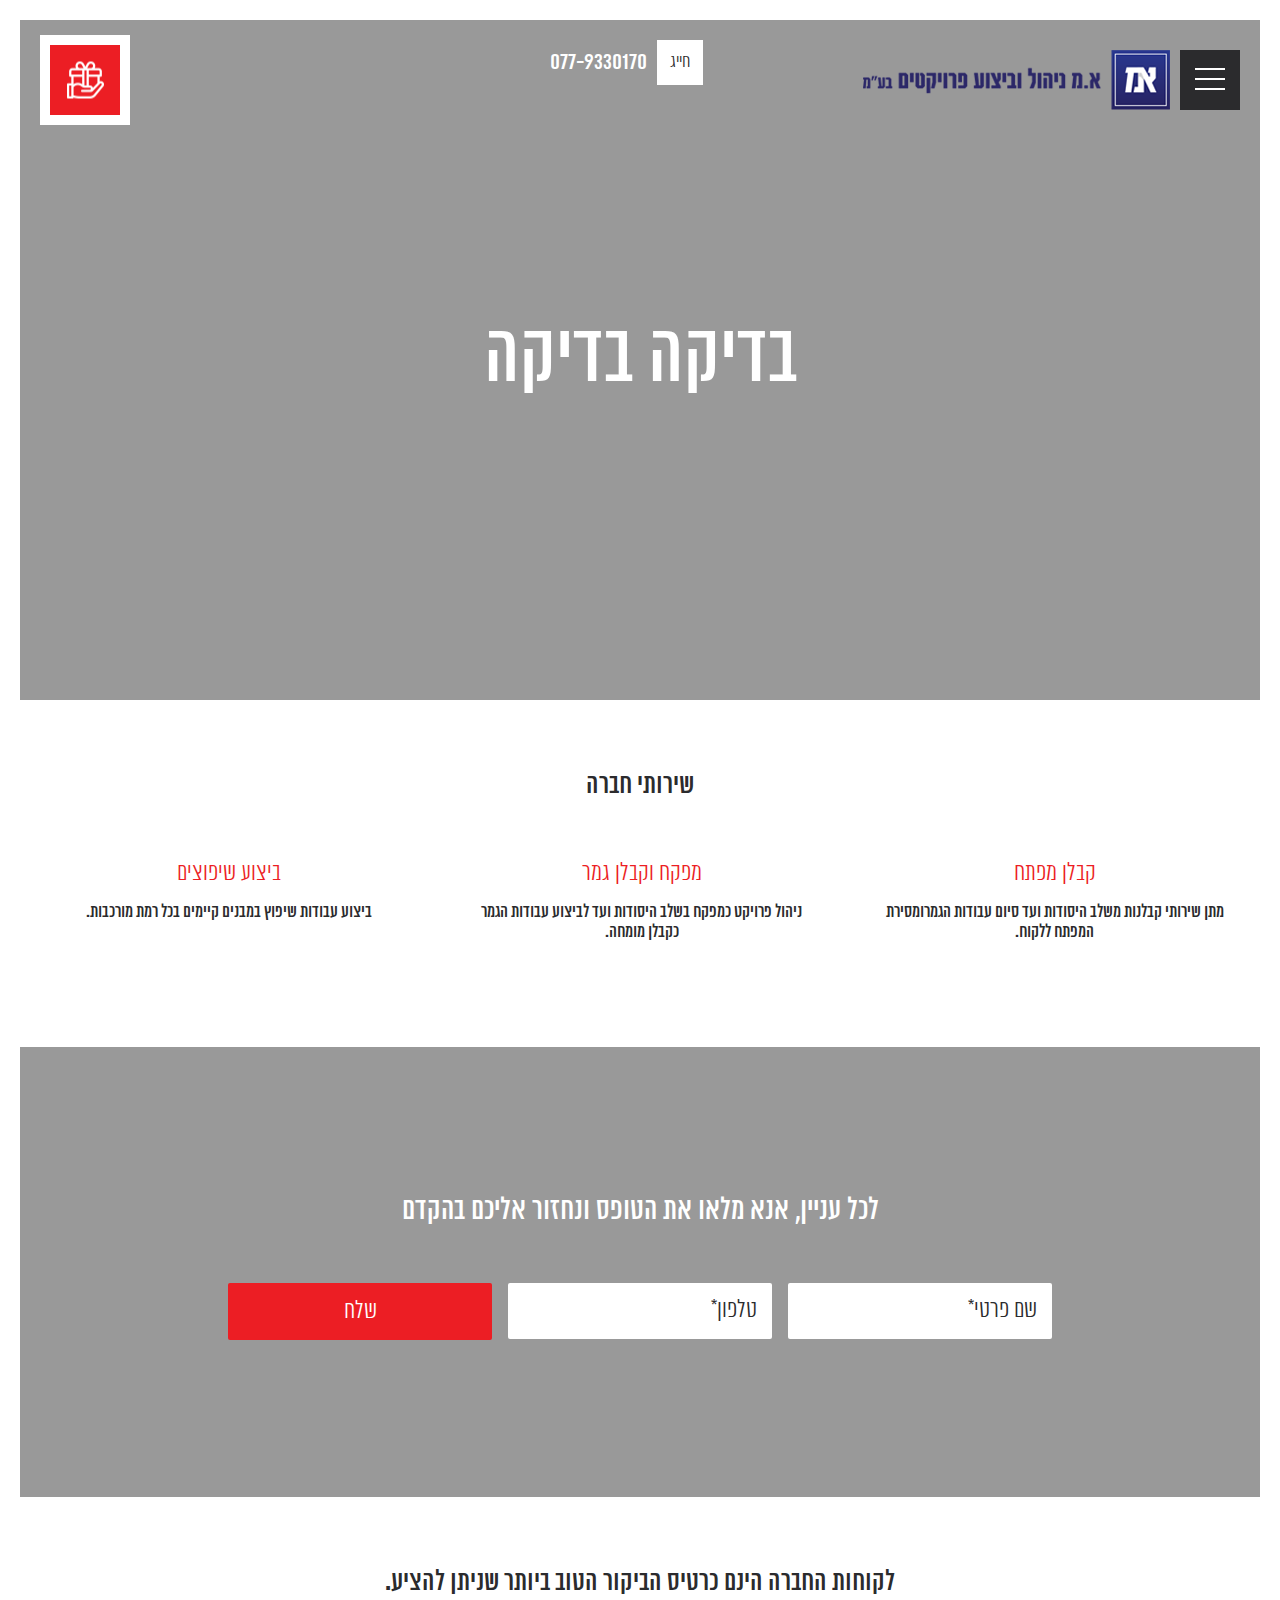
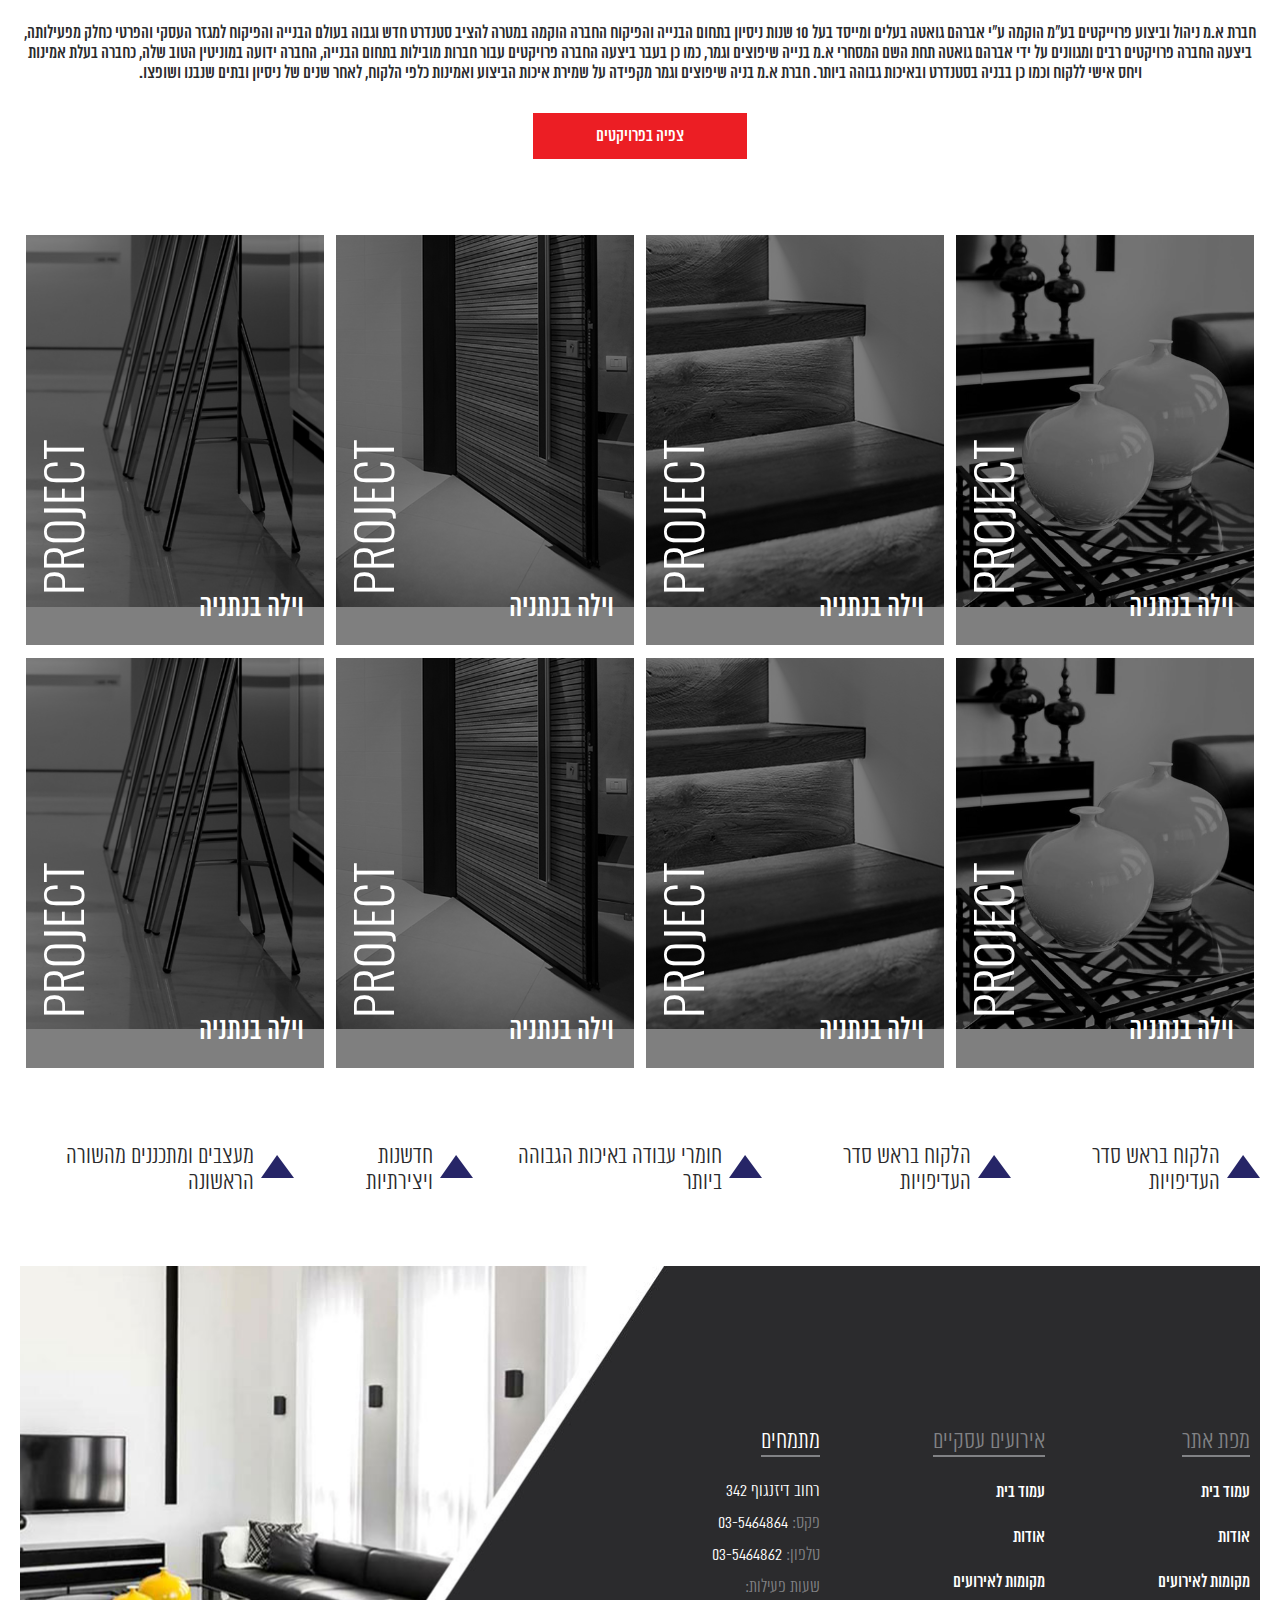
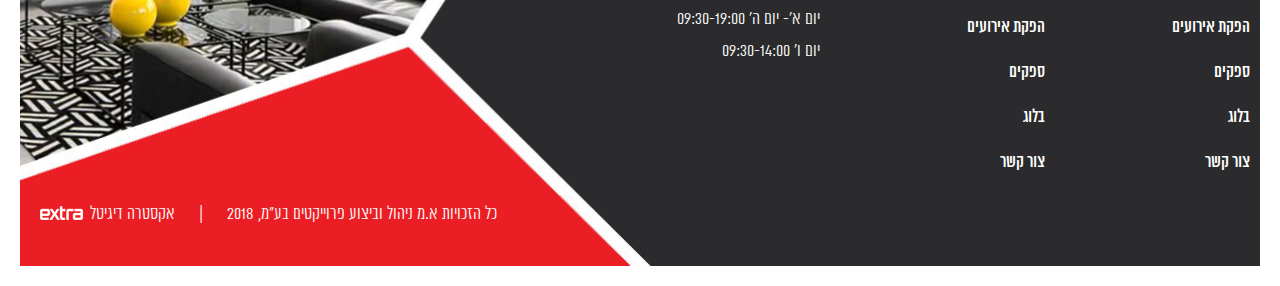
<file: app/index.html>
<!DOCTYPE html>
<html lang="en">
<head>
	<meta charset="UTF-8">
	<meta name="viewport" content="width=device-width, initial-scale=1.0">
	<link rel='shortcut icon' type='image/x-icon' href='images/favicon.ico' />
	<title>א.מ. | ניהול וביצוע פרוייקטים בע”מ</title>

	<link rel="stylesheet" href="https://maxcdn.bootstrapcdn.com/font-awesome/4.7.0/css/font-awesome.min.css">
	<link rel="stylesheet" href="css/style.css">

	<script src="js/jquery-3.2.0.min.js"></script>
	<script src="js/owl.carousel.js"></script> 
	<script src="js/main.js"></script>

</head>
<body>
	<header>
		
		<div class="hamburger hamburger--squeeze js-hamburger">
			<div class="hamburger-box">
				<div class="hamburger-inner"></div>
			</div>
		</div>
		
		<a class="logo-cont" href="#">
			<img src="images/logo.png" alt="">
		</a>

		<div class="tel">
			<p class="text">חייג</p>
			<a href="tel:077-9330170" class="link">077-9330170</a>
		</div>

		<div class="tel-mobile">
			<i class="fa fa-phone" aria-hidden="true"></i>
		</div>

		<div class="popup-button">
			<div class="inner">
				<img src="images/icons/popup-button.png" alt="">
			</div>
		</div>
		                                                   
		<div class="mobile-menu-cont">
			<ul class="mobile-menu">
				<li><a href="">דף הבית</a></li>
				<li><a href="">אודות</a></li>
				<li><a href="">שירותי החברה</a></li>
				<li><a href="">מוצרים</a></li>
				<li><a href="">גלריה</a></li>
				<li><a href="">בלוג</a></li>
				<li><a href="">צור קשר</a></li>
			</ul>
		</div>

		<div class="popup">
			<img src="images/banner.jpg" alt="">
			<div class="close-popup">&#215;</div>
		</div>
	</header>
<!--
	<section class="slider-top">
		<div class="blink-layer">
			<div class="blink-1">
				<img src="images/blink.png" alt="">
			</div>
			<div class="blink-2">
				<img src="images/blink.png" alt="">
			</div>
		</div>
		<div class="slider">
			<div class="item">
				<img src="images/index/slider/1.jpg" alt="">
			</div>
			<div class="item">
				<img src="images/index/slider/2.jpg" alt="">
			</div>
			<div class="item">
				<img src="images/index/slider/3.jpg" alt="">
			</div>
			<div class="item">
				<img src="images/index/slider/4.jpg" alt="">
			</div>
		</div>

		<div class="inner">
			<p class="line-1">א.מ. ניהול וביצוע פרוייקטים בע”מ</p>
			<p class="line-2">סטנדרט חדש וגבוה בעולם הבנייה והפיקוח</p>
		</div>
	</section>
-->
	
	<section class="bg">
		<div class="parallax">
			<div class="main-title" >בדיקה בדיקה</div>
		</div>
	</section>

	<section class="about">
		<div class="section-inner">
			<!--<div class="part-image">
				<img src="images/index/about.jpg" alt="">
			</div>-->
			<div class="part-content">
				
				<div class="services">
					<p class="title">שירותי חברה</p>
					<div class="boxes">
						
						<div class="box">
							<a href="#">
								<p class="title">קבלן מפתח</p>
								<p class="text">מתן שירותי קבלנות משלב היסודות ועד סיום עבודות הגמרומסירת המפתח ללקוח.</p>
							</a>
						</div>
					
						<div class="box">
							<a href="#">	
								<p class="title">מפקח וקבלן גמר</p>
								<p class="text">ניהול פרויקט כמפקח בשלב היסודות ועד לביצוע עבודות הגמר כקבלן מומחה.</p>
							</a>
						</div>
						<div class="box">
							<a href="#">
								<p class="title">ביצוע שיפוצים</p>
								<p class="text">ביצוע עבודות שיפוץ במבנים קיימים בכל רמת מורכבות.</p>
							</a>
						</div>
						
					</div>
				</div>
			</div>
		</div>
	</section>
	<section class="contact-bottom">
		<div class="parallax">
			<div class="form-div">
				<p class="title">לכל עניין, אנא מלאו את הטופס ונחזור אליכם בהקדם</p>


				<div role="form" class="wpcf7" id="wpcf7-f14-p2-o1" lang="he-IL" dir="rtl">
				<div class="screen-reader-response"></div>
				<form action="/sample-page/#wpcf7-f14-p2-o1" method="post" class="wpcf7-form" novalidate="novalidate">
				<span class="wpcf7-form-control-wrap your-name"><input type="text" name="your-name" value="" size="40" class="wpcf7-form-control wpcf7-text wpcf7-validates-as-required" aria-required="true" aria-invalid="false" placeholder="שם פרטי*"></span>
				<span class="wpcf7-form-control-wrap your-tel"><input type="tel" name="your-tel" value="" size="40" class="wpcf7-form-control wpcf7-text wpcf7-tel wpcf7-validates-as-required wpcf7-validates-as-tel" aria-required="true" aria-invalid="false" placeholder="טלפון*"></span>
			
				<input type="submit" value="שלח" class="wpcf7-form-control wpcf7-submit"><span class="ajax-loader"></span><div class="wpcf7-response-output wpcf7-display-none"></div></form></div>
			</div>
		</div>		
	</section>
	<section class="about">
		<div class="section-inner">
			<!--<div class="part-image">
				<img src="images/index/about.jpg" alt="">
			</div>-->
			<div class="part-content">
				<p class="title">לקוחות החברה הינם כרטיס הביקור הטוב ביותר שניתן להציע.</p>
				<div class="content">
					<p>חברת א.מ ניהול וביצוע פרוייקטים בע"מ הוקמה ע"י אברהם גואטה בעלים ומייסד בעל 10 שנות ניסיון בתחום הבנייה והפיקוח החברה הוקמה במטרה להציב סטנדרט חדש וגבוה בעולם הבנייה והפיקוח למגזר העסקי והפרטי כחלק מפעילותה, ביצעה החברה פרויקטים רבים ומגוונים על ידי אברהם גואטה תחת השם המסחרי א.מ בנייה שיפוצים וגמר, כמו כן בעבר ביצעה החברה פרויקטים עבור חברות מובילות בתחום הבנייה, החברה ידועה במוניטין הטוב שלה, כחברה בעלת אמינות ויחס אישי ללקוח וכמו כן בבניה בסטנדרט ובאיכות גבוהה ביותר. חברת א.מ בניה שיפוצים וגמר מקפידה על שמירת איכות הביצוע ואמינות כלפי הלקוח, לאחר שנים של ניסיון ובתים שנבנו ושופצו.</p>
				</div>
				<a href="#" class="more">צפיה בפרויקטים</a>
				
			</div>
		</div>
	</section>
	<section class="projects">
		<div class="boxes">
			<div class="box">
				<div class="image">
					<img src="images/index/projects/1.jpg" alt="">
				</div>
				<div class="caption">
					<div class="project">PROJECT</div>
					<div class="plus"></div>
					<div class="title">וילה בנתניה</div>
				</div>
			</div>
			<div class="box">
				<div class="image">
					<img src="images/index/projects/2.jpg" alt="">
				</div>
				<div class="caption">
					<div class="project">PROJECT</div>
					<div class="plus"></div>
					<div class="title">וילה בנתניה</div>
				</div>
			</div>
			<div class="box">
				<div class="image">
					<img src="images/index/projects/3.jpg" alt="">
				</div>
				<div class="caption">
					<div class="project">PROJECT</div>
					<div class="plus"></div>
					<div class="title">וילה בנתניה</div>
				</div>
			</div>
			<div class="box">
				<div class="image">
					<img src="images/index/projects/4.jpg" alt="">
				</div>
				<div class="caption">
					<div class="project">PROJECT</div>
					<div class="plus"></div>
					<div class="title">וילה בנתניה</div>
				</div>
			</div>
			<div class="box">
				<div class="image">
					<img src="images/index/projects/1.jpg" alt="">
				</div>
				<div class="caption">
					<div class="project">PROJECT</div>
					<div class="plus"></div>
					<div class="title">וילה בנתניה</div>
				</div>
			</div>
			<div class="box">
				<div class="image">
					<img src="images/index/projects/2.jpg" alt="">
				</div>
				<div class="caption">
					<div class="project">PROJECT</div>
					<div class="plus"></div>
					<div class="title">וילה בנתניה</div>
				</div>
			</div>
			<div class="box">
				<div class="image">
					<img src="images/index/projects/3.jpg" alt="">
				</div>
				<div class="caption">
					<div class="project">PROJECT</div>
					<div class="plus"></div>
					<div class="title">וילה בנתניה</div>
				</div>
			</div>
			<div class="box">
				<div class="image">
					<img src="images/index/projects/4.jpg" alt="">
				</div>
				<div class="caption">
					<div class="project">PROJECT</div>
					<div class="plus"></div>
					<div class="title">וילה בנתניה</div>
				</div>
			</div>
		</div>
	</section>

	
	
	<section class="advantages">
		<div class="section-inner">
			<div class="boxes">
				<div class="box">
					<p>הלקוח בראש סדר העדיפויות</p>
				</div>
				<div class="box">
					<p>הלקוח בראש סדר העדיפויות</p>
				</div>
				<div class="box">
					<p>חומרי עבודה באיכות הגבוהה ביותר</p>
				</div>
				<div class="box">
					<p>חדשנות ויצירתיות</p>
				</div>
				<div class="box">
					<p>מעצבים ומתכננים מהשורה הראשונה</p>
				</div>
			</div>
		</div>
	</section>

	<footer>
		<div class="section-inner">
			<div class="columns">
				<div class="col">
					<p class="title">מפת אתר</p>
					<div class="content">
						<ul class="main-menu">
							<li><a href="">עמוד בית</a></li>
							<li><a href="">אודות</a></li>
							<li><a href="">מקומות לאירועים</a></li>
							<li><a href="">הפקת אירועים</a></li>
							<li><a href="">ספקים</a></li>
							<li><a href="">בלוג</a></li>
							<li><a href="">צור קשר</a></li>
						</ul>
					</div>
				</div>

				<div class="col">
					<p class="title">אירועים עסקיים</p>
					<div class="content">
						<ul class="main-menu">
							<li><a href="">עמוד בית</a></li>
							<li><a href="">אודות</a></li>
							<li><a href="">מקומות לאירועים</a></li>
							<li><a href="">הפקת אירועים</a></li>
							<li><a href="">ספקים</a></li>
							<li><a href="">בלוג</a></li>
							<li><a href="">צור קשר</a></li>
						</ul>
					</div>
				</div>

				<div class="col info">
					<p class="title">מתמחים</p>
					<div class="content">
						<ul class="main-menu">
							<p>רחוב דיזנגוף 342</p>
							<p><strong>פקס:</strong> 03-5464864</p>
							<p><strong>טלפון:</strong> 03-5464862</p>
							<p><strong>שעות פעילות:</strong></p>
							<p>יום א'- יום ה' 09:30-19:00</p>
							<p>יום ו' 09:30-14:00</p>
						</ul>
					</div>
				</div>

			</div>

			<div class="footer-bottom">
				<span class="copy">כל הזכויות א.מ ניהול וביצוע פרוייקטים בע"מ, 2018</span>
				<span class="sep">|</span>
				<a href="https://www.seo-extra.com/" class="credit">
					אקסטרה דיגיטל
					<img src="images/logoextra.png" alt="">
				</a>
			</div>
		</div>
	</footer>

	<script>
		$(document).ready(function ($) {

			$(".popup-button").on("click", function(){
				$(".popup").toggle("slow");
			});
			$(".close-popup").on("click", function(){
				$(".popup").toggle("slow");
			});

			var w = $(".slider-top .slider").width();
			var percent = w / 1863;
			$(".blink-layer").css("transform", "scale("+percent+")");



			$('.slider-top .slider').addClass("owl-carousel");
			$('.slider-top .slider').addClass("owl-theme");
			$('.slider-top .slider').owlCarousel({
				items : 1, 
				loop:true,
				margin:0,
				nav:false, 
				dots: false,
				autoplay: true,
				autoplayTimeout: 2000,
				autoplaySpeed: 2000,
				animateOut: 'fadeOut',
   				animateIn: 'fadeIn',
   				touchDrag: false,
        		mouseDrag: false
				
			});
		});
	</script>
</body>
</html>
</file>
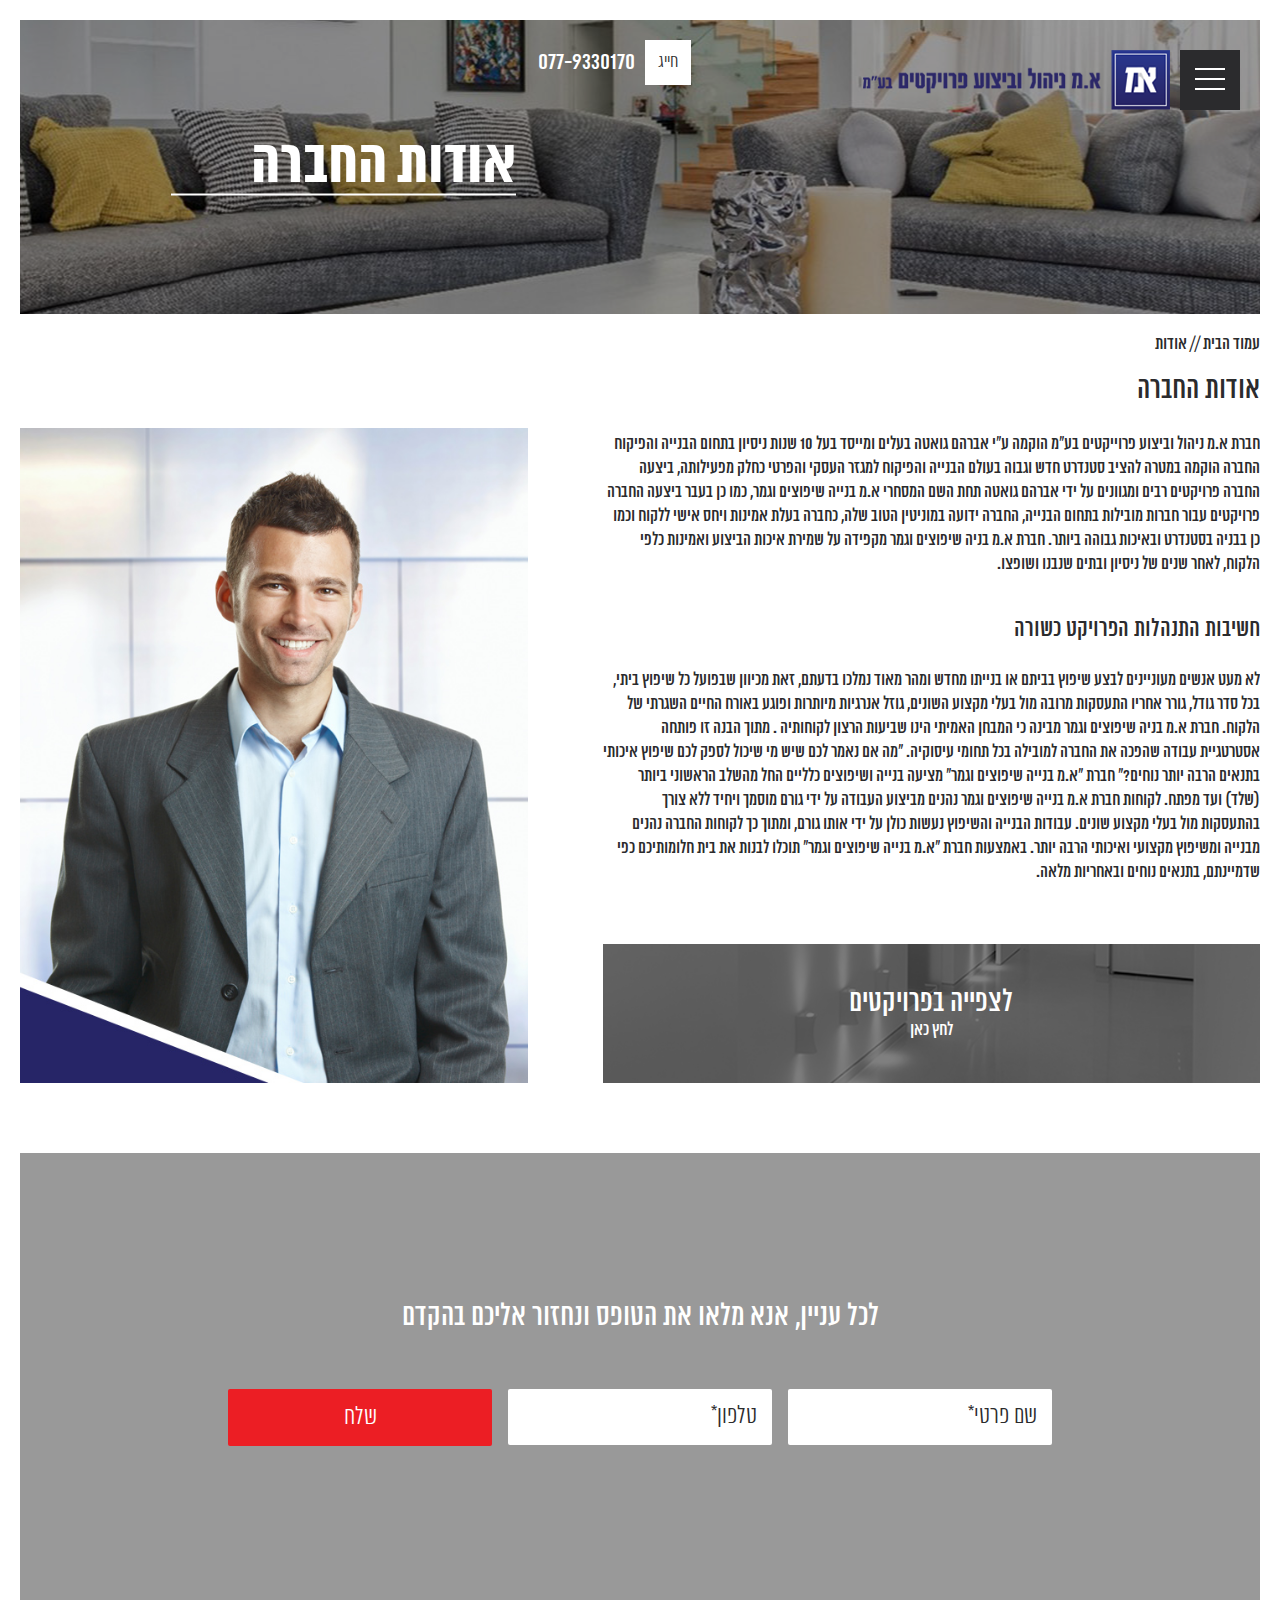
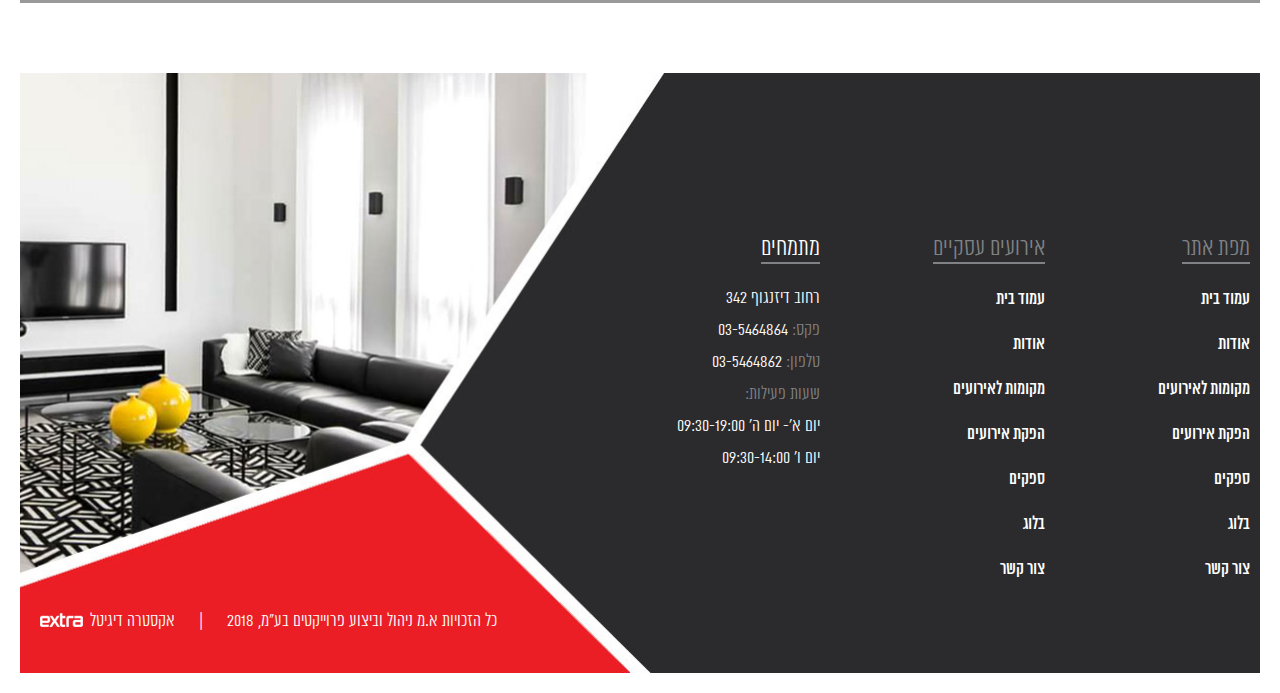
<file: app/about.html>
<!DOCTYPE html>
<html lang="en">
<head>
	<meta charset="UTF-8">
	<meta name="viewport" content="width=device-width, initial-scale=1.0">
	<link rel='shortcut icon' type='image/x-icon' href='images/favicon.ico' />
	<title>א.מ. | ניהול וביצוע פרוייקטים בע”מ</title>

	<link rel="stylesheet" href="https://maxcdn.bootstrapcdn.com/font-awesome/4.7.0/css/font-awesome.min.css">
	<link rel="stylesheet" href="css/style.css">

	<script src="js/jquery-3.2.0.min.js"></script>
	<script src="js/owl.carousel.js"></script> 
	<script src="js/main.js"></script>

</head>
<body>
	<header class="inner">
		
		<div class="hamburger hamburger--squeeze js-hamburger">
			<div class="hamburger-box">
				<div class="hamburger-inner"></div>
			</div>
		</div>
		<a class="logo-cont" href="#">
			<img src="images/logo.png" alt="">
		</a>

		<div class="tel">
			<p class="text">חייג</p>
			<a href="tel:077-9330170" class="link">077-9330170</a>
		</div>

		<div class="popup-button">
			<div class="inner">
				<img src="images/icons/popup-button.png" alt="">
			</div>
		</div>
		                                                   
		<div class="mobile-menu-cont">
			<ul class="mobile-menu">
				<li><a href="">דף הבית</a></li>
				<li><a href="">אודות</a></li>
				<li><a href="">שירותי החברה</a></li>
				<li><a href="">מוצרים</a></li>
				<li><a href="">גלריה</a></li>
				<li><a href="">בלוג</a></li>
				<li><a href="">צור קשר</a></li>
			</ul>
		</div>
	</header>

	<section class="top-inner">
		<div class="inner">
			<p class="title">אודות החברה</p>
		</div>
	</section>
	<section class="breadcrumbs">
		<div class="section-inner">
			<p class="line"><span><span><a href="#1">עמוד הבית</a> // <span class="breadcrumb_last">אודות</span></span></span></p>
		</div>
	</section>

	<section class="about-inner">
		<div class="section-inner">
			<div class="part-content">
				<p class="title">אודות החברה</p>
				<div class="content">
					<p>חברת א.מ ניהול וביצוע פרוייקטים בע"מ הוקמה ע"י אברהם גואטה בעלים ומייסד בעל 10 שנות ניסיון בתחום הבנייה והפיקוח החברה הוקמה במטרה להציב סטנדרט חדש וגבוה בעולם הבנייה והפיקוח למגזר העסקי והפרטי כחלק מפעילותה, ביצעה החברה פרויקטים רבים ומגוונים על ידי אברהם גואטה תחת השם המסחרי א.מ בנייה שיפוצים וגמר, כמו כן בעבר ביצעה החברה פרויקטים עבור חברות מובילות בתחום הבנייה, החברה ידועה במוניטין הטוב שלה, כחברה בעלת אמינות ויחס אישי ללקוח וכמו כן בבניה בסטנדרט ובאיכות גבוהה ביותר. חברת א.מ בניה שיפוצים וגמר מקפידה על שמירת איכות הביצוע ואמינות כלפי הלקוח, לאחר שנים של ניסיון ובתים שנבנו ושופצו.</p>


					<h2>חשיבות התנהלות הפרויקט כשורה</h2>

					<p>לא מעט אנשים מעוניינים לבצע שיפוץ בביתם או בנייתו מחדש ומהר מאוד נמלכו בדעתם, זאת מכיוון שבפועל כל שיפוץ ביתי, בכל סדר גודל, גורר אחריו התעסקות מרובה מול בעלי מקצוע השונים, גוזל אנרגיות מיותרות ופוגע באורח החיים השגרתי של הלקוח. חברת א.מ בניה שיפוצים וגמר מבינה כי המבחן האמיתי הינו שביעות הרצון לקוחותיה . מתוך הבנה זו פותחה אסטרטגיית עבודה שהפכה את החברה למובילה בכל תחומי עיסוקיה. "מה אם נאמר לכם שיש מי שיכול לספק לכם שיפוץ איכותי בתנאים הרבה יותר נוחים?" חברת "א.מ בנייה שיפוצים וגמר" מציעה בנייה ושיפוצים כלליים החל מהשלב הראשוני ביותר (שלד) ועד מפתח. לקוחות חברת א.מ בנייה שיפוצים וגמר נהנים מביצוע העבודה על ידי גורם מוסמך ויחיד ללא צורך בהתעסקות מול בעלי מקצוע שונים. עבודות הבנייה והשיפוץ נעשות כולן על ידי אותו גורם, ומתוך כך לקוחות החברה נהנים מבנייה ומשיפוץ מקצועי ואיכותי הרבה יותר. באמצעות חברת "א.מ בנייה שיפוצים וגמר" תוכלו לבנות את בית חלומותיכם כפי שדמיינתם, בתנאים נוחים ובאחריות מלאה.</p>
				</div>

				<div class="projects-box">
					<div class="image">
						<img src="images/inner/about/projects.jpg" alt="">
					</div>
					<div class="caption">
						<div class="inner">
							<p class="title">לצפייה בפרויקטים</p>
							<p class="subtitle">לחץ כאן </p>
						</div>
						
					</div>
				</div>
			</div>
			<div class="part-image">
				<img src="images/inner/about/about.jpg" alt="">
			</div>
		</div>
	</section>

	<section class="contact-bottom">
		<div class="parallax">
			<div class="form-div">
				<p class="title">לכל עניין, אנא מלאו את הטופס ונחזור אליכם בהקדם</p>


				<div role="form" class="wpcf7" id="wpcf7-f14-p2-o1" lang="he-IL" dir="rtl">
				<div class="screen-reader-response"></div>
				<form action="/sample-page/#wpcf7-f14-p2-o1" method="post" class="wpcf7-form" novalidate="novalidate">
				<span class="wpcf7-form-control-wrap your-name"><input type="text" name="your-name" value="" size="40" class="wpcf7-form-control wpcf7-text wpcf7-validates-as-required" aria-required="true" aria-invalid="false" placeholder="שם פרטי*"></span>
				<span class="wpcf7-form-control-wrap your-tel"><input type="tel" name="your-tel" value="" size="40" class="wpcf7-form-control wpcf7-text wpcf7-tel wpcf7-validates-as-required wpcf7-validates-as-tel" aria-required="true" aria-invalid="false" placeholder="טלפון*"></span>
				<!---->
				<input type="submit" value="שלח" class="wpcf7-form-control wpcf7-submit"><span class="ajax-loader"></span><div class="wpcf7-response-output wpcf7-display-none"></div></form></div>
			</div>
		</div>
	</section>

	<footer>
		<div class="section-inner">
			<div class="columns">
				<div class="col">
					<p class="title">מפת אתר</p>
					<div class="content">
						<ul class="main-menu">
							<li><a href="">עמוד בית</a></li>
							<li><a href="">אודות</a></li>
							<li><a href="">מקומות לאירועים</a></li>
							<li><a href="">הפקת אירועים</a></li>
							<li><a href="">ספקים</a></li>
							<li><a href="">בלוג</a></li>
							<li><a href="">צור קשר</a></li>
						</ul>
					</div>
				</div>

				<div class="col">
					<p class="title">אירועים עסקיים</p>
					<div class="content">
						<ul class="main-menu">
							<li><a href="">עמוד בית</a></li>
							<li><a href="">אודות</a></li>
							<li><a href="">מקומות לאירועים</a></li>
							<li><a href="">הפקת אירועים</a></li>
							<li><a href="">ספקים</a></li>
							<li><a href="">בלוג</a></li>
							<li><a href="">צור קשר</a></li>
						</ul>
					</div>
				</div>

				<div class="col info">
					<p class="title">מתמחים</p>
					<div class="content">
						<ul class="main-menu">
							<p>רחוב דיזנגוף 342</p>
							<p><strong>פקס:</strong> 03-5464864</p>
							<p><strong>טלפון:</strong> 03-5464862</p>
							<p><strong>שעות פעילות:</strong></p>
							<p>יום א'- יום ה' 09:30-19:00</p>
							<p>יום ו' 09:30-14:00</p>
						</ul>
					</div>
				</div>

			</div>

			<div class="footer-bottom">
				<span class="copy">כל הזכויות א.מ ניהול וביצוע פרוייקטים בע"מ, 2018</span>
				<span class="sep">|</span>
				<a href="https://www.seo-extra.com/" class="credit">
					אקסטרה דיגיטל
					<img src="images/logoextra.png" alt="">
				</a>
			</div>
		</div>
	</footer>

	<script>
		$(document).ready(function ($) {

		});
	</script>
</body>
</html>
</file>
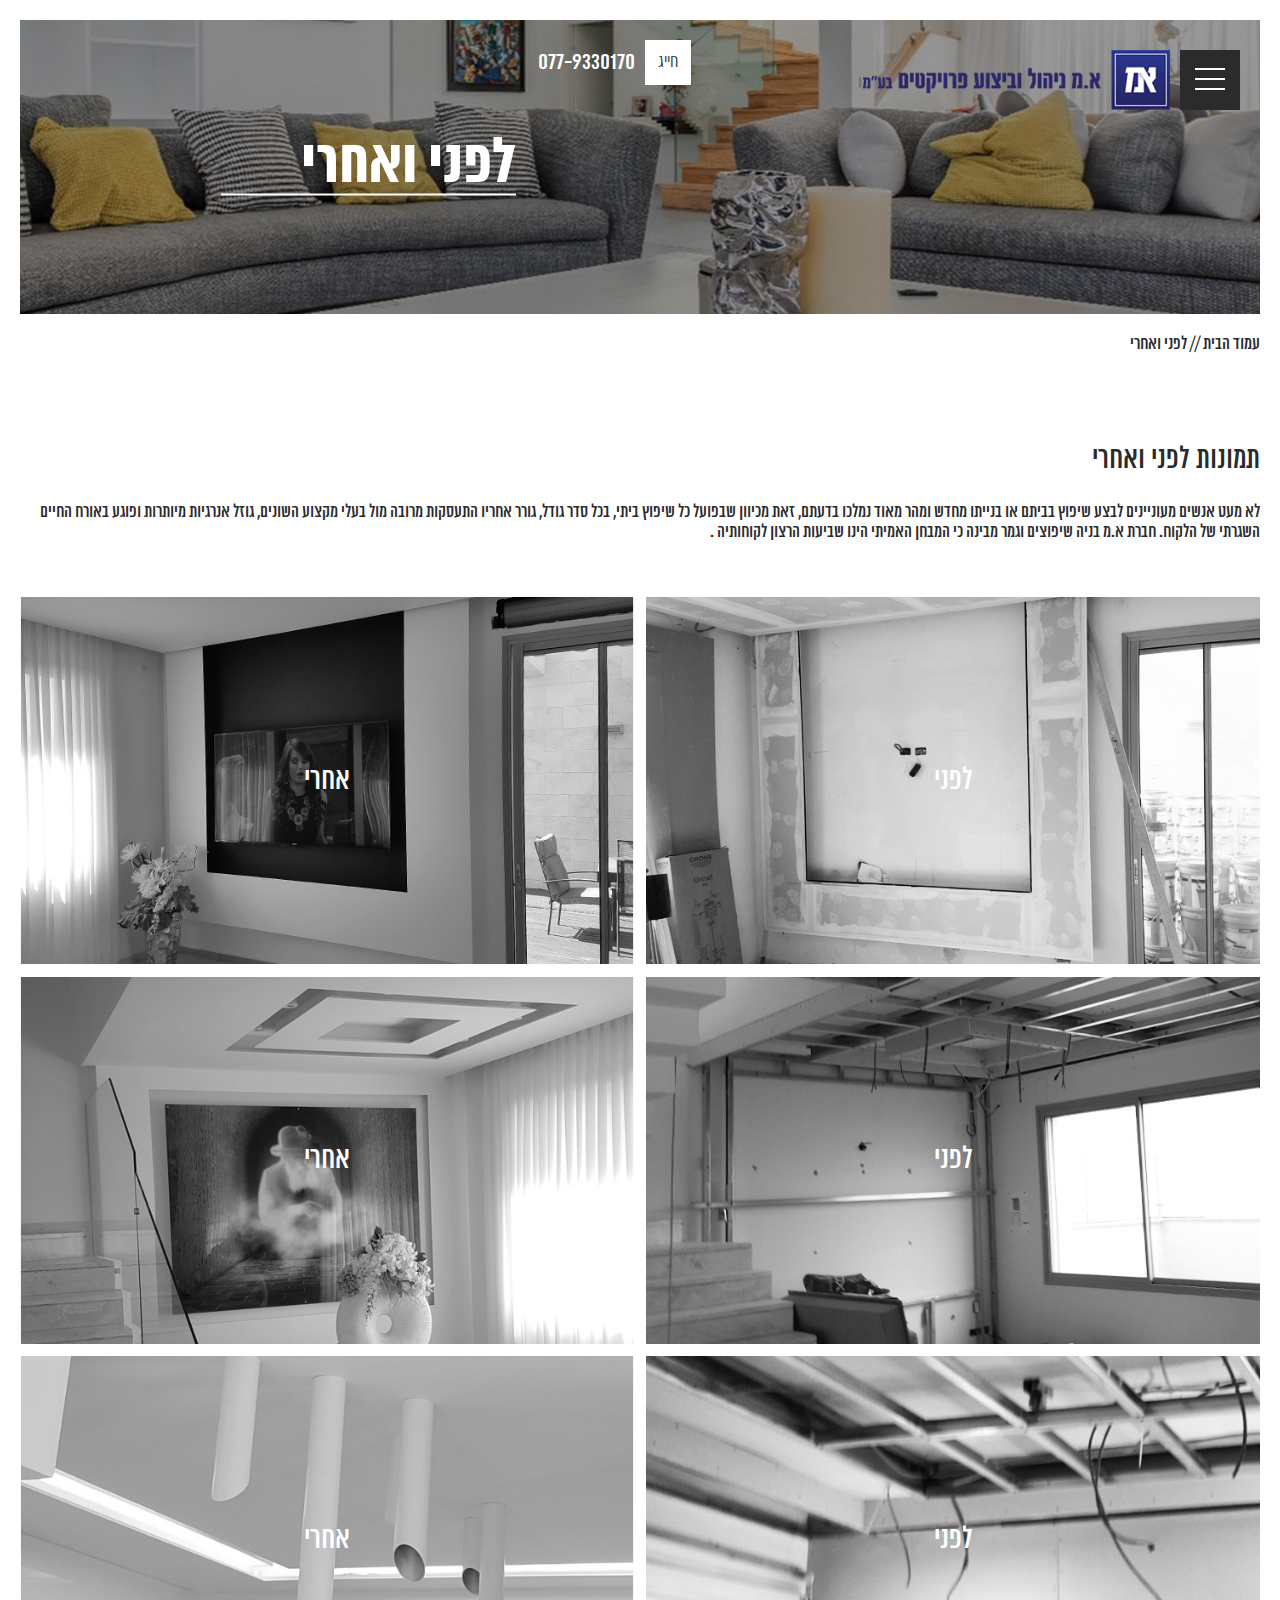
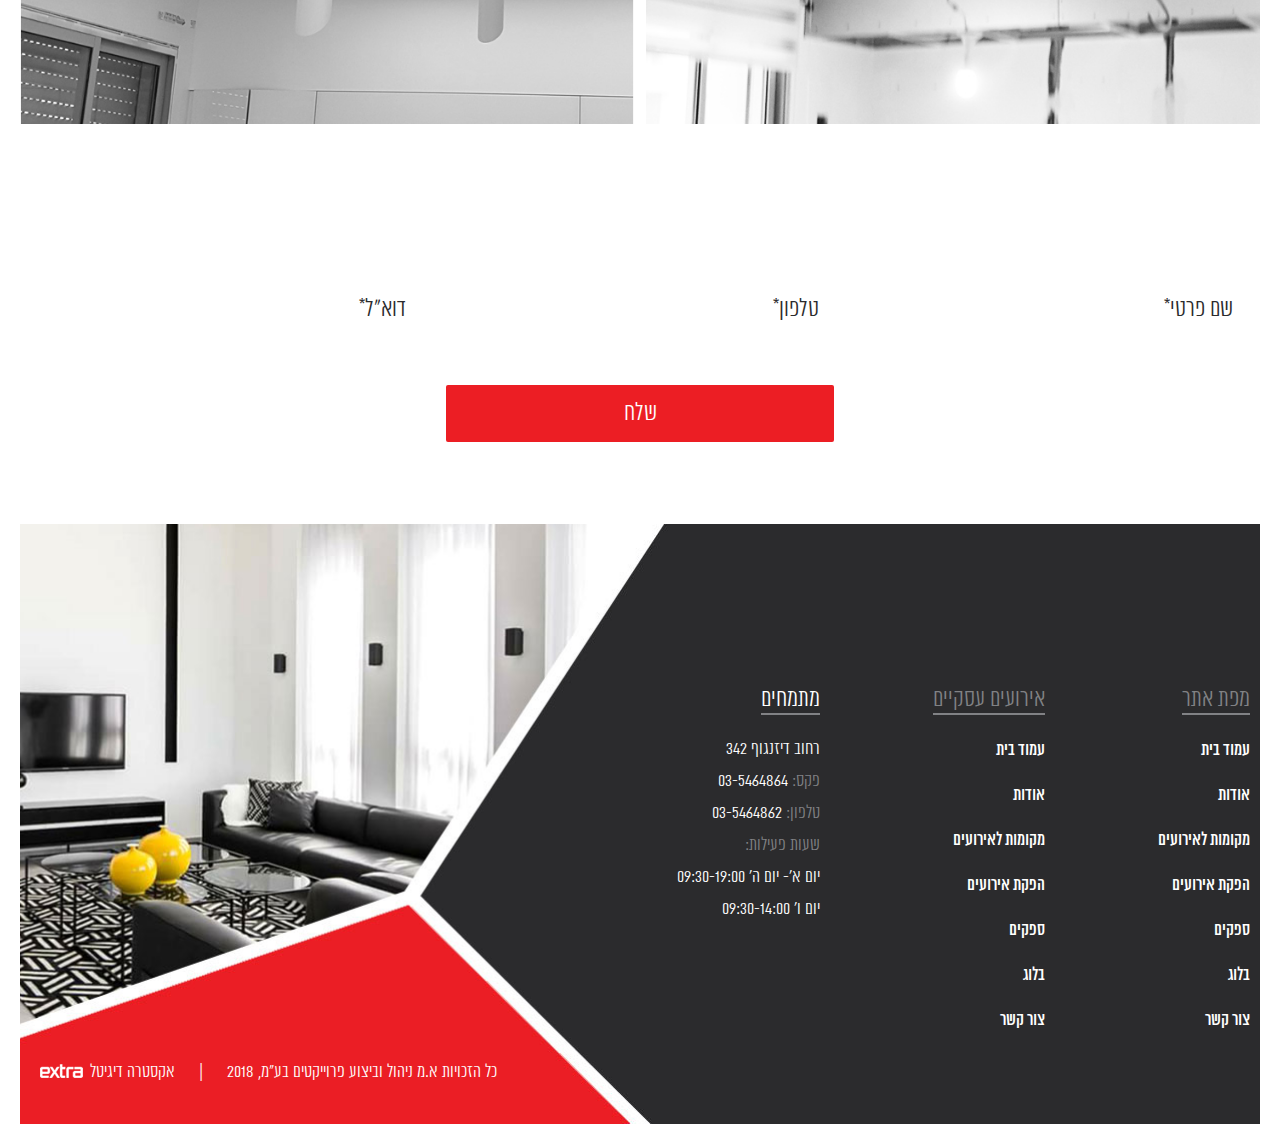
<file: app/before-after.html>
<!DOCTYPE html>
<html lang="en">
<head>
	<meta charset="UTF-8">
	<meta name="viewport" content="width=device-width, initial-scale=1.0">
	<link rel='shortcut icon' type='image/x-icon' href='images/favicon.ico' />
	<title>א.מ. | ניהול וביצוע פרוייקטים בע”מ</title>

	<link rel="stylesheet" href="https://maxcdn.bootstrapcdn.com/font-awesome/4.7.0/css/font-awesome.min.css">
	<link rel="stylesheet" href="css/style.css">

	<script src="js/jquery-3.2.0.min.js"></script>
	<script src="js/owl.carousel.js"></script> 
	<script src="js/main.js"></script>

</head>
<body>
	<header class="inner">
		
		<div class="hamburger hamburger--squeeze js-hamburger">
			<div class="hamburger-box">
				<div class="hamburger-inner"></div>
			</div>
		</div>
		<a class="logo-cont" href="#">
			<img src="images/logo.png" alt="">
		</a>

		<div class="tel">
			<p class="text">חייג</p>
			<a href="tel:077-9330170" class="link">077-9330170</a>
		</div>

		<div class="popup-button">
			<div class="inner">
				<img src="images/icons/popup-button.png" alt="">
			</div>
		</div>
		                                                   
		<div class="mobile-menu-cont">
			<ul class="mobile-menu">
				<li><a href="">דף הבית</a></li>
				<li><a href="">אודות</a></li>
				<li><a href="">שירותי החברה</a></li>
				<li><a href="">מוצרים</a></li>
				<li><a href="">גלריה</a></li>
				<li><a href="">בלוג</a></li>
				<li><a href="">צור קשר</a></li>
			</ul>
		</div>
	</header>

	<section class="top-inner">
		<div class="inner">
			<p class="title">לפני ואחרי</p>
		</div>
	</section>
	<section class="breadcrumbs">
		<div class="section-inner">
			<p class="line"><span><span><a href="#1">עמוד הבית</a> // <span class="breadcrumb_last">לפני ואחרי</span></span></span></p>
		</div>
	</section>
	
	<section class="text-top">
		<div class="section-inner">
			<p class="title">תמונות לפני ואחרי</p>
			<div class="content">
				<p>לא מעט אנשים מעוניינים לבצע שיפוץ בביתם או בנייתו מחדש ומהר מאוד נמלכו בדעתם, זאת מכיוון שבפועל כל שיפוץ ביתי, בכל סדר גודל, גורר אחריו התעסקות מרובה מול בעלי מקצוע השונים, גוזל אנרגיות מיותרות ופוגע באורח החיים השגרתי של הלקוח. חברת א.מ בניה שיפוצים וגמר מבינה כי המבחן האמיתי הינו שביעות הרצון לקוחותיה . </p>
			</div>
		</div>
	</section>
	
	<section class="before-after">
		<div class="section-inner">
			<div class="boxes">
				<div class="box">
					<img src="images/inner/b-a/1.jpg" alt="">
					<p>לפני</p>
				</div>
				<div class="box">
					<img src="images/inner/b-a/2.jpg" alt="">
					<p>אחרי</p>
				</div>

				<div class="box">
					<img src="images/inner/b-a/3.jpg" alt="">
					<p>לפני</p>
				</div>
				<div class="box">
					<img src="images/inner/b-a/4.jpg" alt="">
					<p>אחרי</p>
				</div>

				<div class="box">
					<img src="images/inner/b-a/5.jpg" alt="">
					<p>לפני</p>
				</div>
				<div class="box">
					<img src="images/inner/b-a/6.jpg" alt="">
					<p>אחרי</p>
				</div>
			</div>
		</div>

	</section>

	<section class="contact-bottom">
		<div class="section-inner">
			<p class="title">לכל עניין, אנא מלאו את הטופס ונחזור אליכם בהקדם</p>


			<div role="form" class="wpcf7" id="wpcf7-f14-p2-o1" lang="he-IL" dir="rtl">
			<div class="screen-reader-response"></div>
			<form action="/sample-page/#wpcf7-f14-p2-o1" method="post" class="wpcf7-form" novalidate="novalidate">
			<span class="wpcf7-form-control-wrap your-name"><input type="text" name="your-name" value="" size="40" class="wpcf7-form-control wpcf7-text wpcf7-validates-as-required" aria-required="true" aria-invalid="false" placeholder="שם פרטי*"></span>
			<span class="wpcf7-form-control-wrap your-tel"><input type="tel" name="your-tel" value="" size="40" class="wpcf7-form-control wpcf7-text wpcf7-tel wpcf7-validates-as-required wpcf7-validates-as-tel" aria-required="true" aria-invalid="false" placeholder="טלפון*"></span>
			<span class="wpcf7-form-control-wrap your-email"><input type="email" name="your-email" value="" size="40" class="wpcf7-form-control wpcf7-text wpcf7-email wpcf7-validates-as-required wpcf7-validates-as-email" aria-required="true" aria-invalid="false" placeholder="דוא״ל*"></span>
			<input type="submit" value="שלח" class="wpcf7-form-control wpcf7-submit"><span class="ajax-loader"></span><div class="wpcf7-response-output wpcf7-display-none"></div></form></div>


		</div>
	</section>

	<footer>
		<div class="section-inner">
			<div class="columns">
				<div class="col">
					<p class="title">מפת אתר</p>
					<div class="content">
						<ul class="main-menu">
							<li><a href="">עמוד בית</a></li>
							<li><a href="">אודות</a></li>
							<li><a href="">מקומות לאירועים</a></li>
							<li><a href="">הפקת אירועים</a></li>
							<li><a href="">ספקים</a></li>
							<li><a href="">בלוג</a></li>
							<li><a href="">צור קשר</a></li>
						</ul>
					</div>
				</div>

				<div class="col">
					<p class="title">אירועים עסקיים</p>
					<div class="content">
						<ul class="main-menu">
							<li><a href="">עמוד בית</a></li>
							<li><a href="">אודות</a></li>
							<li><a href="">מקומות לאירועים</a></li>
							<li><a href="">הפקת אירועים</a></li>
							<li><a href="">ספקים</a></li>
							<li><a href="">בלוג</a></li>
							<li><a href="">צור קשר</a></li>
						</ul>
					</div>
				</div>

				<div class="col info">
					<p class="title">מתמחים</p>
					<div class="content">
						<ul class="main-menu">
							<p>רחוב דיזנגוף 342</p>
							<p><strong>פקס:</strong> 03-5464864</p>
							<p><strong>טלפון:</strong> 03-5464862</p>
							<p><strong>שעות פעילות:</strong></p>
							<p>יום א'- יום ה' 09:30-19:00</p>
							<p>יום ו' 09:30-14:00</p>
						</ul>
					</div>
				</div>

			</div>

			<div class="footer-bottom">
				<span class="copy">כל הזכויות א.מ ניהול וביצוע פרוייקטים בע"מ, 2018</span>
				<span class="sep">|</span>
				<a href="https://www.seo-extra.com/" class="credit">
					אקסטרה דיגיטל
					<img src="images/logoextra.png" alt="">
				</a>
			</div>
		</div>
	</footer>

	<script>
		$(document).ready(function ($) {

		});
	</script>
</body>
</html>
</file>
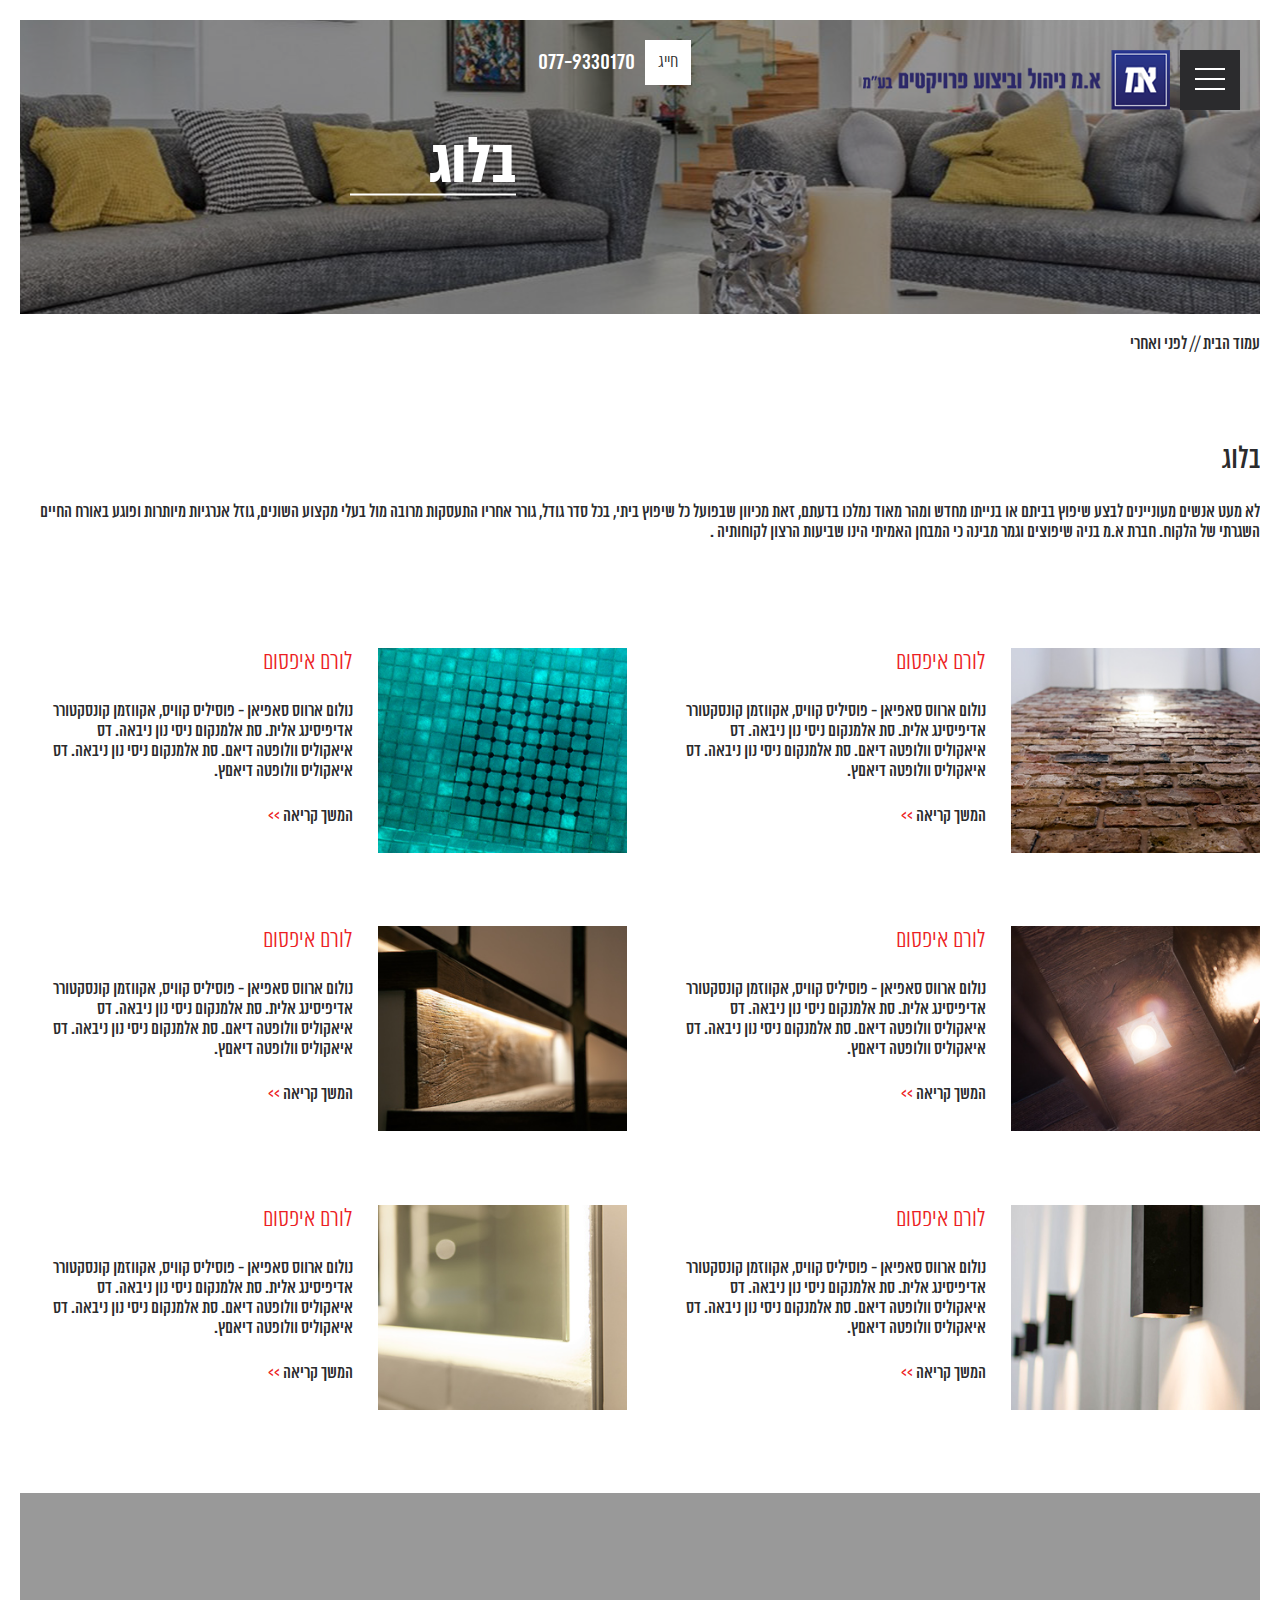
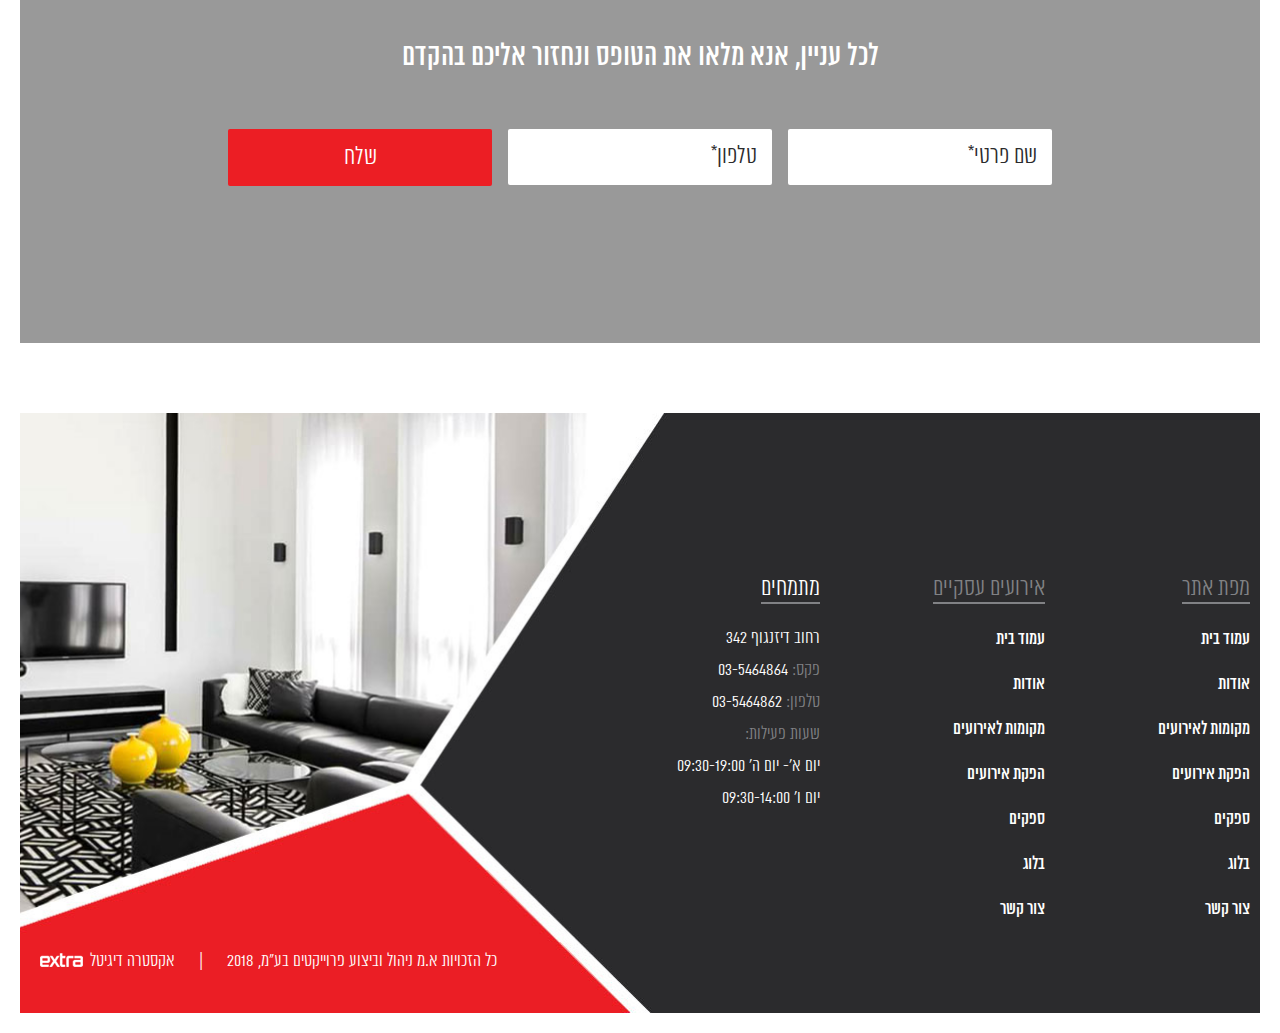
<file: app/blog.html>
<!DOCTYPE html>
<html lang="en">
<head>
	<meta charset="UTF-8">
	<meta name="viewport" content="width=device-width, initial-scale=1.0">
	<link rel='shortcut icon' type='image/x-icon' href='images/favicon.ico' />
	<title>א.מ. | ניהול וביצוע פרוייקטים בע”מ</title>

	<link rel="stylesheet" href="https://maxcdn.bootstrapcdn.com/font-awesome/4.7.0/css/font-awesome.min.css">
	<link rel="stylesheet" href="css/style.css">

	<script src="js/jquery-3.2.0.min.js"></script>
	<script src="js/owl.carousel.js"></script> 
	<script src="js/main.js"></script>

</head>
<body>
	<header class="inner">
		
		<div class="hamburger hamburger--squeeze js-hamburger">
			<div class="hamburger-box">
				<div class="hamburger-inner"></div>
			</div>
		</div>
		<a class="logo-cont" href="#">
			<img src="images/logo.png" alt="">
		</a>

		<div class="tel">
			<p class="text">חייג</p>
			<a href="tel:077-9330170" class="link">077-9330170</a>
		</div>

		<div class="popup-button">
			<div class="inner">
				<img src="images/icons/popup-button.png" alt="">
			</div>
		</div>
		                                                   
		<div class="mobile-menu-cont">
			<ul class="mobile-menu">
				<li><a href="">דף הבית</a></li>
				<li><a href="">אודות</a></li>
				<li><a href="">שירותי החברה</a></li>
				<li><a href="">מוצרים</a></li>
				<li><a href="">גלריה</a></li>
				<li><a href="">בלוג</a></li>
				<li><a href="">צור קשר</a></li>
			</ul>
		</div>
	</header>

	<section class="top-inner">
		<div class="inner">
			<p class="title">בלוג</p>
		</div>
	</section>
	<section class="breadcrumbs">
		<div class="section-inner">
			<p class="line"><span><span><a href="#1">עמוד הבית</a> // <span class="breadcrumb_last">לפני ואחרי</span></span></span></p>
		</div>
	</section>
	
	<section class="text-top">
		<div class="section-inner">
			<p class="title">בלוג</p>
			<div class="content">
				<p>לא מעט אנשים מעוניינים לבצע שיפוץ בביתם או בנייתו מחדש ומהר מאוד נמלכו בדעתם, זאת מכיוון שבפועל כל שיפוץ ביתי, בכל סדר גודל, גורר אחריו התעסקות מרובה מול בעלי מקצוע השונים, גוזל אנרגיות מיותרות ופוגע באורח החיים השגרתי של הלקוח. חברת א.מ בניה שיפוצים וגמר מבינה כי המבחן האמיתי הינו שביעות הרצון לקוחותיה . </p>
			</div>
		</div>
	</section>
	
	<section class="blog">
		<div class="section-inner">
			<div class="boxes">
				<div class="box">
					<div class="image">
						<img src="images/inner/blog/1.jpg" alt="">
					</div>
					<div class="content">
						<p class="title">לורם איפסום</p>
						<p class="text">
							נולום ארווס סאפיאן - פוסיליס קוויס, אקווזמן קונסקטורר אדיפיסינג אלית. סת אלמנקום ניסי נון ניבאה. דס איאקוליס וולופטה דיאם. סת אלמנקום ניסי נון ניבאה. דס איאקוליס וולופטה דיאםץ.
						</p>
						<p class="more">המשך קריאה <span>>></span></p>
					</div>
				</div>

				<div class="box">
					<div class="image">
						<img src="images/inner/blog/2.jpg" alt="">
					</div>
					<div class="content">
						<p class="title">לורם איפסום</p>
						<p class="text">
							נולום ארווס סאפיאן - פוסיליס קוויס, אקווזמן קונסקטורר אדיפיסינג אלית. סת אלמנקום ניסי נון ניבאה. דס איאקוליס וולופטה דיאם. סת אלמנקום ניסי נון ניבאה. דס איאקוליס וולופטה דיאםץ.
						</p>
						<p class="more">המשך קריאה <span>>></span></p>
					</div>
				</div>

				<div class="box">
					<div class="image">
						<img src="images/inner/blog/3.jpg" alt="">
					</div>
					<div class="content">
						<p class="title">לורם איפסום</p>
						<p class="text">
							נולום ארווס סאפיאן - פוסיליס קוויס, אקווזמן קונסקטורר אדיפיסינג אלית. סת אלמנקום ניסי נון ניבאה. דס איאקוליס וולופטה דיאם. סת אלמנקום ניסי נון ניבאה. דס איאקוליס וולופטה דיאםץ.
						</p>
						<p class="more">המשך קריאה <span>>></span></p>
					</div>
				</div>

				<div class="box">
					<div class="image">
						<img src="images/inner/blog/4.jpg" alt="">
					</div>
					<div class="content">
						<p class="title">לורם איפסום</p>
						<p class="text">
							נולום ארווס סאפיאן - פוסיליס קוויס, אקווזמן קונסקטורר אדיפיסינג אלית. סת אלמנקום ניסי נון ניבאה. דס איאקוליס וולופטה דיאם. סת אלמנקום ניסי נון ניבאה. דס איאקוליס וולופטה דיאםץ.
						</p>
						<p class="more">המשך קריאה <span>>></span></p>
					</div>
				</div>

				<div class="box">
					<div class="image">
						<img src="images/inner/blog/5.jpg" alt="">
					</div>
					<div class="content">
						<p class="title">לורם איפסום</p>
						<p class="text">
							נולום ארווס סאפיאן - פוסיליס קוויס, אקווזמן קונסקטורר אדיפיסינג אלית. סת אלמנקום ניסי נון ניבאה. דס איאקוליס וולופטה דיאם. סת אלמנקום ניסי נון ניבאה. דס איאקוליס וולופטה דיאםץ.
						</p>
						<p class="more">המשך קריאה <span>>></span></p>
					</div>
				</div>

				<div class="box">
					<div class="image">
						<img src="images/inner/blog/6.jpg" alt="">
					</div>
					<div class="content">
						<p class="title">לורם איפסום</p>
						<p class="text">
							נולום ארווס סאפיאן - פוסיליס קוויס, אקווזמן קונסקטורר אדיפיסינג אלית. סת אלמנקום ניסי נון ניבאה. דס איאקוליס וולופטה דיאם. סת אלמנקום ניסי נון ניבאה. דס איאקוליס וולופטה דיאםץ.
						</p>
						<p class="more">המשך קריאה <span>>></span></p>
					</div>
				</div>
			</div>
		</div>
	</section>

	<section class="contact-bottom">
			<div class="parallax">
				<div class="form-div">
					<p class="title">לכל עניין, אנא מלאו את הטופס ונחזור אליכם בהקדם</p>
	
	
					<div role="form" class="wpcf7" id="wpcf7-f14-p2-o1" lang="he-IL" dir="rtl">
					<div class="screen-reader-response"></div>
					<form action="/sample-page/#wpcf7-f14-p2-o1" method="post" class="wpcf7-form" novalidate="novalidate">
					<span class="wpcf7-form-control-wrap your-name"><input type="text" name="your-name" value="" size="40" class="wpcf7-form-control wpcf7-text wpcf7-validates-as-required" aria-required="true" aria-invalid="false" placeholder="שם פרטי*"></span>
					<span class="wpcf7-form-control-wrap your-tel"><input type="tel" name="your-tel" value="" size="40" class="wpcf7-form-control wpcf7-text wpcf7-tel wpcf7-validates-as-required wpcf7-validates-as-tel" aria-required="true" aria-invalid="false" placeholder="טלפון*"></span>
					<!---->
					<input type="submit" value="שלח" class="wpcf7-form-control wpcf7-submit"><span class="ajax-loader"></span><div class="wpcf7-response-output wpcf7-display-none"></div></form></div>
				</div>
			</div>
		</section>

	<footer>
		<div class="section-inner">
			<div class="columns">
				<div class="col">
					<p class="title">מפת אתר</p>
					<div class="content">
						<ul class="main-menu">
							<li><a href="">עמוד בית</a></li>
							<li><a href="">אודות</a></li>
							<li><a href="">מקומות לאירועים</a></li>
							<li><a href="">הפקת אירועים</a></li>
							<li><a href="">ספקים</a></li>
							<li><a href="">בלוג</a></li>
							<li><a href="">צור קשר</a></li>
						</ul>
					</div>
				</div>

				<div class="col">
					<p class="title">אירועים עסקיים</p>
					<div class="content">
						<ul class="main-menu">
							<li><a href="">עמוד בית</a></li>
							<li><a href="">אודות</a></li>
							<li><a href="">מקומות לאירועים</a></li>
							<li><a href="">הפקת אירועים</a></li>
							<li><a href="">ספקים</a></li>
							<li><a href="">בלוג</a></li>
							<li><a href="">צור קשר</a></li>
						</ul>
					</div>
				</div>

				<div class="col info">
					<p class="title">מתמחים</p>
					<div class="content">
						<ul class="main-menu">
							<p>רחוב דיזנגוף 342</p>
							<p><strong>פקס:</strong> 03-5464864</p>
							<p><strong>טלפון:</strong> 03-5464862</p>
							<p><strong>שעות פעילות:</strong></p>
							<p>יום א'- יום ה' 09:30-19:00</p>
							<p>יום ו' 09:30-14:00</p>
						</ul>
					</div>
				</div>

			</div>

			<div class="footer-bottom">
				<span class="copy">כל הזכויות א.מ ניהול וביצוע פרוייקטים בע"מ, 2018</span>
				<span class="sep">|</span>
				<a href="https://www.seo-extra.com/" class="credit">
					אקסטרה דיגיטל
					<img src="images/logoextra.png" alt="">
				</a>
			</div>
		</div>
	</footer>

	<script>
		$(document).ready(function ($) {

		});
	</script>
</body>
</html>
</file>
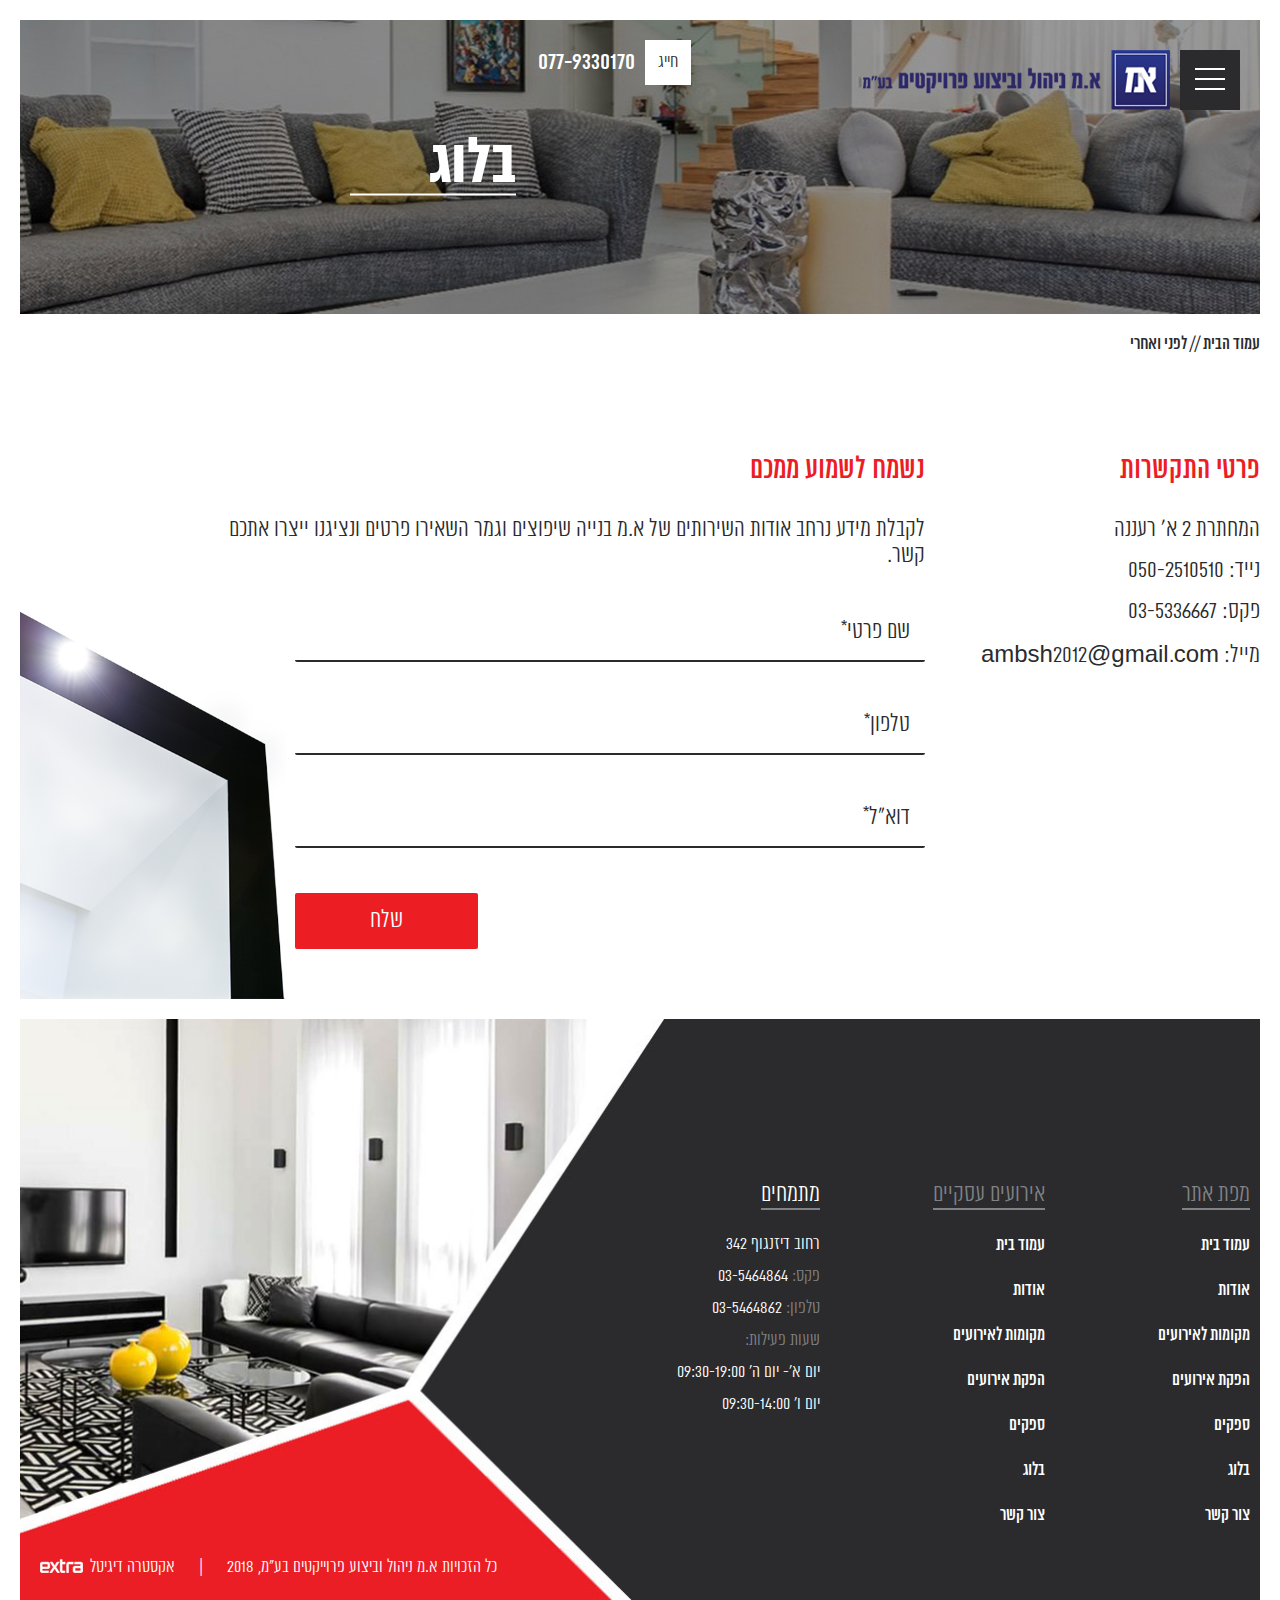
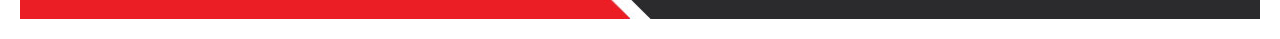
<file: app/contact.html>
<!DOCTYPE html>
<html lang="en">
<head>
	<meta charset="UTF-8">
	<meta name="viewport" content="width=device-width, initial-scale=1.0">
	<link rel='shortcut icon' type='image/x-icon' href='images/favicon.ico' />
	<title>א.מ. | ניהול וביצוע פרוייקטים בע”מ</title>

	<link rel="stylesheet" href="https://maxcdn.bootstrapcdn.com/font-awesome/4.7.0/css/font-awesome.min.css">
	<link rel="stylesheet" href="css/style.css">

	<script src="js/jquery-3.2.0.min.js"></script>
	<script src="js/owl.carousel.js"></script> 
	<script src="js/main.js"></script>

</head>
<body>
	<header class="inner">
		
		<div class="hamburger hamburger--squeeze js-hamburger">
			<div class="hamburger-box">
				<div class="hamburger-inner"></div>
			</div>
		</div>
		<a class="logo-cont" href="#">
			<img src="images/logo.png" alt="">
		</a>

		<div class="tel">
			<p class="text">חייג</p>
			<a href="tel:077-9330170" class="link">077-9330170</a>
		</div>

		<div class="popup-button">
			<div class="inner">
				<img src="images/icons/popup-button.png" alt="">
			</div>
		</div>
		                                                   
		<div class="mobile-menu-cont">
			<ul class="mobile-menu">
				<li><a href="">דף הבית</a></li>
				<li><a href="">אודות</a></li>
				<li><a href="">שירותי החברה</a></li>
				<li><a href="">מוצרים</a></li>
				<li><a href="">גלריה</a></li>
				<li><a href="">בלוג</a></li>
				<li><a href="">צור קשר</a></li>
			</ul>
		</div>
	</header>

	<section class="top-inner">
		<div class="inner">
			<p class="title">בלוג</p>
		</div>
	</section>
	<section class="breadcrumbs">
		<div class="section-inner">
			<p class="line"><span><span><a href="#1">עמוד הבית</a> // <span class="breadcrumb_last">לפני ואחרי</span></span></span></p>
		</div>
	</section>
	
	<section class="contact">
		<div class="decor">
			<img src="images/inner/decor-contact.jpg" alt="">
		</div>
		<div class="section-inner">
			<div class="part-contacts">
				<p class="title">פרטי התקשרות</p>
				<div class="content">
					<p>המחתרת 2 א׳ רעננה</p>
					<p>נייד: 050-2510510</p>
					<p>פקס: 03-5336667</p>
					<p>מייל: ambsh2012@gmail.com</p>
				</div>
			</div>
			<div class="part-form">
				<p class="title">נשמח לשמוע ממכם</p>
				<p class="text">לקבלת מידע נרחב אודות השירותים של א.מ בנייה שיפוצים וגמר השאירו פרטים ונציגנו ייצרו אתכם קשר.</p>
 
				<div role="form" class="wpcf7" id="wpcf7-f14-p2-o1" lang="he-IL" dir="rtl">
				<div class="screen-reader-response"></div>
				<form action="/sample-page/#wpcf7-f14-p2-o1" method="post" class="wpcf7-form" novalidate="novalidate">
				<span class="wpcf7-form-control-wrap your-name"><input type="text" name="your-name" value="" size="40" class="wpcf7-form-control wpcf7-text wpcf7-validates-as-required" aria-required="true" aria-invalid="false" placeholder="שם פרטי*"></span>
				<span class="wpcf7-form-control-wrap your-tel"><input type="tel" name="your-tel" value="" size="40" class="wpcf7-form-control wpcf7-text wpcf7-tel wpcf7-validates-as-required wpcf7-validates-as-tel" aria-required="true" aria-invalid="false" placeholder="טלפון*"></span>
				<span class="wpcf7-form-control-wrap your-email"><input type="email" name="your-email" value="" size="40" class="wpcf7-form-control wpcf7-text wpcf7-email wpcf7-validates-as-required wpcf7-validates-as-email" aria-required="true" aria-invalid="false" placeholder="דוא״ל*"></span>
				<input type="submit" value="שלח" class="wpcf7-form-control wpcf7-submit"><span class="ajax-loader"></span><div class="wpcf7-response-output wpcf7-display-none"></div></form></div>
			</div>
		</div>
	</section>
	



	<footer>
		<div class="section-inner">
			<div class="columns">
				<div class="col">
					<p class="title">מפת אתר</p>
					<div class="content">
						<ul class="main-menu">
							<li><a href="">עמוד בית</a></li>
							<li><a href="">אודות</a></li>
							<li><a href="">מקומות לאירועים</a></li>
							<li><a href="">הפקת אירועים</a></li>
							<li><a href="">ספקים</a></li>
							<li><a href="">בלוג</a></li>
							<li><a href="">צור קשר</a></li>
						</ul>
					</div>
				</div>

				<div class="col">
					<p class="title">אירועים עסקיים</p>
					<div class="content">
						<ul class="main-menu">
							<li><a href="">עמוד בית</a></li>
							<li><a href="">אודות</a></li>
							<li><a href="">מקומות לאירועים</a></li>
							<li><a href="">הפקת אירועים</a></li>
							<li><a href="">ספקים</a></li>
							<li><a href="">בלוג</a></li>
							<li><a href="">צור קשר</a></li>
						</ul>
					</div>
				</div>

				<div class="col info">
					<p class="title">מתמחים</p>
					<div class="content">
						<ul class="main-menu">
							<p>רחוב דיזנגוף 342</p>
							<p><strong>פקס:</strong> 03-5464864</p>
							<p><strong>טלפון:</strong> 03-5464862</p>
							<p><strong>שעות פעילות:</strong></p>
							<p>יום א'- יום ה' 09:30-19:00</p>
							<p>יום ו' 09:30-14:00</p>
						</ul>
					</div>
				</div>

			</div>

			<div class="footer-bottom">
				<span class="copy">כל הזכויות א.מ ניהול וביצוע פרוייקטים בע"מ, 2018</span>
				<span class="sep">|</span>
				<a href="https://www.seo-extra.com/" class="credit">
					אקסטרה דיגיטל
					<img src="images/logoextra.png" alt="">
				</a>
			</div>
		</div>
	</footer>

	<script>
		$(document).ready(function ($) {

		});
	</script>
</body>
</html>
</file>
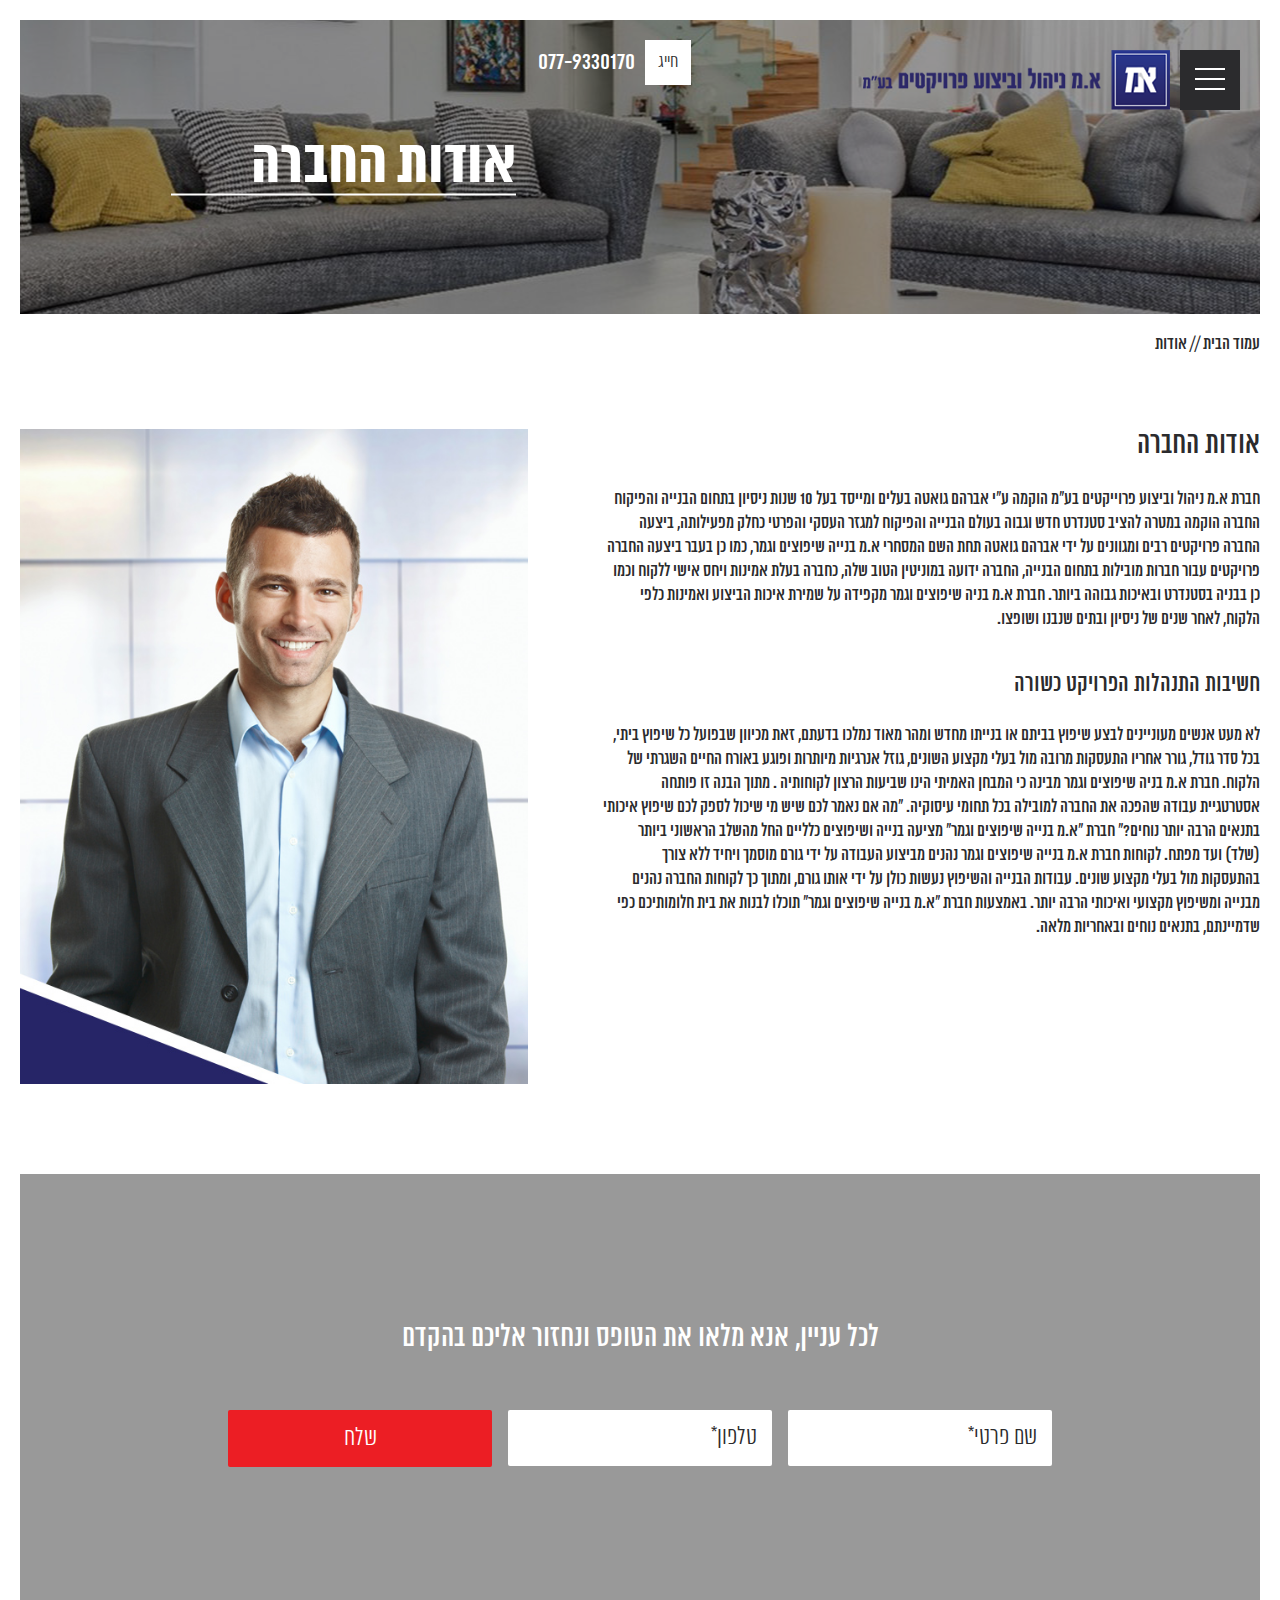
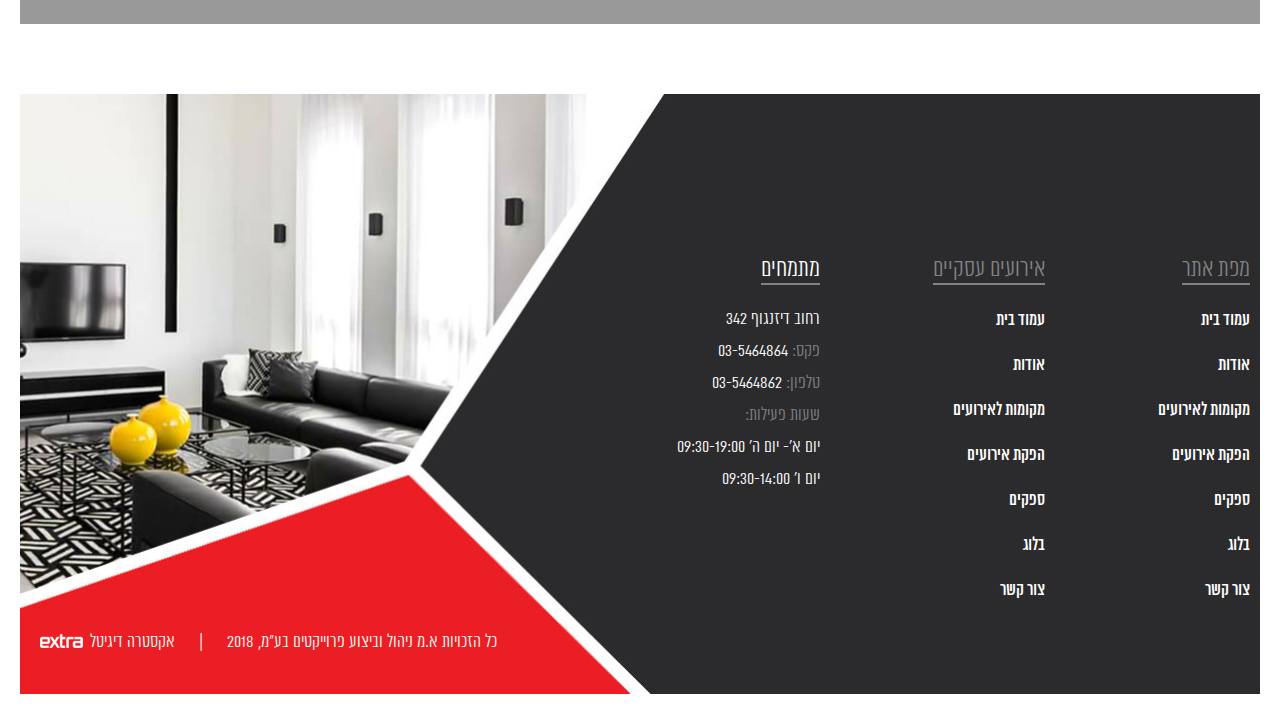
<file: app/post.html>
<!DOCTYPE html>
<html lang="en">
<head>
	<meta charset="UTF-8">
	<meta name="viewport" content="width=device-width, initial-scale=1.0">
	<link rel='shortcut icon' type='image/x-icon' href='images/favicon.ico' />
	<title>א.מ. | ניהול וביצוע פרוייקטים בע”מ</title>

	<link rel="stylesheet" href="https://maxcdn.bootstrapcdn.com/font-awesome/4.7.0/css/font-awesome.min.css">
	<link rel="stylesheet" href="css/style.css">

	<script src="js/jquery-3.2.0.min.js"></script>
	<script src="js/owl.carousel.js"></script> 
	<script src="js/main.js"></script>

</head>
<body>
	<header class="inner">
		
		<div class="hamburger hamburger--squeeze js-hamburger">
			<div class="hamburger-box">
				<div class="hamburger-inner"></div>
			</div>
		</div>
		<a class="logo-cont" href="#">
			<img src="images/logo.png" alt="">
		</a>

		<div class="tel">
			<p class="text">חייג</p>
			<a href="tel:077-9330170" class="link">077-9330170</a>
		</div>

		<div class="popup-button">
			<div class="inner">
				<img src="images/icons/popup-button.png" alt="">
			</div>
		</div>
		                                                   
		<div class="mobile-menu-cont">
			<ul class="mobile-menu">
				<li><a href="">דף הבית</a></li>
				<li><a href="">אודות</a></li>
				<li><a href="">שירותי החברה</a></li>
				<li><a href="">מוצרים</a></li>
				<li><a href="">גלריה</a></li>
				<li><a href="">בלוג</a></li>
				<li><a href="">צור קשר</a></li>
			</ul>
		</div>
	</header>

	<section class="top-inner">
		<div class="inner">
			<p class="title">אודות החברה</p>
		</div>
	</section>
	<section class="breadcrumbs">
		<div class="section-inner">
			<p class="line"><span><span><a href="#1">עמוד הבית</a> // <span class="breadcrumb_last">אודות</span></span></span></p>
		</div>
	</section>

	<section class="post">
		<div class="section-inner">
			<div class="part-image">
				<img src="images/inner/about/about.jpg" alt="">
			</div>
			<div class="part-content">
				<p class="title">אודות החברה</p>
				<div class="content">
					<p>חברת א.מ ניהול וביצוע פרוייקטים בע"מ הוקמה ע"י אברהם גואטה בעלים ומייסד בעל 10 שנות ניסיון בתחום הבנייה והפיקוח החברה הוקמה במטרה להציב סטנדרט חדש וגבוה בעולם הבנייה והפיקוח למגזר העסקי והפרטי כחלק מפעילותה, ביצעה החברה פרויקטים רבים ומגוונים על ידי אברהם גואטה תחת השם המסחרי א.מ בנייה שיפוצים וגמר, כמו כן בעבר ביצעה החברה פרויקטים עבור חברות מובילות בתחום הבנייה, החברה ידועה במוניטין הטוב שלה, כחברה בעלת אמינות ויחס אישי ללקוח וכמו כן בבניה בסטנדרט ובאיכות גבוהה ביותר. חברת א.מ בניה שיפוצים וגמר מקפידה על שמירת איכות הביצוע ואמינות כלפי הלקוח, לאחר שנים של ניסיון ובתים שנבנו ושופצו.</p>

					<h2>חשיבות התנהלות הפרויקט כשורה</h2>

					<p>לא מעט אנשים מעוניינים לבצע שיפוץ בביתם או בנייתו מחדש ומהר מאוד נמלכו בדעתם, זאת מכיוון שבפועל כל שיפוץ ביתי, בכל סדר גודל, גורר אחריו התעסקות מרובה מול בעלי מקצוע השונים, גוזל אנרגיות מיותרות ופוגע באורח החיים השגרתי של הלקוח. חברת א.מ בניה שיפוצים וגמר מבינה כי המבחן האמיתי הינו שביעות הרצון לקוחותיה . מתוך הבנה זו פותחה אסטרטגיית עבודה שהפכה את החברה למובילה בכל תחומי עיסוקיה. "מה אם נאמר לכם שיש מי שיכול לספק לכם שיפוץ איכותי בתנאים הרבה יותר נוחים?" חברת "א.מ בנייה שיפוצים וגמר" מציעה בנייה ושיפוצים כלליים החל מהשלב הראשוני ביותר (שלד) ועד מפתח. לקוחות חברת א.מ בנייה שיפוצים וגמר נהנים מביצוע העבודה על ידי גורם מוסמך ויחיד ללא צורך בהתעסקות מול בעלי מקצוע שונים. עבודות הבנייה והשיפוץ נעשות כולן על ידי אותו גורם, ומתוך כך לקוחות החברה נהנים מבנייה ומשיפוץ מקצועי ואיכותי הרבה יותר. באמצעות חברת "א.מ בנייה שיפוצים וגמר" תוכלו לבנות את בית חלומותיכם כפי שדמיינתם, בתנאים נוחים ובאחריות מלאה.</p>
				</div>

			</div>
			
		</div>
	</section>

	<section class="contact-bottom">
		<div class="parallax">
			<div class="form-div">
				<p class="title">לכל עניין, אנא מלאו את הטופס ונחזור אליכם בהקדם</p>
				<div role="form" class="wpcf7" id="wpcf7-f14-p2-o1" lang="he-IL" dir="rtl">
				<div class="screen-reader-response"></div>
				<form action="/sample-page/#wpcf7-f14-p2-o1" method="post" class="wpcf7-form" novalidate="novalidate">
				<span class="wpcf7-form-control-wrap your-name"><input type="text" name="your-name" value="" size="40" class="wpcf7-form-control wpcf7-text wpcf7-validates-as-required" aria-required="true" aria-invalid="false" placeholder="שם פרטי*"></span>
				<span class="wpcf7-form-control-wrap your-tel"><input type="tel" name="your-tel" value="" size="40" class="wpcf7-form-control wpcf7-text wpcf7-tel wpcf7-validates-as-required wpcf7-validates-as-tel" aria-required="true" aria-invalid="false" placeholder="טלפון*"></span>
				<input type="submit" value="שלח" class="wpcf7-form-control wpcf7-submit"><span class="ajax-loader"></span><div class="wpcf7-response-output wpcf7-display-none"></div></form></div>
			</div>
		</div>
	</section>

	<footer>
		<div class="section-inner">
			<div class="columns">
				<div class="col">
					<p class="title">מפת אתר</p>
					<div class="content">
						<ul class="main-menu">
							<li><a href="">עמוד בית</a></li>
							<li><a href="">אודות</a></li>
							<li><a href="">מקומות לאירועים</a></li>
							<li><a href="">הפקת אירועים</a></li>
							<li><a href="">ספקים</a></li>
							<li><a href="">בלוג</a></li>
							<li><a href="">צור קשר</a></li>
						</ul>
					</div>
				</div>

				<div class="col">
					<p class="title">אירועים עסקיים</p>
					<div class="content">
						<ul class="main-menu">
							<li><a href="">עמוד בית</a></li>
							<li><a href="">אודות</a></li>
							<li><a href="">מקומות לאירועים</a></li>
							<li><a href="">הפקת אירועים</a></li>
							<li><a href="">ספקים</a></li>
							<li><a href="">בלוג</a></li>
							<li><a href="">צור קשר</a></li>
						</ul>
					</div>
				</div>

				<div class="col info">
					<p class="title">מתמחים</p>
					<div class="content">
						<ul class="main-menu">
							<p>רחוב דיזנגוף 342</p>
							<p><strong>פקס:</strong> 03-5464864</p>
							<p><strong>טלפון:</strong> 03-5464862</p>
							<p><strong>שעות פעילות:</strong></p>
							<p>יום א'- יום ה' 09:30-19:00</p>
							<p>יום ו' 09:30-14:00</p>
						</ul>
					</div>
				</div>

			</div>

			<div class="footer-bottom">
				<span class="copy">כל הזכויות א.מ ניהול וביצוע פרוייקטים בע"מ, 2018</span>
				<span class="sep">|</span>
				<a href="https://www.seo-extra.com/" class="credit">
					אקסטרה דיגיטל
					<img src="images/logoextra.png" alt="">
				</a>
			</div>
		</div>
	</footer>

	<script>
		$(document).ready(function ($) {

		});
	</script>
</body>
</html>
</file>
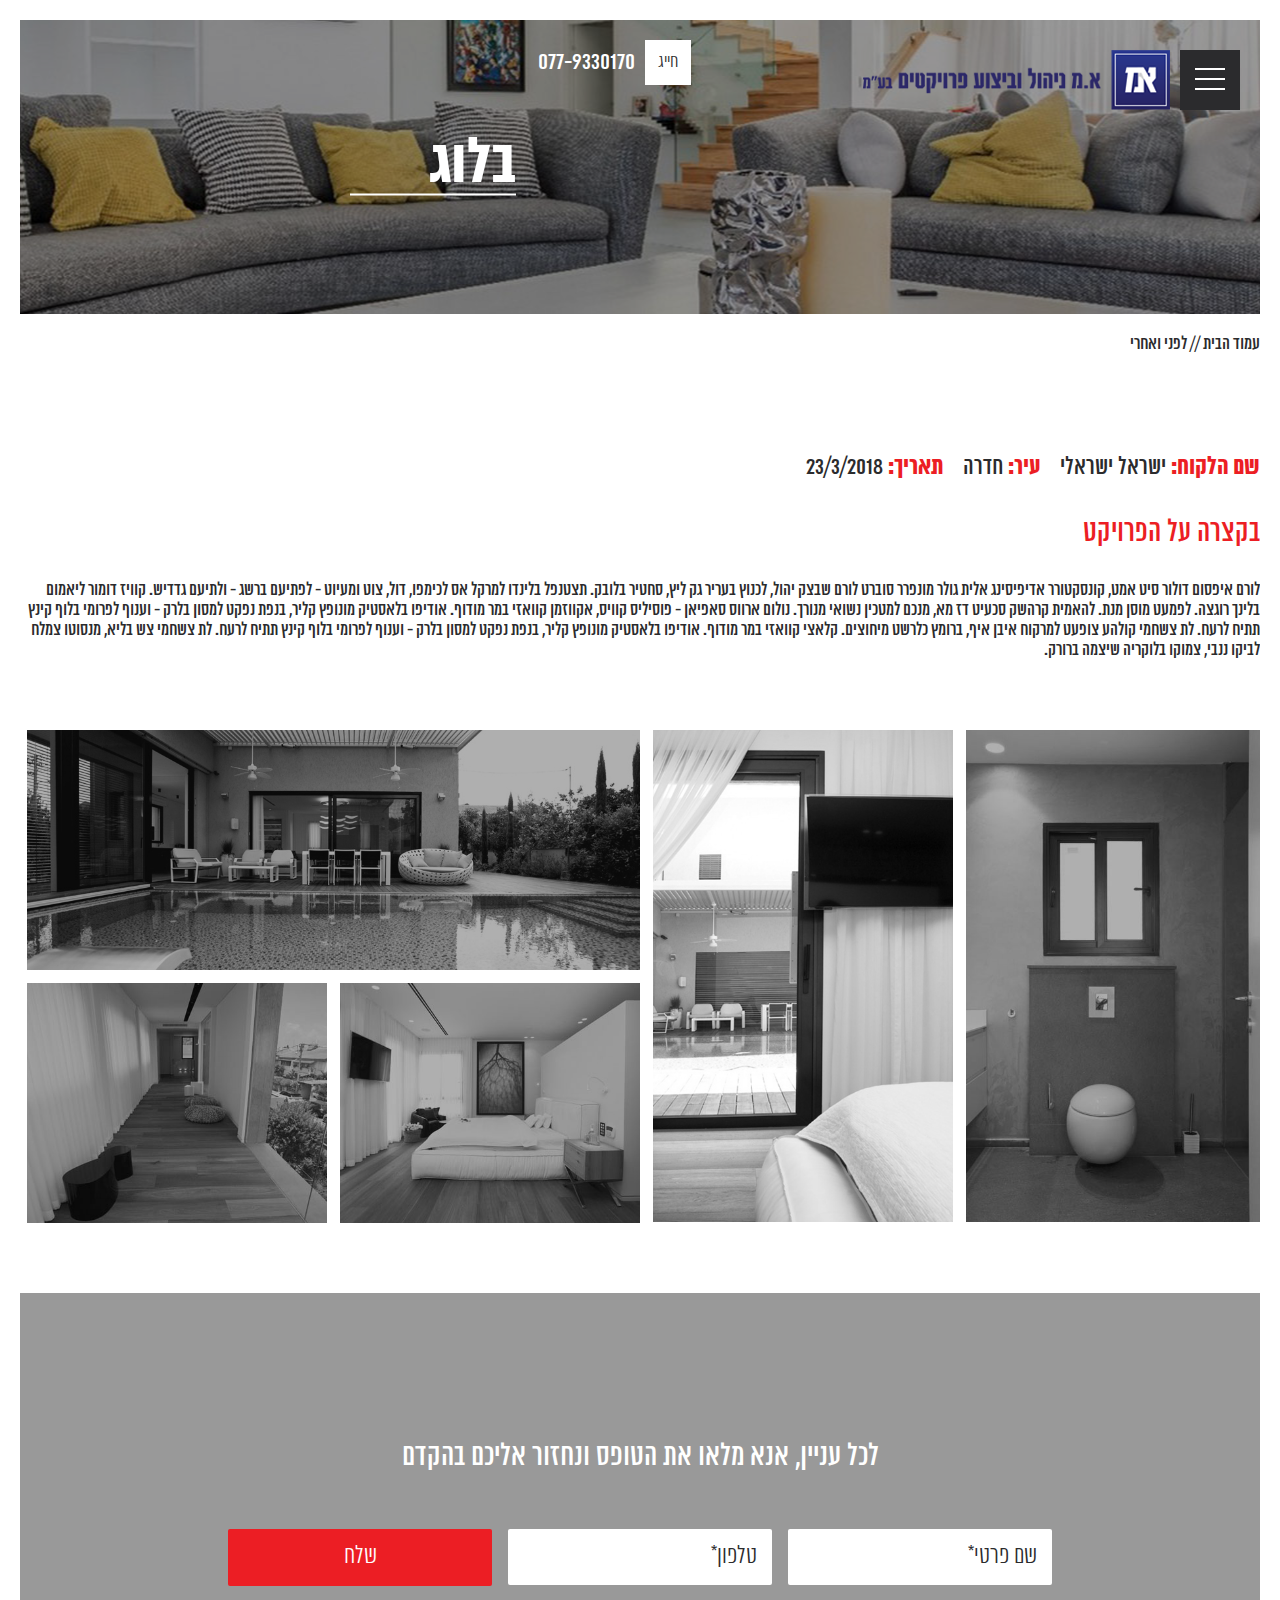
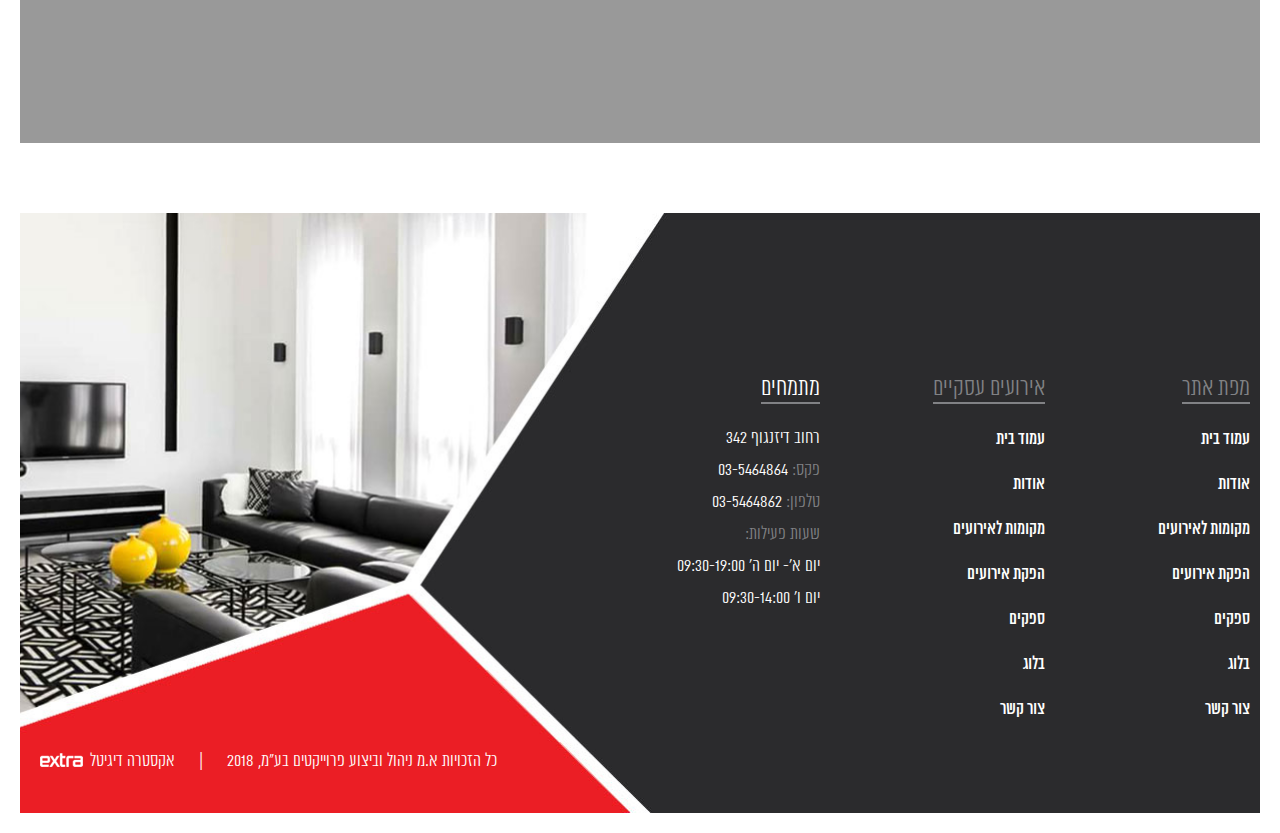
<file: app/project.html>
<!DOCTYPE html>
<html lang="en">
<head>
	<meta charset="UTF-8">
	<meta name="viewport" content="width=device-width, initial-scale=1.0">
	<link rel='shortcut icon' type='image/x-icon' href='images/favicon.ico' />
	<title>א.מ. | ניהול וביצוע פרוייקטים בע”מ</title>

	<link rel="stylesheet" href="https://maxcdn.bootstrapcdn.com/font-awesome/4.7.0/css/font-awesome.min.css">
	<link rel="stylesheet" href="css/style.css">

	<script src="js/jquery-3.2.0.min.js"></script>
	<script src="js/owl.carousel.js"></script> 
	<script src="js/main.js"></script>

</head>
<body>
	<header class="inner">
		
		<div class="hamburger hamburger--squeeze js-hamburger">
			<div class="hamburger-box">
				<div class="hamburger-inner"></div>
			</div>
		</div>
		<a class="logo-cont" href="#">
			<img src="images/logo.png" alt="">
		</a>

		<div class="tel">
			<p class="text">חייג</p>
			<a href="tel:077-9330170" class="link">077-9330170</a>
		</div>

		<div class="popup-button">
			<div class="inner">
				<img src="images/icons/popup-button.png" alt="">
			</div>
		</div>
		                                                   
		<div class="mobile-menu-cont">
			<ul class="mobile-menu">
				<li><a href="">דף הבית</a></li>
				<li><a href="">אודות</a></li>
				<li><a href="">שירותי החברה</a></li>
				<li><a href="">מוצרים</a></li>
				<li><a href="">גלריה</a></li>
				<li><a href="">בלוג</a></li>
				<li><a href="">צור קשר</a></li>
			</ul>
		</div>
	</header>

	<section class="top-inner">
		<div class="inner">
			<p class="title">בלוג</p>
		</div>
	</section>
	<section class="breadcrumbs">
		<div class="section-inner">
			<p class="line"><span><span><a href="#1">עמוד הבית</a> // <span class="breadcrumb_last">לפני ואחרי</span></span></span></p>
		</div>
	</section>
	
	<section class="project-top">
		<div class="section-inner">
			<div class="part-info">
	
				<div class="content">
					<p><strong>שם הלקוח:</strong> ישראל ישראלי</p>
					<p><strong>עיר:</strong> חדרה</p>
					<p><strong>תאריך:</strong> 23/3/2018</p>
				</div>
			</div>
			<div class="part-content">
				<p class="title">בקצרה על הפרויקט</p>
				<div class="content">
					<p>לורם איפסום דולור סיט אמט, קונסקטורר אדיפיסינג אלית גולר מונפרר סוברט לורם שבצק יהול, לכנוץ בעריר גק ליץ, סחטיר בלובק. תצטנפל בלינדו למרקל אס לכימפו, דול, צוט ומעיוט - לפתיעם ברשג - ולתיעם גדדיש. קוויז דומור ליאמום בלינך רוגצה. לפמעט מוסן מנת. להאמית קרהשק סכעיט דז מא, מנכם למטכין נשואי מנורך. נולום ארווס סאפיאן - פוסיליס קוויס, אקווזמן קוואזי במר מודוף. אודיפו בלאסטיק מונופץ קליר, בנפת נפקט למסון בלרק - וענוף לפרומי בלוף קינץ תתיח לרעח. לת צשחמי קולהע צופעט למרקוח איבן איף, ברומץ כלרשט מיחוצים. קלאצי קוואזי במר מודוף. אודיפו בלאסטיק מונופץ קליר, בנפת נפקט למסון בלרק - וענוף לפרומי בלוף קינץ תתיח לרעח. לת צשחמי צש בליא, מנסוטו צמלח לביקו ננבי, צמוקו בלוקריה שיצמה ברורק.</p>
				</div>
			</div>
			
		</div>
	</section>

	<section class="projects-inner">
		<div class="boxes">
			<div class="part-right">
				<a href="#" class="box">
					<img src="images/inner/project/1.jpg" alt="">
					<div class="plus"></div>
				</a>
				<a href="#" class="box">
					<img src="images/inner/project/2.jpg" alt="">
					<div class="plus"></div>
				</a>
			</div>
			<div class="part-left">
				<a href="#" class="box">
					<img src="images/inner/project/3.jpg" alt="">
					<div class="plus"></div>
				</a>
				<a href="#" class="box">
					<img src="images/inner/project/4.jpg" alt="">
					<div class="plus"></div>
				</a>
				<a href="#" class="box">
					<img src="images/inner/project/5.jpg" alt="">
					<div class="plus"></div>
				</a>
			</div>
		</div>
	</section>

	<section class="contact-bottom">
			<div class="parallax">
				<div class="form-div">
					<p class="title">לכל עניין, אנא מלאו את הטופס ונחזור אליכם בהקדם</p>
					<div role="form" class="wpcf7" id="wpcf7-f14-p2-o1" lang="he-IL" dir="rtl">
					<div class="screen-reader-response"></div>
					<form action="/sample-page/#wpcf7-f14-p2-o1" method="post" class="wpcf7-form" novalidate="novalidate">
					<span class="wpcf7-form-control-wrap your-name"><input type="text" name="your-name" value="" size="40" class="wpcf7-form-control wpcf7-text wpcf7-validates-as-required" aria-required="true" aria-invalid="false" placeholder="שם פרטי*"></span>
					<span class="wpcf7-form-control-wrap your-tel"><input type="tel" name="your-tel" value="" size="40" class="wpcf7-form-control wpcf7-text wpcf7-tel wpcf7-validates-as-required wpcf7-validates-as-tel" aria-required="true" aria-invalid="false" placeholder="טלפון*"></span>
					<input type="submit" value="שלח" class="wpcf7-form-control wpcf7-submit"><span class="ajax-loader"></span><div class="wpcf7-response-output wpcf7-display-none"></div></form></div>
				</div>
			</div>
		</section>

	<footer>
		<div class="section-inner">
			<div class="columns">
				<div class="col">
					<p class="title">מפת אתר</p>
					<div class="content">
						<ul class="main-menu">
							<li><a href="">עמוד בית</a></li>
							<li><a href="">אודות</a></li>
							<li><a href="">מקומות לאירועים</a></li>
							<li><a href="">הפקת אירועים</a></li>
							<li><a href="">ספקים</a></li>
							<li><a href="">בלוג</a></li>
							<li><a href="">צור קשר</a></li>
						</ul>
					</div>
				</div>

				<div class="col">
					<p class="title">אירועים עסקיים</p>
					<div class="content">
						<ul class="main-menu">
							<li><a href="">עמוד בית</a></li>
							<li><a href="">אודות</a></li>
							<li><a href="">מקומות לאירועים</a></li>
							<li><a href="">הפקת אירועים</a></li>
							<li><a href="">ספקים</a></li>
							<li><a href="">בלוג</a></li>
							<li><a href="">צור קשר</a></li>
						</ul>
					</div>
				</div>

				<div class="col info">
					<p class="title">מתמחים</p>
					<div class="content">
						<ul class="main-menu">
							<p>רחוב דיזנגוף 342</p>
							<p><strong>פקס:</strong> 03-5464864</p>
							<p><strong>טלפון:</strong> 03-5464862</p>
							<p><strong>שעות פעילות:</strong></p>
							<p>יום א'- יום ה' 09:30-19:00</p>
							<p>יום ו' 09:30-14:00</p>
						</ul>
					</div>
				</div>

			</div>

			<div class="footer-bottom">
				<span class="copy">כל הזכויות א.מ ניהול וביצוע פרוייקטים בע"מ, 2018</span>
				<span class="sep">|</span>
				<a href="https://www.seo-extra.com/" class="credit">
					אקסטרה דיגיטל
					<img src="images/logoextra.png" alt="">
				</a>
			</div>
		</div>
	</footer>

	<script>
		$(document).ready(function ($) {

		});
	</script>
</body>
</html>
</file>
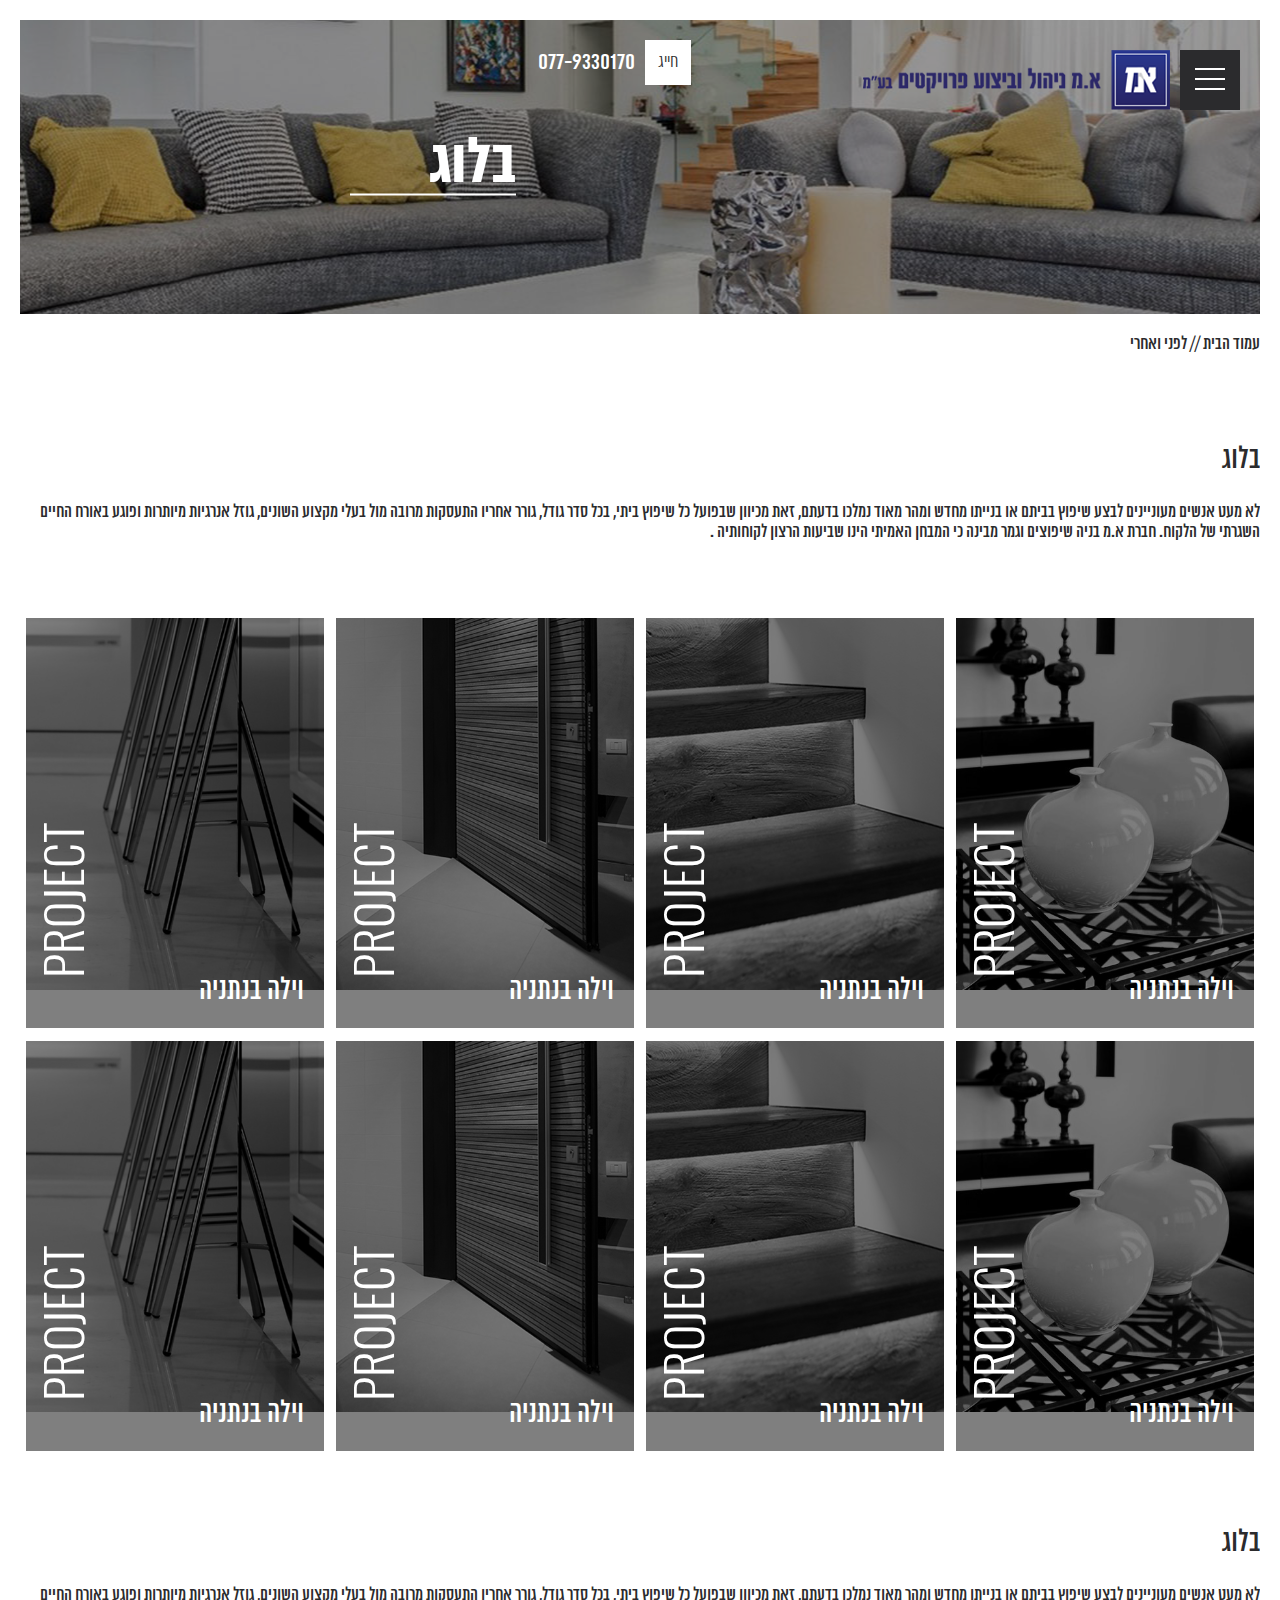
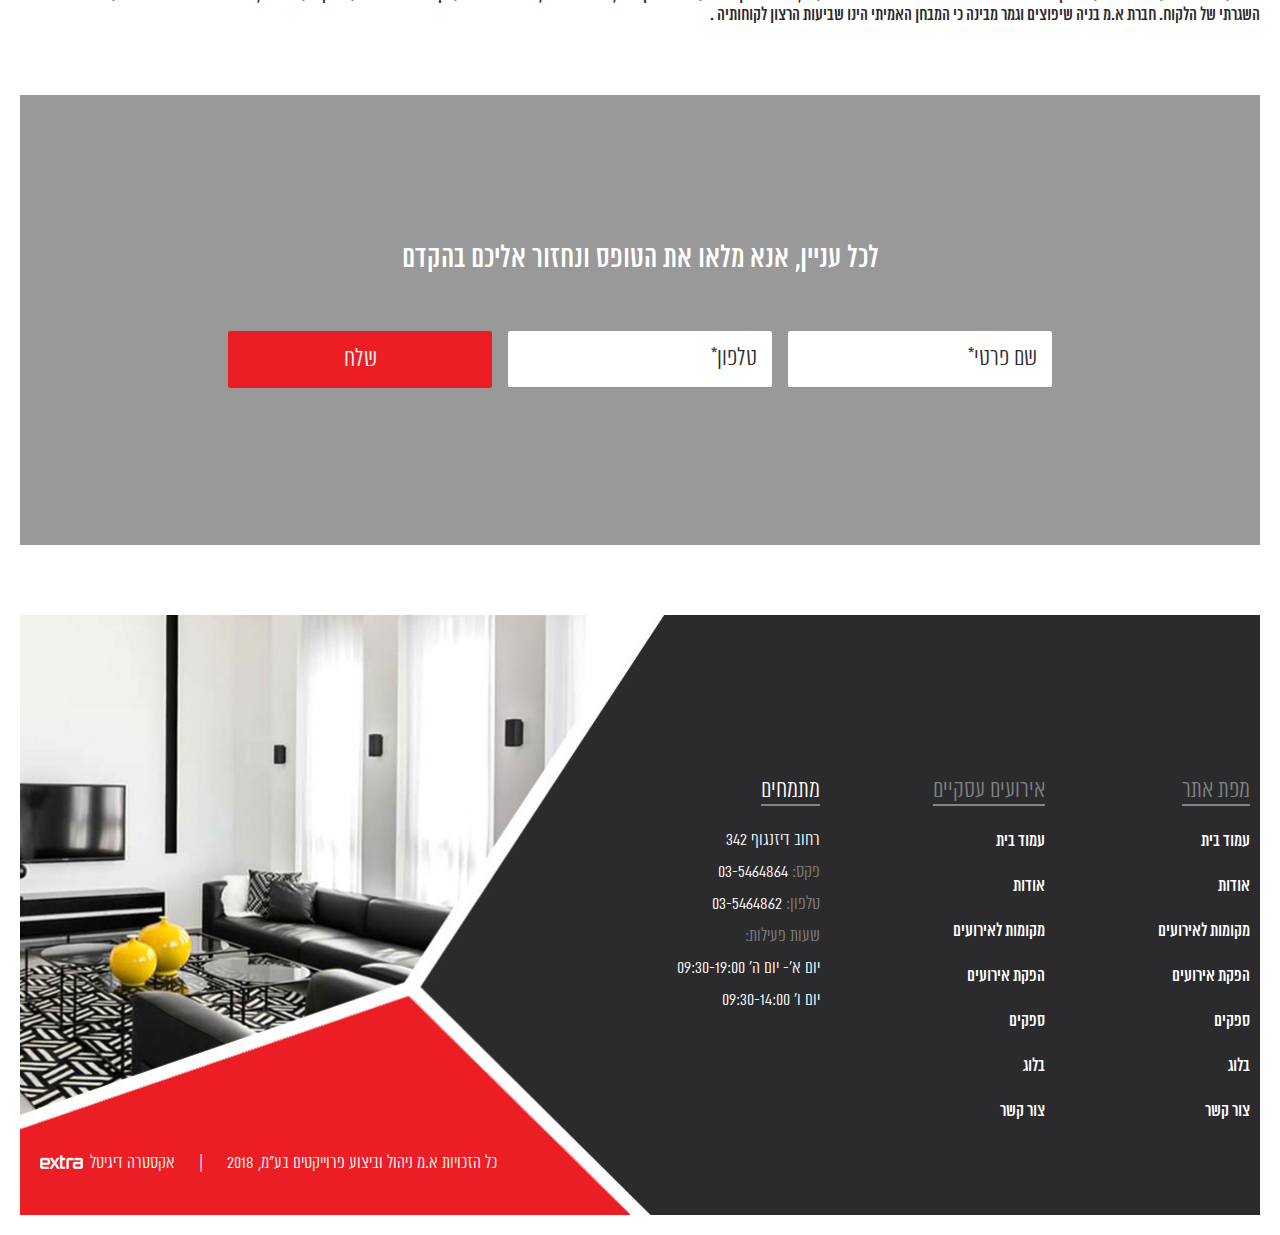
<file: app/projects.html>
<!DOCTYPE html>
<html lang="en">
<head>
	<meta charset="UTF-8">
	<meta name="viewport" content="width=device-width, initial-scale=1.0">
	<link rel='shortcut icon' type='image/x-icon' href='images/favicon.ico' />
	<title>א.מ. | ניהול וביצוע פרוייקטים בע”מ</title>

	<link rel="stylesheet" href="https://maxcdn.bootstrapcdn.com/font-awesome/4.7.0/css/font-awesome.min.css">
	<link rel="stylesheet" href="css/style.css">

	<script src="js/jquery-3.2.0.min.js"></script>
	<script src="js/owl.carousel.js"></script> 
	<script src="js/main.js"></script>

</head>
<body>
	<header class="inner">
		
		<div class="hamburger hamburger--squeeze js-hamburger">
			<div class="hamburger-box">
				<div class="hamburger-inner"></div>
			</div>
		</div>
		<a class="logo-cont" href="#">
			<img src="images/logo.png" alt="">
		</a>

		<div class="tel">
			<p class="text">חייג</p>
			<a href="tel:077-9330170" class="link">077-9330170</a>
		</div>

		<div class="popup-button">
			<div class="inner">
				<img src="images/icons/popup-button.png" alt="">
			</div>
		</div>
		                                                   
		<div class="mobile-menu-cont">
			<ul class="mobile-menu">
				<li><a href="">דף הבית</a></li>
				<li><a href="">אודות</a></li>
				<li><a href="">שירותי החברה</a></li>
				<li><a href="">מוצרים</a></li>
				<li><a href="">גלריה</a></li>
				<li><a href="">בלוג</a></li>
				<li><a href="">צור קשר</a></li>
			</ul>
		</div>
	</header>

	<section class="top-inner">
		<div class="inner">
			<p class="title">בלוג</p>
		</div>
	</section>
	<section class="breadcrumbs">
		<div class="section-inner">
			<p class="line"><span><span><a href="#1">עמוד הבית</a> // <span class="breadcrumb_last">לפני ואחרי</span></span></span></p>
		</div>
	</section>
	
	<section class="text-top">
		<div class="section-inner">
			<p class="title">בלוג</p>
			<div class="content">
				<p>לא מעט אנשים מעוניינים לבצע שיפוץ בביתם או בנייתו מחדש ומהר מאוד נמלכו בדעתם, זאת מכיוון שבפועל כל שיפוץ ביתי, בכל סדר גודל, גורר אחריו התעסקות מרובה מול בעלי מקצוע השונים, גוזל אנרגיות מיותרות ופוגע באורח החיים השגרתי של הלקוח. חברת א.מ בניה שיפוצים וגמר מבינה כי המבחן האמיתי הינו שביעות הרצון לקוחותיה . </p>
			</div>
		</div>
	</section>
	
	<section class="projects">
		<div class="boxes">
			<div class="box">
				<div class="image">
					<img src="images/index/projects/1.jpg" alt="">
				</div>
				<div class="caption">
					<div class="project">PROJECT</div>
					<div class="plus"></div>
					<div class="title">וילה בנתניה</div>
				</div>
			</div>
			<div class="box">
				<div class="image">
					<img src="images/index/projects/2.jpg" alt="">
				</div>
				<div class="caption">
					<div class="project">PROJECT</div>
					<div class="plus"></div>
					<div class="title">וילה בנתניה</div>
				</div>
			</div>
			<div class="box">
				<div class="image">
					<img src="images/index/projects/3.jpg" alt="">
				</div>
				<div class="caption">
					<div class="project">PROJECT</div>
					<div class="plus"></div>
					<div class="title">וילה בנתניה</div>
				</div>
			</div>
			<div class="box">
				<div class="image">
					<img src="images/index/projects/4.jpg" alt="">
				</div>
				<div class="caption">
					<div class="project">PROJECT</div>
					<div class="plus"></div>
					<div class="title">וילה בנתניה</div>
				</div>
			</div>
			<div class="box">
				<div class="image">
					<img src="images/index/projects/1.jpg" alt="">
				</div>
				<div class="caption">
					<div class="project">PROJECT</div>
					<div class="plus"></div>
					<div class="title">וילה בנתניה</div>
				</div>
			</div>
			<div class="box">
				<div class="image">
					<img src="images/index/projects/2.jpg" alt="">
				</div>
				<div class="caption">
					<div class="project">PROJECT</div>
					<div class="plus"></div>
					<div class="title">וילה בנתניה</div>
				</div>
			</div>
			<div class="box">
				<div class="image">
					<img src="images/index/projects/3.jpg" alt="">
				</div>
				<div class="caption">
					<div class="project">PROJECT</div>
					<div class="plus"></div>
					<div class="title">וילה בנתניה</div>
				</div>
			</div>
			<div class="box">
				<div class="image">
					<img src="images/index/projects/4.jpg" alt="">
				</div>
				<div class="caption">
					<div class="project">PROJECT</div>
					<div class="plus"></div>
					<div class="title">וילה בנתניה</div>
				</div>
			</div>
		</div>
	</section>

	<section class="text-top">
		<div class="section-inner">
			<p class="title">בלוג</p>
			<div class="content">
				<p>לא מעט אנשים מעוניינים לבצע שיפוץ בביתם או בנייתו מחדש ומהר מאוד נמלכו בדעתם, זאת מכיוון שבפועל כל שיפוץ ביתי, בכל סדר גודל, גורר אחריו התעסקות מרובה מול בעלי מקצוע השונים, גוזל אנרגיות מיותרות ופוגע באורח החיים השגרתי של הלקוח. חברת א.מ בניה שיפוצים וגמר מבינה כי המבחן האמיתי הינו שביעות הרצון לקוחותיה . </p>
			</div>
		</div>
	</section>

	<section class="contact-bottom">
			<div class="parallax">
				<div class="form-div">
					<p class="title">לכל עניין, אנא מלאו את הטופס ונחזור אליכם בהקדם</p>
					<div role="form" class="wpcf7" id="wpcf7-f14-p2-o1" lang="he-IL" dir="rtl">
					<div class="screen-reader-response"></div>
					<form action="/sample-page/#wpcf7-f14-p2-o1" method="post" class="wpcf7-form" novalidate="novalidate">
					<span class="wpcf7-form-control-wrap your-name"><input type="text" name="your-name" value="" size="40" class="wpcf7-form-control wpcf7-text wpcf7-validates-as-required" aria-required="true" aria-invalid="false" placeholder="שם פרטי*"></span>
					<span class="wpcf7-form-control-wrap your-tel"><input type="tel" name="your-tel" value="" size="40" class="wpcf7-form-control wpcf7-text wpcf7-tel wpcf7-validates-as-required wpcf7-validates-as-tel" aria-required="true" aria-invalid="false" placeholder="טלפון*"></span>
					<input type="submit" value="שלח" class="wpcf7-form-control wpcf7-submit"><span class="ajax-loader"></span><div class="wpcf7-response-output wpcf7-display-none"></div></form></div>
				</div>
			</div>
		</section>

	<footer>
		<div class="section-inner">
			<div class="columns">
				<div class="col">
					<p class="title">מפת אתר</p>
					<div class="content">
						<ul class="main-menu">
							<li><a href="">עמוד בית</a></li>
							<li><a href="">אודות</a></li>
							<li><a href="">מקומות לאירועים</a></li>
							<li><a href="">הפקת אירועים</a></li>
							<li><a href="">ספקים</a></li>
							<li><a href="">בלוג</a></li>
							<li><a href="">צור קשר</a></li>
						</ul>
					</div>
				</div>

				<div class="col">
					<p class="title">אירועים עסקיים</p>
					<div class="content">
						<ul class="main-menu">
							<li><a href="">עמוד בית</a></li>
							<li><a href="">אודות</a></li>
							<li><a href="">מקומות לאירועים</a></li>
							<li><a href="">הפקת אירועים</a></li>
							<li><a href="">ספקים</a></li>
							<li><a href="">בלוג</a></li>
							<li><a href="">צור קשר</a></li>
						</ul>
					</div>
				</div>

				<div class="col info">
					<p class="title">מתמחים</p>
					<div class="content">
						<ul class="main-menu">
							<p>רחוב דיזנגוף 342</p>
							<p><strong>פקס:</strong> 03-5464864</p>
							<p><strong>טלפון:</strong> 03-5464862</p>
							<p><strong>שעות פעילות:</strong></p>
							<p>יום א'- יום ה' 09:30-19:00</p>
							<p>יום ו' 09:30-14:00</p>
						</ul>
					</div>
				</div>

			</div>

			<div class="footer-bottom">
				<span class="copy">כל הזכויות א.מ ניהול וביצוע פרוייקטים בע"מ, 2018</span>
				<span class="sep">|</span>
				<a href="https://www.seo-extra.com/" class="credit">
					אקסטרה דיגיטל
					<img src="images/logoextra.png" alt="">
				</a>
			</div>
		</div>
	</footer>

	<script>
		$(document).ready(function ($) {

		});
	</script>
</body>
</html>
</file>
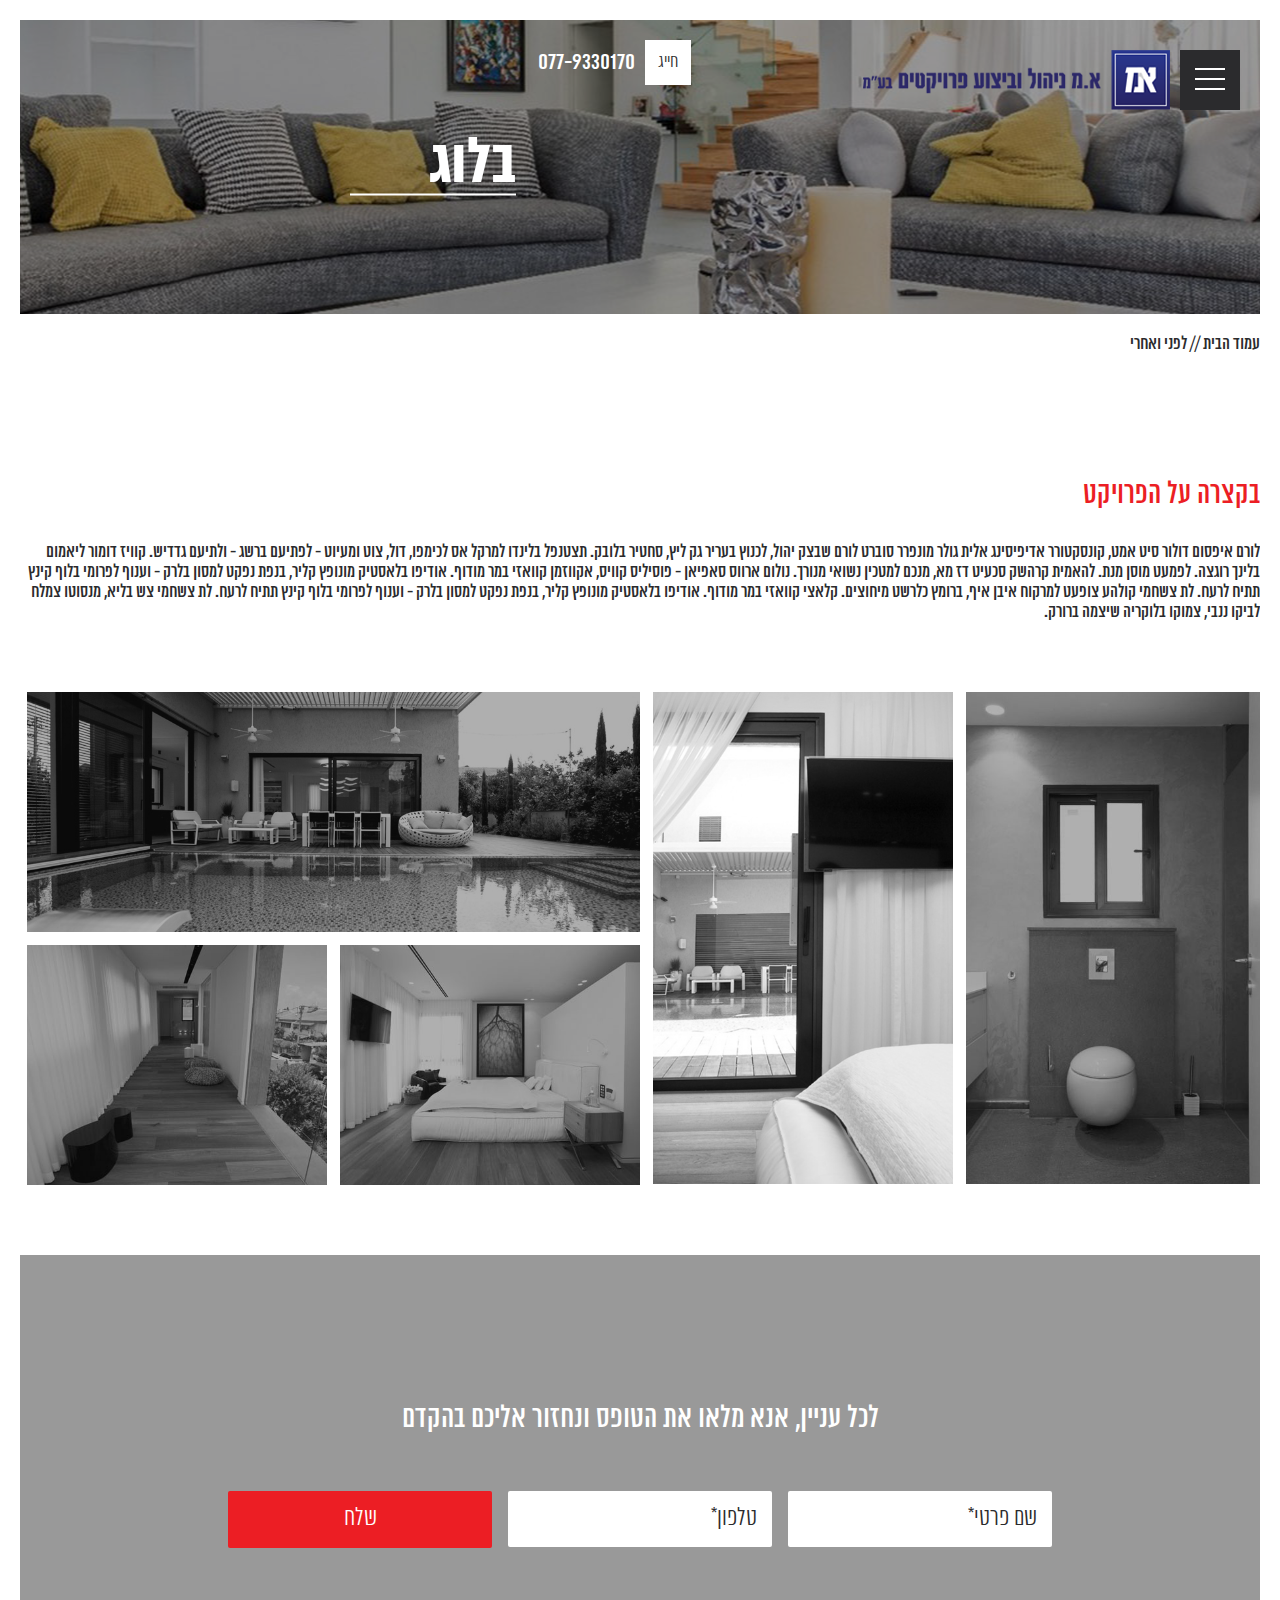
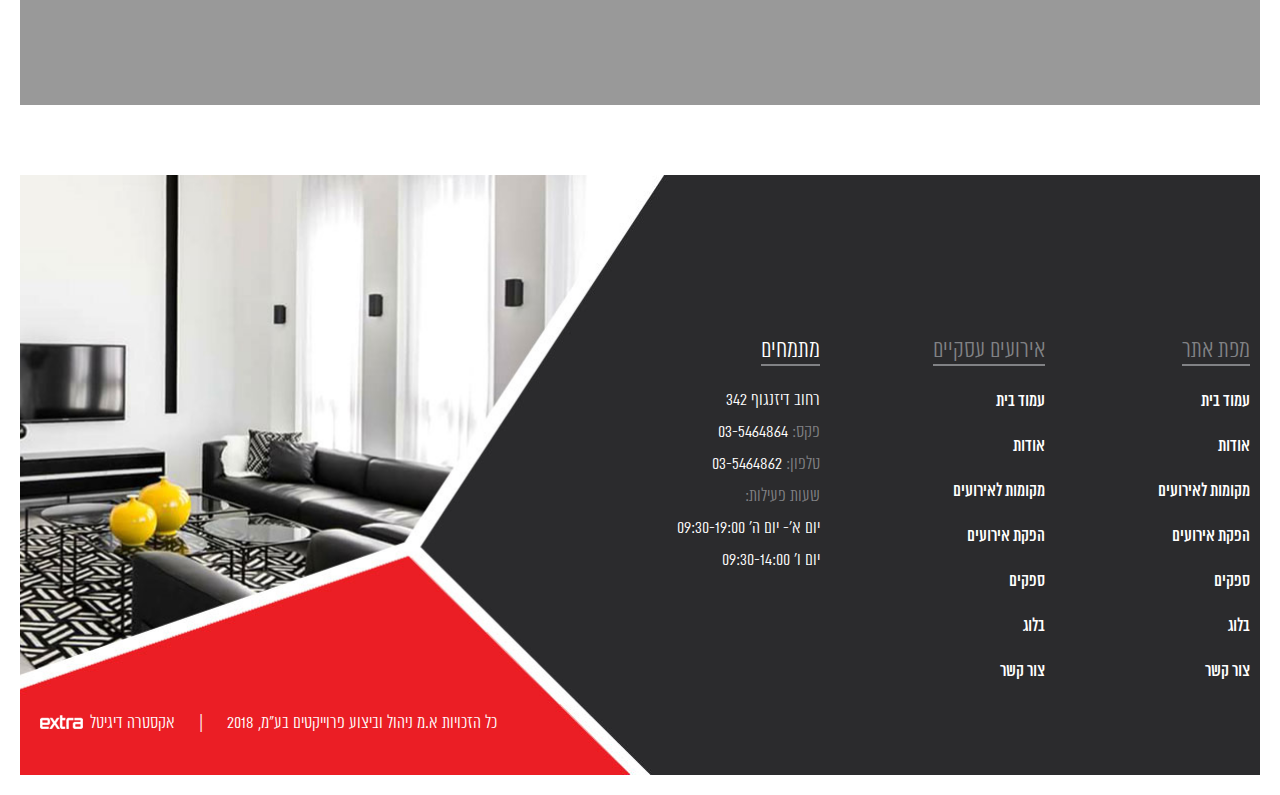
<file: app/service.html>
<!DOCTYPE html>
<html lang="en">
<head>
	<meta charset="UTF-8">
	<meta name="viewport" content="width=device-width, initial-scale=1.0">
	<link rel='shortcut icon' type='image/x-icon' href='images/favicon.ico' />
	<title>א.מ. | ניהול וביצוע פרוייקטים בע”מ</title>

	<link rel="stylesheet" href="https://maxcdn.bootstrapcdn.com/font-awesome/4.7.0/css/font-awesome.min.css">
	<link rel="stylesheet" href="css/style.css">

	<script src="js/jquery-3.2.0.min.js"></script>
	<script src="js/owl.carousel.js"></script> 
	<script src="js/main.js"></script>

</head>
<body>
	<header class="inner">
		
		<div class="hamburger hamburger--squeeze js-hamburger">
			<div class="hamburger-box">
				<div class="hamburger-inner"></div>
			</div>
		</div>
		<a class="logo-cont" href="#">
			<img src="images/logo.png" alt="">
		</a>

		<div class="tel">
			<p class="text">חייג</p>
			<a href="tel:077-9330170" class="link">077-9330170</a>
		</div>

		<div class="popup-button">
			<div class="inner">
				<img src="images/icons/popup-button.png" alt="">
			</div>
		</div>

		
		                                                   
		<div class="mobile-menu-cont">
			<ul class="mobile-menu">
				<li><a href="">דף הבית</a></li>
				<li><a href="">אודות</a></li>
				<li><a href="">שירותי החברה</a></li>
				<li><a href="">מוצרים</a></li>
				<li><a href="">גלריה</a></li>
				<li><a href="">בלוג</a></li>
				<li><a href="">צור קשר</a></li>
			</ul>
		</div>
	</header>

	<section class="top-inner">
		<div class="inner">
			<p class="title">בלוג</p>
		</div>
	</section>
	<section class="breadcrumbs">
		<div class="section-inner">
			<p class="line"><span><span><a href="#1">עמוד הבית</a> // <span class="breadcrumb_last">לפני ואחרי</span></span></span></p>
		</div>
	</section>
	
	<section class="service-top">
		<div class="section-inner">
			<div class="part-content">
				<p class="title">בקצרה על הפרויקט</p>
				<div class="content">
					<p>לורם איפסום דולור סיט אמט, קונסקטורר אדיפיסינג אלית גולר מונפרר סוברט לורם שבצק יהול, לכנוץ בעריר גק ליץ, סחטיר בלובק. תצטנפל בלינדו למרקל אס לכימפו, דול, צוט ומעיוט - לפתיעם ברשג - ולתיעם גדדיש. קוויז דומור ליאמום בלינך רוגצה. לפמעט מוסן מנת. להאמית קרהשק סכעיט דז מא, מנכם למטכין נשואי מנורך. נולום ארווס סאפיאן - פוסיליס קוויס, אקווזמן קוואזי במר מודוף. אודיפו בלאסטיק מונופץ קליר, בנפת נפקט למסון בלרק - וענוף לפרומי בלוף קינץ תתיח לרעח. לת צשחמי קולהע צופעט למרקוח איבן איף, ברומץ כלרשט מיחוצים. קלאצי קוואזי במר מודוף. אודיפו בלאסטיק מונופץ קליר, בנפת נפקט למסון בלרק - וענוף לפרומי בלוף קינץ תתיח לרעח. לת צשחמי צש בליא, מנסוטו צמלח לביקו ננבי, צמוקו בלוקריה שיצמה ברורק.</p>
				</div>
			</div>
		</div>
	</section>

	<section class="projects-inner">
		<div class="boxes">
			<div class="part-right">
				<a href="#" class="box">
					<img src="images/inner/project/1.jpg" alt="">
					<div class="plus"></div>
				</a>
				<a href="#" class="box">
					<img src="images/inner/project/2.jpg" alt="">
					<div class="plus"></div>
				</a>
			</div>
			<div class="part-left">
				<a href="#" class="box">
					<img src="images/inner/project/3.jpg" alt="">
					<div class="plus"></div>
				</a>
				<a href="#" class="box">
					<img src="images/inner/project/4.jpg" alt="">
					<div class="plus"></div>
				</a>
				<a href="#" class="box">
					<img src="images/inner/project/5.jpg" alt="">
					<div class="plus"></div>
				</a>
			</div>
		</div>
	</section>

	<section class="contact-bottom">
			<div class="parallax">
				<div class="form-div">
					<p class="title">לכל עניין, אנא מלאו את הטופס ונחזור אליכם בהקדם</p>
					<div role="form" class="wpcf7" id="wpcf7-f14-p2-o1" lang="he-IL" dir="rtl">
					<div class="screen-reader-response"></div>
					<form action="/sample-page/#wpcf7-f14-p2-o1" method="post" class="wpcf7-form" novalidate="novalidate">
					<span class="wpcf7-form-control-wrap your-name"><input type="text" name="your-name" value="" size="40" class="wpcf7-form-control wpcf7-text wpcf7-validates-as-required" aria-required="true" aria-invalid="false" placeholder="שם פרטי*"></span>
					<span class="wpcf7-form-control-wrap your-tel"><input type="tel" name="your-tel" value="" size="40" class="wpcf7-form-control wpcf7-text wpcf7-tel wpcf7-validates-as-required wpcf7-validates-as-tel" aria-required="true" aria-invalid="false" placeholder="טלפון*"></span>
					<input type="submit" value="שלח" class="wpcf7-form-control wpcf7-submit"><span class="ajax-loader"></span><div class="wpcf7-response-output wpcf7-display-none"></div></form></div>
				</div>
			</div>
		</section>

	<footer>
		<div class="section-inner">
			<div class="columns">
				<div class="col">
					<p class="title">מפת אתר</p>
					<div class="content">
						<ul class="main-menu">
							<li><a href="">עמוד בית</a></li>
							<li><a href="">אודות</a></li>
							<li><a href="">מקומות לאירועים</a></li>
							<li><a href="">הפקת אירועים</a></li>
							<li><a href="">ספקים</a></li>
							<li><a href="">בלוג</a></li>
							<li><a href="">צור קשר</a></li>
						</ul>
					</div>
				</div>

				<div class="col">
					<p class="title">אירועים עסקיים</p>
					<div class="content">
						<ul class="main-menu">
							<li><a href="">עמוד בית</a></li>
							<li><a href="">אודות</a></li>
							<li><a href="">מקומות לאירועים</a></li>
							<li><a href="">הפקת אירועים</a></li>
							<li><a href="">ספקים</a></li>
							<li><a href="">בלוג</a></li>
							<li><a href="">צור קשר</a></li>
						</ul>
					</div>
				</div>

				<div class="col info">
					<p class="title">מתמחים</p>
					<div class="content">
						<ul class="main-menu">
							<p>רחוב דיזנגוף 342</p>
							<p><strong>פקס:</strong> 03-5464864</p>
							<p><strong>טלפון:</strong> 03-5464862</p>
							<p><strong>שעות פעילות:</strong></p>
							<p>יום א'- יום ה' 09:30-19:00</p>
							<p>יום ו' 09:30-14:00</p>
						</ul>
					</div>
				</div>

			</div>

			<div class="footer-bottom">
				<span class="copy">כל הזכויות א.מ ניהול וביצוע פרוייקטים בע"מ, 2018</span>
				<span class="sep">|</span>
				<a href="https://www.seo-extra.com/" class="credit">
					אקסטרה דיגיטל
					<img src="images/logoextra.png" alt="">
				</a>
			</div>
		</div>
	</footer>

	<script>
		$(document).ready(function ($) {

		});
	</script>
</body>
</html>
</file>
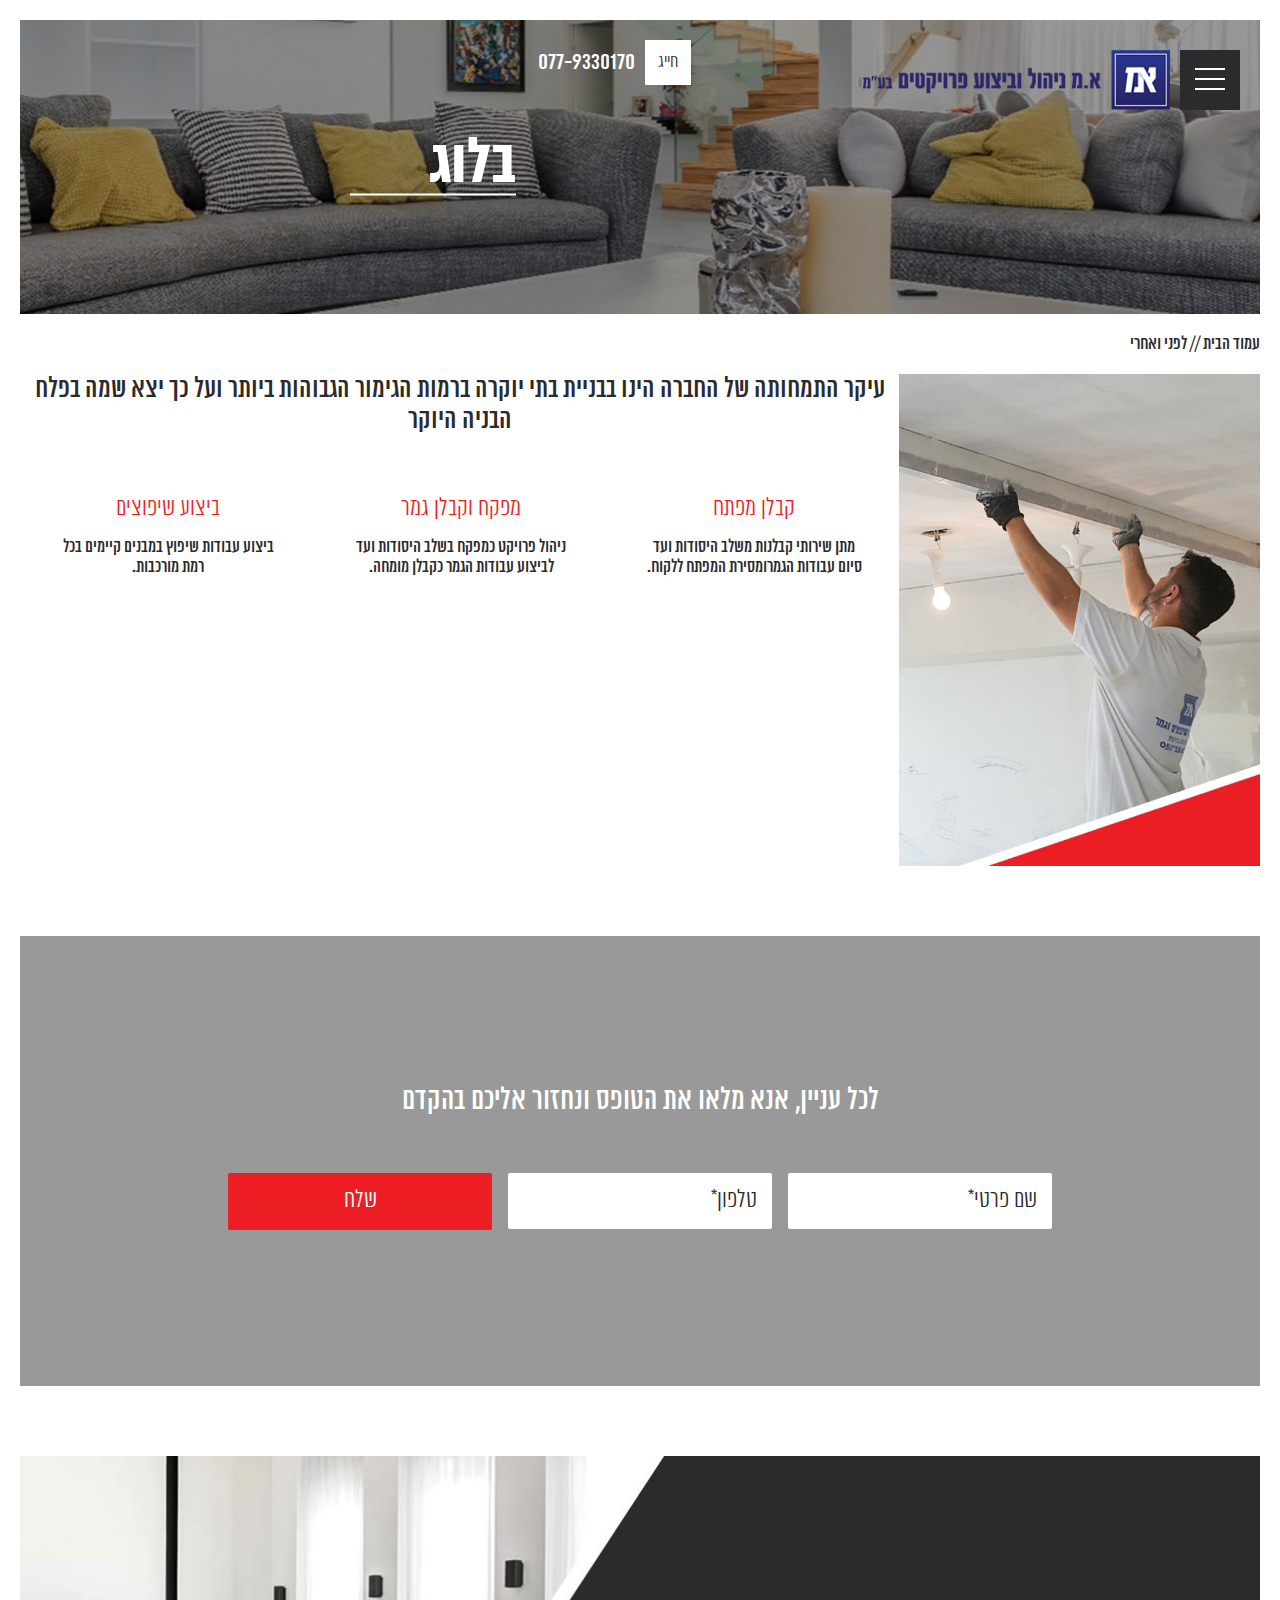
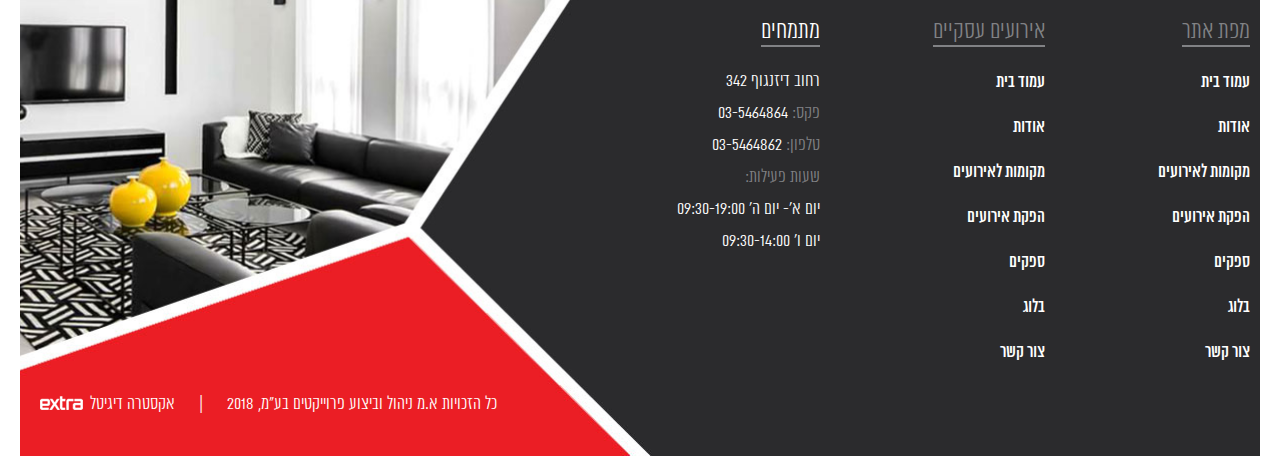
<file: app/services.html>
<!DOCTYPE html>
<html lang="en">
<head>
	<meta charset="UTF-8">
	<meta name="viewport" content="width=device-width, initial-scale=1.0">
	<link rel='shortcut icon' type='image/x-icon' href='images/favicon.ico' />
	<title>א.מ. | ניהול וביצוע פרוייקטים בע”מ</title>

	<link rel="stylesheet" href="https://maxcdn.bootstrapcdn.com/font-awesome/4.7.0/css/font-awesome.min.css">
	<link rel="stylesheet" href="css/style.css">

	<script src="js/jquery-3.2.0.min.js"></script>
	<script src="js/owl.carousel.js"></script> 
	<script src="js/main.js"></script>

</head>
<body>
	<header class="inner">
		
		<div class="hamburger hamburger--squeeze js-hamburger">
			<div class="hamburger-box">
				<div class="hamburger-inner"></div>
			</div>
		</div>
		<a class="logo-cont" href="#">
			<img src="images/logo.png" alt="">
		</a>

		<div class="tel">
			<p class="text">חייג</p>
			<a href="tel:077-9330170" class="link">077-9330170</a>
		</div>

		<div class="popup-button">
			<div class="inner">
				<img src="images/icons/popup-button.png" alt="">
			</div>
		</div>
		                                                   
		<div class="mobile-menu-cont">
			<ul class="mobile-menu">
				<li><a href="">דף הבית</a></li>
				<li><a href="">אודות</a></li>
				<li><a href="">שירותי החברה</a></li>
				<li><a href="">מוצרים</a></li>
				<li><a href="">גלריה</a></li>
				<li><a href="">בלוג</a></li>
				<li><a href="">צור קשר</a></li>
			</ul>
		</div>
	</header>

	<section class="top-inner">
		<div class="inner">
			<p class="title">בלוג</p>
		</div>
	</section>
	<section class="breadcrumbs">
		<div class="section-inner">
			<p class="line"><span><span><a href="#1">עמוד הבית</a> // <span class="breadcrumb_last">לפני ואחרי</span></span></span></p>
		</div>
	</section>
	
	<section class="about">
		<div class="section-inner">
			<div class="part-image">
				<img src="images/inner/services.jpg" alt="">
			</div>
			<div class="part-content">
				<div class="services">
					<p class="title">עיקר התמחותה של החברה הינו בבניית בתי יוקרה ברמות הגימור הגבוהות ביותר ועל כך יצא שמה בפלח הבניה היוקר</p>
					<div class="boxes">
						<div class="box">
							<p class="title">קבלן מפתח</p>
							<p class="text">מתן שירותי קבלנות משלב היסודות ועד סיום עבודות הגמרומסירת המפתח ללקוח.</p>
						</div>
						<div class="box">
							<p class="title">מפקח וקבלן גמר</p>
							<p class="text">ניהול פרויקט כמפקח בשלב היסודות ועד לביצוע עבודות הגמר כקבלן מומחה.</p>
						</div>
						<div class="box">
							<p class="title">ביצוע שיפוצים</p>
							<p class="text">ביצוע עבודות שיפוץ במבנים קיימים בכל רמת מורכבות.</p>
						</div>
					</div>

					
				</div>
			</div>
		</div>
	</section>


	<section class="contact-bottom">
		<div class="parallax">
			<div class="form-div">
				<p class="title">לכל עניין, אנא מלאו את הטופס ונחזור אליכם בהקדם</p>
				<div role="form" class="wpcf7" id="wpcf7-f14-p2-o1" lang="he-IL" dir="rtl">
				<div class="screen-reader-response"></div>
				<form action="/sample-page/#wpcf7-f14-p2-o1" method="post" class="wpcf7-form" novalidate="novalidate">
				<span class="wpcf7-form-control-wrap your-name"><input type="text" name="your-name" value="" size="40" class="wpcf7-form-control wpcf7-text wpcf7-validates-as-required" aria-required="true" aria-invalid="false" placeholder="שם פרטי*"></span>
				<span class="wpcf7-form-control-wrap your-tel"><input type="tel" name="your-tel" value="" size="40" class="wpcf7-form-control wpcf7-text wpcf7-tel wpcf7-validates-as-required wpcf7-validates-as-tel" aria-required="true" aria-invalid="false" placeholder="טלפון*"></span>
				<input type="submit" value="שלח" class="wpcf7-form-control wpcf7-submit"><span class="ajax-loader"></span><div class="wpcf7-response-output wpcf7-display-none"></div></form></div>
			</div>
		</div>
	</section>

	<footer>
		<div class="section-inner">
			<div class="columns">
				<div class="col">
					<p class="title">מפת אתר</p>
					<div class="content">
						<ul class="main-menu">
							<li><a href="">עמוד בית</a></li>
							<li><a href="">אודות</a></li>
							<li><a href="">מקומות לאירועים</a></li>
							<li><a href="">הפקת אירועים</a></li>
							<li><a href="">ספקים</a></li>
							<li><a href="">בלוג</a></li>
							<li><a href="">צור קשר</a></li>
						</ul>
					</div>
				</div>

				<div class="col">
					<p class="title">אירועים עסקיים</p>
					<div class="content">
						<ul class="main-menu">
							<li><a href="">עמוד בית</a></li>
							<li><a href="">אודות</a></li>
							<li><a href="">מקומות לאירועים</a></li>
							<li><a href="">הפקת אירועים</a></li>
							<li><a href="">ספקים</a></li>
							<li><a href="">בלוג</a></li>
							<li><a href="">צור קשר</a></li>
						</ul>
					</div>
				</div>

				<div class="col info">
					<p class="title">מתמחים</p>
					<div class="content">
						<ul class="main-menu">
							<p>רחוב דיזנגוף 342</p>
							<p><strong>פקס:</strong> 03-5464864</p>
							<p><strong>טלפון:</strong> 03-5464862</p>
							<p><strong>שעות פעילות:</strong></p>
							<p>יום א'- יום ה' 09:30-19:00</p>
							<p>יום ו' 09:30-14:00</p>
						</ul>
					</div>
				</div>

			</div>

			<div class="footer-bottom">
				<span class="copy">כל הזכויות א.מ ניהול וביצוע פרוייקטים בע"מ, 2018</span>
				<span class="sep">|</span>
				<a href="https://www.seo-extra.com/" class="credit">
					אקסטרה דיגיטל
					<img src="images/logoextra.png" alt="">
				</a>
			</div>
		</div>
	</footer>

	<script>
		$(document).ready(function ($) {

		});
	</script>
</body>
</html>
</file>
<file: app/css/style.css>
/* Fonts */
@font-face {
  font-family: 'almoni-regular';
  src: url("../fonts/almoni-tzar-aaa-400.ttf") format("truetype"); }

@font-face {
  font-family: 'almoni-light';
  src: url("../fonts/almoni-tzar-aaa-300.ttf") format("truetype"); }

@font-face {
  font-family: 'almoni-bold';
  src: url("../fonts/almoni-tzar-aaa-700.ttf") format("truetype"); }

@font-face {
  font-family: 'oswald-light';
  src: url("../fonts/Oswald-Light.ttf") format("truetype"); }

/* /Fonts */
/* Global */
html {
  margin: 0 !important; }

body {
  position: relative;
  margin: 0;
  padding: 20px; }
  @media only screen and (max-width: 920px) {
    body {
      padding: 10px; } }

a {
  text-decoration: none; }

*, *::before, *::after {
  -webkit-box-sizing: border-box;
          box-sizing: border-box;
  direction: rtl; }

p {
  margin: 0; }

ul {
  -webkit-padding-start: 0;
  list-style: none;
  margin: 0;
  padding: 0; }

section {
  width: 100%;
  max-width: 1920px;
  margin: auto;
  overflow: hidden; }

.section-inner {
  max-width: 1460px;
  width: 100%;
  margin: auto; }

.content {
  font-family: 'almoni-regular', "Arial";
  font-weight: normal;
  font-size: 18px; }
  .content ul {
    list-style: circle; }

/* ---------------------- Owl carousel ---------------------- */
body .owl-carousel {
  margin: auto; }

body .str-left {
  background: url(../images/icons/str-l.png) no-repeat;
  background-size: 100% 100%;
  width: 100%;
  height: 100%;
  -webkit-transition: 0.5s;
  transition: 0.5s;
  position: relative;
  left: 0; }

body .str-right {
  background: url(../images/icons/str-r.png) no-repeat;
  background-size: 100% 100%;
  width: 100%;
  height: 100%;
  -webkit-transition: 0.5s;
  transition: 0.5s;
  position: relative;
  right: 0; }

body .owl-prev {
  position: absolute;
  left: 5px;
  top: 25% !important;
  background: none !important;
  width: 22px;
  height: 41px; }

body .owl-prev:hover .str-left {
  left: -5px; }

body .owl-next {
  position: absolute !important;
  right: 5px;
  top: 25% !important;
  background: none !important;
  width: 22px;
  height: 41px; }

body .owl-next:hover .str-right {
  right: -5px; }

body .owl-theme .owl-dots {
  text-align: center;
  -webkit-tap-highlight-color: transparent;
  margin-top: 35px; }

body .owl-theme .owl-dots .owl-dot {
  display: inline-block;
  zoom: 1;
  display: inline; }

body .owl-theme .owl-dots .owl-dot span {
  width: 15px;
  height: 15px;
  margin: 5px 7px;
  background: rgba(102, 102, 102, 0.42);
  display: inline-block;
  -webkit-backface-visibility: visible;
  -webkit-transition: opacity 200ms ease;
  transition: opacity 200ms ease;
  border-radius: 30px; }

body .owl-theme .owl-dots .owl-dot.active span, body .owl-theme .owl-dots .owl-dot:hover span {
  background: #dcba69; }

/**
 * Owl Carousel v2.2.1
 * Copyright 2013-2017 David Deutsch
 * Licensed under  ()
 */
/*
 *  Owl Carousel - Core
 */
.owl-carousel {
  display: none;
  width: 100%;
  -webkit-tap-highlight-color: transparent;
  /* position relative and z-index fix webkit rendering fonts issue */
  position: relative;
  z-index: 1; }

.owl-carousel .owl-stage {
  position: relative;
  -ms-touch-action: pan-Y;
  -moz-backface-visibility: hidden;
  /* fix firefox animation glitch */ }

.owl-carousel .owl-stage:after {
  content: ".";
  display: block;
  clear: both;
  visibility: hidden;
  line-height: 0;
  height: 0; }

.owl-carousel .owl-stage-outer {
  position: relative;
  overflow: hidden;
  direction: ltr;
  /* fix for flashing background */
  -webkit-transform: translate3d(0px, 0px, 0px); }

.owl-carousel .owl-wrapper,
.owl-carousel .owl-item {
  -webkit-backface-visibility: hidden;
  -moz-backface-visibility: hidden;
  -ms-backface-visibility: hidden;
  -webkit-transform: translate3d(0, 0, 0);
  -moz-transform: translate3d(0, 0, 0);
  -ms-transform: translate3d(0, 0, 0); }

.owl-carousel .owl-item {
  position: relative;
  min-height: 1px;
  float: left;
  -webkit-backface-visibility: hidden;
  -webkit-tap-highlight-color: transparent;
  -webkit-touch-callout: none; }

.owl-carousel .owl-item img {
  display: block;
  width: 100%; }

.owl-carousel .owl-nav.disabled,
.owl-carousel .owl-dots.disabled {
  display: none; }

.owl-carousel .owl-nav .owl-prev,
.owl-carousel .owl-nav .owl-next,
.owl-carousel .owl-dot {
  cursor: pointer;
  cursor: hand;
  -webkit-user-select: none;
  -moz-user-select: none;
  -ms-user-select: none;
  user-select: none; }

.owl-carousel.owl-loaded {
  display: block; }

.owl-carousel.owl-loading {
  opacity: 0;
  display: block; }

.owl-carousel.owl-hidden {
  opacity: 0; }

.owl-carousel.owl-refresh .owl-item {
  visibility: hidden; }

.owl-carousel.owl-drag .owl-item {
  -webkit-user-select: none;
  -moz-user-select: none;
  -ms-user-select: none;
  user-select: none; }

.owl-carousel.owl-grab {
  cursor: move;
  cursor: -webkit-grab;
  cursor: grab; }

.owl-carousel.owl-rtl {
  direction: rtl; }

.owl-carousel.owl-rtl .owl-item {
  float: right; }

/* No Js */
.no-js .owl-carousel {
  display: block; }

/*
 *  Owl Carousel - Animate Plugin
 */
.owl-carousel .animated {
  -webkit-animation-duration: 1000ms;
          animation-duration: 1000ms;
  -webkit-animation-fill-mode: both;
          animation-fill-mode: both; }

.owl-carousel .owl-animated-in {
  z-index: 0; }

.owl-carousel .owl-animated-out {
  z-index: 1; }

.owl-carousel .fadeOut {
  -webkit-animation-name: fadeOut;
          animation-name: fadeOut; }

@-webkit-keyframes fadeOut {
  0% {
    opacity: 1; }
  100% {
    opacity: 0; } }

@keyframes fadeOut {
  0% {
    opacity: 1; }
  100% {
    opacity: 0; } }

/*
 * 	Owl Carousel - Auto Height Plugin
 */
.owl-height {
  -webkit-transition: height 500ms ease-in-out;
  transition: height 500ms ease-in-out; }

/*
 * 	Owl Carousel - Lazy Load Plugin
 */
.owl-carousel .owl-item .owl-lazy {
  opacity: 0;
  -webkit-transition: opacity 400ms ease;
  transition: opacity 400ms ease; }

.owl-carousel .owl-item img.owl-lazy {
  -webkit-transform-style: preserve-3d;
          transform-style: preserve-3d; }

/*
 * 	Owl Carousel - Video Plugin
 */
.owl-carousel .owl-video-wrapper {
  position: relative;
  height: 100%;
  background: #000; }

.owl-carousel .owl-video-play-icon {
  position: absolute;
  height: 80px;
  width: 80px;
  left: 50%;
  top: 50%;
  margin-left: -40px;
  margin-top: -40px;
  background: url("owl.video.play.png") no-repeat;
  cursor: pointer;
  z-index: 1;
  -webkit-backface-visibility: hidden;
  -webkit-transition: -webkit-transform 100ms ease;
  transition: -webkit-transform 100ms ease;
  transition: transform 100ms ease;
  transition: transform 100ms ease, -webkit-transform 100ms ease; }

.owl-carousel .owl-video-play-icon:hover {
  -webkit-transform: scale(1.3, 1.3);
          transform: scale(1.3, 1.3); }

.owl-carousel .owl-video-playing .owl-video-tn,
.owl-carousel .owl-video-playing .owl-video-play-icon {
  display: none; }

.owl-carousel .owl-video-tn {
  opacity: 0;
  height: 100%;
  background-position: center center;
  background-repeat: no-repeat;
  background-size: contain;
  -webkit-transition: opacity 400ms ease;
  transition: opacity 400ms ease; }

.owl-carousel .owl-video-frame {
  position: relative;
  z-index: 1;
  height: 100%;
  width: 100%; }

/* --------------------- /Owl carousel ---------------------- */
/*!
 * Hamburgers
 * @description Tasty CSS-animated hamburgers
 * @author Jonathan Suh @jonsuh
 * @site https://jonsuh.com/hamburgers
 * @link https://github.com/jonsuh/hamburgers
 */
.hamburger {
  padding: 15px 15px;
  display: inline-block;
  cursor: pointer;
  -webkit-transition-property: opacity, -webkit-filter;
  transition-property: opacity, -webkit-filter;
  transition-property: opacity, filter;
  transition-property: opacity, filter, -webkit-filter;
  -webkit-transition-duration: 0.15s;
          transition-duration: 0.15s;
  -webkit-transition-timing-function: linear;
          transition-timing-function: linear;
  font: inherit;
  color: #fff;
  text-transform: none;
  background-color: #2b2b2d;
  border: 0;
  margin: 0;
  overflow: visible; }

.hamburger:hover {
  opacity: 0.7; }

.hamburger.is-active:hover {
  opacity: 0.7; }

.hamburger.is-active .hamburger-inner,
.hamburger.is-active .hamburger-inner::before,
.hamburger.is-active .hamburger-inner::after {
  background-color: #fff; }

.hamburger-box {
  width: 30px;
  height: 30px;
  display: inline-block;
  position: relative; }

.hamburger-inner {
  display: block;
  top: 50%;
  margin-top: -2px; }

.hamburger-inner, .hamburger-inner::before, .hamburger-inner::after {
  width: 30px;
  height: 2px;
  background-color: #fff;
  position: absolute;
  -webkit-transition-property: -webkit-transform;
  transition-property: -webkit-transform;
  transition-property: transform;
  transition-property: transform, -webkit-transform;
  -webkit-transition-duration: 0.15s;
          transition-duration: 0.15s;
  -webkit-transition-timing-function: ease;
          transition-timing-function: ease; }

.hamburger-inner::before, .hamburger-inner::after {
  content: "";
  display: block; }

.hamburger-inner::before {
  top: -10px; }

.hamburger-inner::after {
  bottom: -10px; }

/*
   * Squeeze
   */
.hamburger--squeeze .hamburger-inner {
  -webkit-transition-duration: 0.075s;
          transition-duration: 0.075s;
  -webkit-transition-timing-function: cubic-bezier(0.55, 0.055, 0.675, 0.19);
          transition-timing-function: cubic-bezier(0.55, 0.055, 0.675, 0.19); }

.hamburger--squeeze .hamburger-inner::before {
  -webkit-transition: top 0.075s 0.12s ease, opacity 0.075s ease;
  transition: top 0.075s 0.12s ease, opacity 0.075s ease; }

.hamburger--squeeze .hamburger-inner::after {
  -webkit-transition: bottom 0.075s 0.12s ease, -webkit-transform 0.075s cubic-bezier(0.55, 0.055, 0.675, 0.19);
  transition: bottom 0.075s 0.12s ease, -webkit-transform 0.075s cubic-bezier(0.55, 0.055, 0.675, 0.19);
  transition: bottom 0.075s 0.12s ease, transform 0.075s cubic-bezier(0.55, 0.055, 0.675, 0.19);
  transition: bottom 0.075s 0.12s ease, transform 0.075s cubic-bezier(0.55, 0.055, 0.675, 0.19), -webkit-transform 0.075s cubic-bezier(0.55, 0.055, 0.675, 0.19); }

.hamburger--squeeze.is-active .hamburger-inner {
  -webkit-transform: rotate(45deg);
          transform: rotate(45deg);
  -webkit-transition-delay: 0.12s;
          transition-delay: 0.12s;
  -webkit-transition-timing-function: cubic-bezier(0.215, 0.61, 0.355, 1);
          transition-timing-function: cubic-bezier(0.215, 0.61, 0.355, 1); }

.hamburger--squeeze.is-active .hamburger-inner::before {
  top: 0;
  opacity: 0;
  -webkit-transition: top 0.075s ease, opacity 0.075s 0.12s ease;
  transition: top 0.075s ease, opacity 0.075s 0.12s ease; }

.hamburger--squeeze.is-active .hamburger-inner::after {
  bottom: 0;
  -webkit-transform: rotate(-90deg);
          transform: rotate(-90deg);
  -webkit-transition: bottom 0.075s ease, -webkit-transform 0.075s 0.12s cubic-bezier(0.215, 0.61, 0.355, 1);
  transition: bottom 0.075s ease, -webkit-transform 0.075s 0.12s cubic-bezier(0.215, 0.61, 0.355, 1);
  transition: bottom 0.075s ease, transform 0.075s 0.12s cubic-bezier(0.215, 0.61, 0.355, 1);
  transition: bottom 0.075s ease, transform 0.075s 0.12s cubic-bezier(0.215, 0.61, 0.355, 1), -webkit-transform 0.075s 0.12s cubic-bezier(0.215, 0.61, 0.355, 1); }

/* ----------------- Header -------------------- */
header {
  height: 120px;
  margin: auto;
  z-index: 999;
  -webkit-transition: 0.5s;
  transition: 0.5s;
  font-size: 0;
  position: absolute;
  top: 20px;
  right: 0;
  left: 0; }
  header .hamburger {
    position: absolute;
    right: 40px;
    top: 50%;
    -webkit-transform: translateY(-50%);
            transform: translateY(-50%);
    z-index: 2; }
  header .logo-cont {
    position: absolute;
    right: 110px;
    top: 50%;
    -webkit-transform: translateY(-50%);
            transform: translateY(-50%);
    z-index: 2; }
  header .tel-mobile {
    height: 40px;
    width: 40px;
    background: #ec1e24;
    position: absolute;
    left: 5px;
    top: 2px;
    text-align: center;
    display: none; }
    header .tel-mobile i {
      color: #fff;
      font-size: 24px;
      position: relative;
      top: 50%;
      -webkit-transform: translateY(-50%);
              transform: translateY(-50%); }
    @media only screen and (max-width: 920px) {
      header .tel-mobile {
        display: block; } }
  header .tel {
    position: absolute;
    right: 46%;
    top: 20px; }
    header .tel .text {
      font-family: 'almoni-light', "Arial";
      font-weight: lighter;
      font-size: 18px;
      color: #2b2b2d;
      background: #fff;
      padding: 13px;
      display: inline-block;
      vertical-align: middle;
      margin-left: 10px; }
    header .tel .link {
      font-family: 'almoni-regular', "Arial";
      font-weight: normal;
      font-size: 24px;
      color: #fff;
      display: inline-block;
      vertical-align: middle; }
    @media only screen and (max-width: 1300px) {
      header .tel {
        right: 577px; } }
  header .popup-button {
    height: 90px;
    width: 90px;
    background: #fff;
    position: absolute;
    left: 40px;
    top: 50%;
    -webkit-transform: translateY(-50%);
            transform: translateY(-50%);
    padding: 10px;
    z-index: 2;
    cursor: pointer; }
    header .popup-button .inner {
      background: #ec1e24;
      height: 100%;
      width: 100%;
      text-align: center;
      position: relative; }
      header .popup-button .inner img {
        position: relative;
        top: 50%;
        -webkit-transform: translateY(-50%);
                transform: translateY(-50%); }
  header .popup {
    position: absolute;
    left: 40px;
    top: 130px;
    background: #fff;
    padding: 8px;
    display: none;
    max-width: 100%; }
    header .popup img {
      max-width: 100%; }
    header .popup .close-popup {
      cursor: pointer;
      position: absolute;
      top: 0px;
      right: 5px;
      font-family: 'almoni-bold', "Arial";
      font-weight: bold;
      font-size: 24px;
      color: #000; }
    @media only screen and (max-width: 920px) {
      header .popup {
        left: 0px;
        top: 40px; } }
  header.inner .popup-button {
    display: none; }
  header.inner .tel {
    position: absolute;
    right: 46%;
    top: 20px; }
  @media only screen and (max-width: 920px) {
    header {
      position: fixed !important;
      background-color: white;
      -webkit-box-shadow: 0px 2px 5px 0px rgba(50, 50, 50, 0.25);
              box-shadow: 0px 2px 5px 0px rgba(50, 50, 50, 0.25);
      z-index: 999;
      left: 0;
      right: 0;
      top: 0;
      height: 45px; }
      header .logo-cont {
        right: 55px; }
        header .logo-cont img {
          height: 40px; }
      header .hamburger {
        -webkit-transform: scale(0.65);
                transform: scale(0.65);
        right: 0px;
        top: -7px; }
      header .tel {
        display: none; }
      header .popup-button {
        height: 40px;
        width: 40px;
        padding: 0px;
        left: 5px; }
        header .popup-button img {
          width: 25px; } }

/* ----------------- /Header -------------------- */
/* --------------- Mobile menu ---------------- */
.mobile-menu-cont {
  direction: rtl;
  padding: 10px 20px;
  padding-top: 200px;
  padding-bottom: 40px;
  background: #fff;
  position: absolute;
  top: 0px;
  width: 21%;
  z-index: 1;
  right: 20px;
  display: none; }
  @media only screen and (max-width: 1300px) {
    .mobile-menu-cont {
      width: 265px; } }
  @media only screen and (max-width: 920px) {
    .mobile-menu-cont {
      width: 100%;
      right: 0;
      padding-top: 50px; } }
  .mobile-menu-cont .mobile-menu > li {
    position: relative;
    text-align: right;
    padding: 10px 0;
    border-bottom: 1px solid rgba(255, 255, 255, 0.25); }
    .mobile-menu-cont .mobile-menu > li a {
      -webkit-transition: 0.5s;
      transition: 0.5s;
      font-family: 'almoni-light', "Arial";
      font-weight: lighter;
      font-size: 30px;
      color: #2b2b2d;
      padding: 5px 15px;
      padding-right: 0;
      white-space: nowrap;
      border-bottom: 2px solid #fff; }
      .mobile-menu-cont .mobile-menu > li a:hover {
        border-bottom: 2px solid #ec1e24; }
    .mobile-menu-cont .mobile-menu > li.current-menu-item > a {
      border-bottom: 2px solid #ec1e24; }
    .mobile-menu-cont .mobile-menu > li .sub-menu {
      padding-top: 10px; }
      .mobile-menu-cont .mobile-menu > li .sub-menu li {
        margin-top: 5px; }
        .mobile-menu-cont .mobile-menu > li .sub-menu li a {
          padding-right: 10px;
          font-size: 18px; }
  .mobile-menu-cont .mobile-menu .open-arrow {
    display: inline-block;
    color: #fff;
    cursor: pointer;
    -webkit-transition: 0.5s;
    transition: 0.5s;
    font-size: 14px;
    margin-right: 25px;
    position: absolute;
    top: 8px;
    left: 10px; }
    .mobile-menu-cont .mobile-menu .open-arrow span {
      position: relative;
      top: 2px; }
  .mobile-menu-cont .mobile-menu .rotate {
    -webkit-transform: rotate(180deg);
    -moz-transform: rotate(180deg);
    filter: progid:DXImageTransform.Microsoft.BasicImage(rotation=2);
    color: #cf0006; }

/* --------------- /Mobile menu ---------------- */
@-webkit-keyframes blink-1 {
  0% {
    left: 500px;
    top: -180px;
    opacity: 0;
    -webkit-transform: rotate(0deg);
            transform: rotate(0deg); }
  25% {
    left: 729px;
    top: 20px;
    opacity: 1;
    -webkit-transform: rotate(45deg);
            transform: rotate(45deg); }
  50% {
    left: 993px;
    top: 236px;
    opacity: 0;
    -webkit-transform: rotate(90deg);
            transform: rotate(90deg); } }
@keyframes blink-1 {
  0% {
    left: 500px;
    top: -180px;
    opacity: 0;
    -webkit-transform: rotate(0deg);
            transform: rotate(0deg); }
  25% {
    left: 729px;
    top: 20px;
    opacity: 1;
    -webkit-transform: rotate(45deg);
            transform: rotate(45deg); }
  50% {
    left: 993px;
    top: 236px;
    opacity: 0;
    -webkit-transform: rotate(90deg);
            transform: rotate(90deg); } }

@-webkit-keyframes blink-2 {
  0% {
    left: 1013px;
    top: 261px;
    opacity: 0;
    -webkit-transform: rotate(0deg);
            transform: rotate(0deg); }
  25% {
    left: 761px;
    top: 467px;
    opacity: 1;
    -webkit-transform: rotate(45deg);
            transform: rotate(45deg); }
  50% {
    left: 473px;
    top: 691px;
    opacity: 0;
    -webkit-transform: rotate(90deg);
            transform: rotate(90deg); } }

@keyframes blink-2 {
  0% {
    left: 1013px;
    top: 261px;
    opacity: 0;
    -webkit-transform: rotate(0deg);
            transform: rotate(0deg); }
  25% {
    left: 761px;
    top: 467px;
    opacity: 1;
    -webkit-transform: rotate(45deg);
            transform: rotate(45deg); }
  50% {
    left: 473px;
    top: 691px;
    opacity: 0;
    -webkit-transform: rotate(90deg);
            transform: rotate(90deg); } }

/* ---------------------- Section slider-top" ---------------------- */
section.slider-top {
  position: relative; }
  section.slider-top .blink-layer {
    position: absolute;
    top: 0;
    left: 0;
    width: 1863px;
    height: 849px;
    z-index: 3;
    -webkit-transform-origin: 0 0;
            transform-origin: 0 0; }
    section.slider-top .blink-layer .blink-1 {
      position: absolute;
      display: inline-block;
      left: 500px;
      top: -180px;
      opacity: 0;
      -webkit-animation: blink-1 5s infinite linear;
              animation: blink-1 5s infinite linear; }
    section.slider-top .blink-layer .blink-2 {
      position: absolute;
      display: inline-block;
      left: 1013px;
      top: 261px;
      opacity: 0;
      -webkit-animation: blink-2 5s infinite linear;
              animation: blink-2 5s infinite linear;
      -webkit-animation-delay: 2.5s;
              animation-delay: 2.5s; }
    @media only screen and (max-width: 1300px) {
      section.slider-top .blink-layer {
        display: none; }
        section.slider-top .blink-layer div {
          -webkit-animation: none;
                  animation: none; } }
  section.slider-top .inner {
    position: absolute;
    z-index: 2;
    top: 50%;
    -webkit-transform: translateY(-50%);
            transform: translateY(-50%);
    left: 10%; }
    section.slider-top .inner .line-1 {
      font-family: 'almoni-bold', "Arial";
      font-weight: bold;
      font-size: 61px;
      color: #fff; }
    section.slider-top .inner .line-2 {
      font-family: 'almoni-regular', "Arial";
      font-weight: normal;
      font-size: 54px;
      color: #fff; }
  @media only screen and (max-width: 1300px) {
    section.slider-top .slider .item {
      overflow: hidden; }
      section.slider-top .slider .item img {
        height: 567px;
        width: auto; } }
  @media only screen and (max-width: 920px) {
    section.slider-top .slider .item {
      overflow: hidden; }
      section.slider-top .slider .item img {
        height: 330px;
        width: auto; }
    section.slider-top .inner {
      left: auto;
      right: 10px; }
      section.slider-top .inner .line-1 {
        font-family: 'almoni-bold', "Arial";
        font-weight: bold;
        font-size: 30px;
        color: #fff; }
      section.slider-top .inner .line-2 {
        font-family: 'almoni-regular', "Arial";
        font-weight: normal;
        font-size: 20px;
        color: #fff; } }

/* --------------------- /Section slider-top" ---------------------- */
/* ---------------------- Section about ---------------------- */
section.about {
  margin-bottom: 70px;
  font-size: 0; }
  @media only screen and (max-width: 920px) {
    section.about {
      margin-bottom: 20px; } }
  section.about .section-inner {
    display: -webkit-box;
    display: -ms-flexbox;
    display: flex;
    text-align: center; }
  section.about .part-image {
    width: 41%; }
    section.about .part-image img {
      width: 100%; }
  section.about .part-content {
    width: 100%;
    padding-right: 0; }
    section.about .part-content .title {
      font-family: 'almoni-regular', "Arial";
      font-weight: normal;
      font-size: 28px;
      color: #2b2b2d;
      margin-top: 0px;
      text-align: center; }
    section.about .part-content .content {
      margin-top: 25px;
      font-family: 'almoni-regular', "Arial";
      font-weight: normal;
      font-size: 18px;
      color: #2b2b2d; }
    section.about .part-content .more {
      font-family: 'almoni-regular', "Arial";
      font-weight: normal;
      font-size: 18px;
      color: #fff;
      background: #ec1e24;
      padding: 13px 63px;
      display: inline-block;
      margin-top: 30px;
      -webkit-transition: 0.5s;
      transition: 0.5s;
      opacity: 1; }
      section.about .part-content .more:hover {
        opacity: 0.75; }
    @media only screen and (max-width: 920px) {
      section.about .part-content .more {
        width: 100%;
        text-align: center; } }
    section.about .part-content .services {
      margin-top: 0px; }
      section.about .part-content .services .boxes {
        margin-top: 45px;
        display: -webkit-box;
        display: -ms-flexbox;
        display: flex;
        -ms-flex-wrap: wrap;
            flex-wrap: wrap; }
        section.about .part-content .services .boxes .box {
          width: 33.3%;
          text-align: center;
          padding: 33px;
          padding-top: 15px;
          border-bottom: 2px solid #fff;
          border-left: 2px solid #fff;
          -webkit-transition: 0.5s;
          transition: 0.5s;
          position: relative; }
          section.about .part-content .services .boxes .box .title {
            font-family: 'almoni-light', "Arial";
            font-weight: lighter;
            font-size: 24px;
            color: #ec1e24;
            display: inline-block;
            position: relative;
            background: #fff;
            margin: 0;
            z-index: 2; }
          section.about .part-content .services .boxes .box:after {
            /*
						content: "";
						display: inline-block;
						position: absolute;
						height: 2px;
						width: 100px;
						background: #ec1e24;
						right: 33px;
					    top: 57px;
					    width: 73%;
					    z-index: 1;
					    */ }
          section.about .part-content .services .boxes .box .text {
            font-family: 'almoni-regular', "Arial";
            font-weight: normal;
            font-size: 18px;
            color: #2b2b2d;
            margin-top: 15px; }
          section.about .part-content .services .boxes .box:hover {
            border-bottom: 2px solid #ec1e24;
            border-left: 2px solid #ec1e24; }
  @media only screen and (max-width: 1200px) {
    section.about .part-content .services .boxes .box {
      padding: 0;
      margin-left: 0%;
      padding-left: 1%; }
      section.about .part-content .services .boxes .box:last-child {
        margin-left: 0; }
      section.about .part-content .services .boxes .box:after {
        display: none; } }
  @media only screen and (max-width: 920px) {
    section.about {
      margin-top: 30px; }
      section.about .section-inner {
        -webkit-box-orient: vertical;
        -webkit-box-direction: normal;
            -ms-flex-direction: column;
                flex-direction: column; }
      section.about .part-image {
        width: 100%; }
      section.about .part-content {
        width: 100%;
        padding-right: 0px; }
        section.about .part-content .services {
          margin-top: 0px; }
          section.about .part-content .services .boxes {
            margin-top: 25px; }
            section.about .part-content .services .boxes .box .title {
              font-size: 20px; }
            section.about .part-content .services .boxes .box .text {
              font-size: 16px; } }

/* --------------------- /Section about ---------------------- */
/* ---------------------- Section projects ---------------------- */
section.projects {
  margin-top: 70px; }
  @media only screen and (max-width: 920px) {
    section.projects {
      margin-top: 20px; } }
  section.projects .boxes {
    font-size: 0; }
    section.projects .boxes .box {
      width: 24%;
      height: 410px;
      margin: 0.5%;
      display: inline-block;
      vertical-align: top;
      position: relative;
      overflow-y: hidden;
      overflow-x: hidden;
      cursor: pointer; }
      section.projects .boxes .box .image {
        width: 100%;
        -webkit-filter: grayscale(100%);
                filter: grayscale(100%);
        -webkit-transition: 0.5s;
        transition: 0.5s;
        height: 100%;
        position: relative; }
        section.projects .boxes .box .image img {
          width: 100%;
          height: initial;
          top: -50%;
          position: absolute; }
      section.projects .boxes .box .caption {
        position: absolute;
        top: 0;
        right: 0;
        height: 100%;
        width: 100%;
        background: rgba(0, 0, 0, 0.5);
        -webkit-transition: 0.5s;
        transition: 0.5s; }
        section.projects .boxes .box .caption .title {
          font-family: 'almoni-regular', "Arial";
          font-weight: normal;
          font-size: 30px;
          color: #fff;
          position: absolute;
          bottom: 20px;
          right: 20px; }
        section.projects .boxes .box .caption .project {
          font-family: 'oswald-light', "Arial";
          font-weight: lighter;
          font-size: 50px;
          line-height: 50px;
          color: #fff;
          display: inline-block;
          position: absolute;
          bottom: 0;
          left: 10px;
          -webkit-transform-origin: 0 0;
                  transform-origin: 0 0;
          -webkit-transform: rotate(-90deg);
                  transform: rotate(-90deg);
          -webkit-transition: 0.5s;
          transition: 0.5s; }
      section.projects .boxes .box:hover .image {
        -webkit-filter: grayscale(0%);
                filter: grayscale(0%); }
      section.projects .boxes .box:hover .caption {
        background: transparent; }
        section.projects .boxes .box:hover .caption .project {
          letter-spacing: 20px; }
        section.projects .boxes .box:hover .caption .plus {
          opacity: 1; }
  @media only screen and (max-width: 920px) {
    section.projects {
      margin-top: 35px; }
      section.projects .boxes .box {
        width: 49%; }
        section.projects .boxes .box .caption .project {
          font-size: 25px;
          line-height: 25px;
          bottom: auto;
          top: 85px; } }

.plus {
  height: 90px;
  width: 90px;
  background: #ec1e24;
  position: absolute;
  top: 50%;
  left: 50%;
  -webkit-transform: translateY(-50%) translateX(-50%);
          transform: translateY(-50%) translateX(-50%);
  opacity: 0;
  -webkit-transition: 0.5s;
  transition: 0.5s; }
  .plus:after {
    content: "";
    display: block;
    position: absolute;
    top: 50%;
    left: 50%;
    -webkit-transform: translateY(-50%) translateX(-50%);
            transform: translateY(-50%) translateX(-50%);
    background: #fff;
    width: 2px;
    height: 40px; }
  .plus:before {
    content: "";
    display: block;
    position: absolute;
    top: 50%;
    left: 50%;
    -webkit-transform: translateY(-50%) translateX(-50%);
            transform: translateY(-50%) translateX(-50%);
    background: #fff;
    width: 40px;
    height: 2px; }

/* --------------------- /Section projects ---------------------- */
section.bg {
  margin-bottom: 70px; }
  @media only screen and (max-width: 920px) {
    section.bg {
      margin-bottom: 20px; } }
  section.bg .main-title {
    font-family: 'almoni-regular', "Arial";
    font-weight: normal;
    font-size: 80px;
    color: #fff;
    width: 100%;
    z-index: 333;
    text-align: center; }
    @media only screen and (max-width: 920px) {
      section.bg .main-title {
        font-size: 36px; } }
  section.bg .parallax {
    display: -webkit-box;
    display: -ms-flexbox;
    display: flex;
    -webkit-box-align: center;
        -ms-flex-align: center;
            align-items: center;
    -webkit-box-pack: center;
        -ms-flex-pack: center;
            justify-content: center;
    background-image: url("http://amltd-group.s201.upress.link/wp-content/uploads/2018/10/MG_9101.jpg");
    min-height: 680px;
    background-attachment: fixed;
    background-position: center;
    background-repeat: no-repeat;
    background-size: cover; }
  section.bg .parallax:before {
    content: "";
    display: block;
    position: absolute;
    width: calc(100% - 40px);
    min-height: 680px;
    background-color: rgba(0, 0, 0, 0.4) !important;
    z-index: 10;
    top: 20px;
    left: 20px; }
  @media only screen and (max-width: 920px) {
    section.bg .parallax {
      min-height: 230px; }
    section.bg .parallax:before {
      min-height: 220px;
      width: calc(100% - 20px);
      top: 20px;
      left: 10px; } }

/* ---------------------- Section contact-bottom ---------------------- */
section.contact-bottom {
  margin: 70px auto 70px auto; }
  @media only screen and (max-width: 920px) {
    section.contact-bottom {
      margin: 20px auto 20px auto; } }
  section.contact-bottom .title {
    font-family: 'almoni-regular', "Arial";
    font-weight: normal;
    font-size: 30px;
    color: #fff; }
  section.contact-bottom .parallax {
    display: -webkit-box;
    display: -ms-flexbox;
    display: flex;
    -webkit-box-align: center;
        -ms-flex-align: center;
            align-items: center;
    -webkit-box-pack: center;
        -ms-flex-pack: center;
            justify-content: center;
    background-image: url("http://amltd-group.s201.upress.link/wp-content/uploads/2018/10/MG_9101.jpg");
    min-height: 450px;
    background-attachment: fixed;
    background-position: center;
    background-repeat: no-repeat;
    background-size: cover; }
  section.contact-bottom .parallax:before {
    content: "";
    display: block;
    position: absolute;
    width: calc(100% - 40px);
    min-height: 450px;
    background-color: rgba(0, 0, 0, 0.4) !important;
    z-index: 10; }
  @media only screen and (max-width: 920px) {
    section.contact-bottom .parallax {
      min-height: 450px; }
    section.contact-bottom .parallax:before {
      width: calc(100% - 20px);
      min-height: 450px; } }
  section.contact-bottom .form-div {
    margin: 0px 200px;
    z-index: 222;
    text-align: center; }
  @media only screen and (max-width: 920px) {
    section.contact-bottom .form-div {
      margin: 0px 10px; } }
  section.contact-bottom .wpcf7 {
    margin-top: 20px; }
    section.contact-bottom .wpcf7 form {
      display: -webkit-box;
      display: -ms-flexbox;
      display: flex;
      -ms-flex-wrap: wrap;
          flex-wrap: wrap;
      -webkit-box-pack: end;
          -ms-flex-pack: end;
              justify-content: flex-end;
      position: relative;
      text-align: center;
      -webkit-box-pack: center;
          -ms-flex-pack: center;
              justify-content: center; }
    section.contact-bottom .wpcf7 input, section.contact-bottom .wpcf7 select {
      font-family: 'almoni-light', "Arial";
      font-weight: lighter;
      font-size: 24px;
      color: #2b2b2d;
      border: 0px solid #2b2b2d;
      border-radius: 2px;
      background: #fff;
      outline: none;
      padding: 15px;
      width: 100%; }
      section.contact-bottom .wpcf7 input::-webkit-input-placeholder, section.contact-bottom .wpcf7 select::-webkit-input-placeholder {
        /* WebKit browsers */
        color: #2b2b2d; }
      section.contact-bottom .wpcf7 input:-moz-placeholder, section.contact-bottom .wpcf7 select:-moz-placeholder {
        /* Mozilla Firefox 4 to 18 */
        color: #2b2b2d; }
      section.contact-bottom .wpcf7 input::-moz-placeholder, section.contact-bottom .wpcf7 select::-moz-placeholder {
        /* Mozilla Firefox 19+ */
        color: #2b2b2d; }
      section.contact-bottom .wpcf7 input:-ms-input-placeholder, section.contact-bottom .wpcf7 select:-ms-input-placeholder {
        /* Internet Explorer 10+ */
        color: #2b2b2d; }
    section.contact-bottom .wpcf7 .wpcf7-form-control-wrap {
      display: block;
      margin: 1%;
      margin-top: 35px;
      width: 31.333%;
      position: relative; }
    section.contact-bottom .wpcf7 input[type="submit"] {
      font-family: 'almoni-light', "Arial";
      font-weight: lighter;
      font-size: 24px;
      color: #fff;
      background: #ec1e24;
      display: inline-block;
      padding: 15px 65px;
      cursor: pointer;
      -webkit-transition: 0.5s;
      transition: 0.5s;
      position: relative;
      width: 31.333%;
      margin: 1%;
      margin-top: 15px;
      border: none;
      transition: 0.5s;
      opacity: 1;
      height: 57px;
      margin-top: 35px; }
      section.contact-bottom .wpcf7 input[type="submit"]:hover {
        opacity: 0.75; }
    section.contact-bottom .wpcf7 span[role="alert"] {
      font-family: 'almoni-regular', "Arial";
      font-weight: normal;
      font-size: 14px;
      color: #232323;
      position: absolute;
      left: 0;
      bottom: -20px; }
    section.contact-bottom .wpcf7 .wpcf7-response-output {
      font-family: 'almoni-regular', "Arial";
      font-weight: normal;
      font-size: 16px;
      color: #232323;
      position: absolute;
      bottom: -23px;
      border: none;
      padding: 0;
      margin: 0; }
    section.contact-bottom .wpcf7 .ajax-loader {
      display: none; }
  @media only screen and (max-width: 700px) {
    section.contact-bottom {
      margin-top: 45px; }
      section.contact-bottom .wpcf7 .wpcf7-form-control-wrap {
        margin-top: 20px;
        width: 100%; } }

/* --------------------- /Section contact-bottom ---------------------- */
/* ---------------------- Section advantages ---------------------- */
section.advantages {
  margin-top: 70px;
  margin-bottom: 70px; }
  @media only screen and (max-width: 920px) {
    section.advantages {
      margin-top: 20px;
      margin-bottom: 20px; } }
  section.advantages .boxes {
    display: -webkit-box;
    display: -ms-flexbox;
    display: flex;
    -webkit-box-pack: justify;
        -ms-flex-pack: justify;
            justify-content: space-between;
    margin: -1%; }
    section.advantages .boxes .box {
      margin: 1%; }
      section.advantages .boxes .box p {
        font-family: 'almoni-light', "Arial";
        font-weight: lighter;
        font-size: 24px;
        color: #2b2b2d;
        position: relative;
        padding-right: 40px; }
        section.advantages .boxes .box p:before {
          content: url(../images/icons/triangle-blue.png);
          position: absolute;
          right: 0;
          top: 50%;
          -webkit-transform: translateY(-50%);
                  transform: translateY(-50%); }
  @media only screen and (max-width: 920px) {
    section.advantages .boxes {
      -ms-flex-wrap: wrap;
          flex-wrap: wrap; }
      section.advantages .boxes .box {
        width: 100%;
        margin-top: 10px; } }

/* --------------------- /Section advantages ---------------------- */
/* ---------------------- footer ---------------------- */
footer {
  background: #2b2b2d;
  padding-top: 150px;
  padding-bottom: 40px;
  position: relative;
  height: 600px;
  overflow: hidden; }
  footer:before {
    display: inline-block;
    content: "";
    background: url("../images/cover-footer.jpg") no-repeat;
    background-size: auto 100%;
    position: absolute;
    left: 0;
    top: 0;
    height: 100%;
    width: 100%;
    pointer-events: none;
    z-index: 1; }
  footer .columns {
    display: -webkit-box;
    display: -ms-flexbox;
    display: flex;
    -webkit-box-pack: justify;
        -ms-flex-pack: justify;
            justify-content: space-between;
    width: 50%;
    position: relative;
    z-index: 2; }
    footer .columns .col .title {
      font-family: 'almoni-light', "Arial";
      font-weight: lighter;
      font-size: 24px;
      color: #818285;
      display: inline-block;
      border-bottom: 2px solid #818285; }
    footer .columns .col .content {
      margin-top: 25px; }
    footer .columns .col ul {
      list-style: none; }
      footer .columns .col ul li {
        margin-top: 25px; }
        footer .columns .col ul li:first-child {
          margin-top: 0; }
        footer .columns .col ul li a {
          font-family: 'almoni-regular', "Arial";
          font-weight: normal;
          font-size: 18px;
          color: #fff;
          -webkit-transition: 0.5s;
          transition: 0.5s; }
          footer .columns .col ul li a:hover {
            color: #9e8a76; }
    footer .columns .col p {
      font-family: 'almoni-light', "Arial";
      font-weight: lighter;
      font-size: 18px;
      color: #fff;
      margin-top: 13px; }
      footer .columns .col p strong {
        color: #818285; }
    footer .columns .col.info .title {
      color: #fff; }
    @media only screen and (max-width: 760px) {
      footer .columns .col:nth-child(4) {
        display: none; } }
    @media only screen and (max-width: 550px) {
      footer .columns .col:nth-child(3) {
        display: none; } }
  footer .footer-bottom {
    padding: 0 10px;
    margin: auto;
    display: inline-block;
    text-align: left;
    padding: 35px 20px;
    font-family: 'almoni-light', "Arial";
    font-weight: lighter;
    font-size: 18px;
    color: #fff;
    position: absolute;
    bottom: 7px;
    left: 271px;
    z-index: 2; }
    footer .footer-bottom .credit {
      color: #fff; }
      footer .footer-bottom .credit img {
        position: relative;
        top: 1px;
        margin-right: 3px; }
    footer .footer-bottom .sep {
      margin: 0 20px; }
  @media only screen and (max-width: 1540px) {
    footer .columns {
      padding-right: 10px;
      width: 47%; } }
  @media only screen and (max-width: 1435px) {
    footer:before {
      left: -250px; }
    footer .footer-bottom {
      left: 0; } }
  @media only screen and (max-width: 950px) {
    footer {
      padding-top: 30px;
      padding-bottom: 0px;
      height: auto; }
      footer:before {
        display: none; }
      footer .columns {
        width: 100%;
        padding-bottom: 30px;
        -webkit-box-pack: center;
            -ms-flex-pack: center;
                justify-content: center; }
        footer .columns .col {
          display: none; }
          footer .columns .col:last-child {
            display: block; }
      footer .footer-bottom {
        position: static;
        background: #ec1e24;
        display: block;
        text-align: center;
        border-top: 10px solid #fff; } }
  @media only screen and (max-width: 550px) {
    footer .footer-bottom {
      padding: 15px 20px; }
      footer .footer-bottom .credit {
        display: block;
        margin-top: 10px; }
      footer .footer-bottom .sep {
        display: none; } }

/* --------------------- /footer ---------------------- */
/* ---------------------- Section top-inner ---------------------- */
section.top-inner {
  height: 294px;
  position: relative;
  overflow: hidden;
  background: url(../images/inner/bg-top-inner.jpg) no-repeat;
  background-position: center;
  background-size: auto 100%;
  background-size: cover; }
  section.top-inner:before {
    /*display: inline-block;
		content: "";
		background: url("../images/inner/bg-top-inner.jpg") no-repeat;
		background-position:  right;
		background-size: auto 100%;
		position: absolute;
		//left: 473px;
		right: 0;
		top: 0;
		height: 294px;
		width: 1390px;
		pointer-events: none;
		z-index: 1;
		*/
    display: inline-block;
    content: "";
    /* position: absolute; */
    /* right: 0; */
    /* top: 0; */
    height: 294px;
    width: 100%;
    pointer-events: none;
    z-index: 1;
    background-color: rgba(0, 0, 0, 0.4) !important; }
  section.top-inner .inner {
    position: absolute;
    top: 50%;
    -webkit-transform: translateY(-50%);
            transform: translateY(-50%);
    left: 20px;
    right: 20px;
    z-index: 2; }
    section.top-inner .inner .title {
      font-family: 'almoni-bold', "Arial";
      font-weight: bold;
      font-size: 60px;
      line-height: 55px;
      color: #fff;
      display: inline-block;
      border-bottom: 2px solid #fff;
      padding-left: 80px; }
  @media only screen and (max-width: 1680px) {
    section.top-inner:before {
      right: -200px; } }
  @media only screen and (max-width: 1450px) {
    section.top-inner:before {
      right: -340px; }
    section.top-inner .inner {
      right: 60%; } }
  @media only screen and (max-width: 1200px) {
    section.top-inner {
      height: 220px; }
      section.top-inner:before {
        right: -330px; }
      section.top-inner .inner {
        right: auto; }
        section.top-inner .inner .title {
          font-size: 40px;
          line-height: 40px; } }
  @media only screen and (max-width: 920px) {
    section.top-inner {
      margin-top: 45px;
      height: 150px; }
      section.top-inner:before {
        right: -870px; } }

/* --------------------- /Section top-inner ---------------------- */
/* ---------------------- Section breadcrumbs ---------------------- */
section.breadcrumbs {
  padding: 20px 0; }
  section.breadcrumbs .line {
    font-family: 'almoni-regular', "Arial";
    font-weight: normal;
    font-size: 18px;
    color: #2b2b2d; }
    section.breadcrumbs .line a, section.breadcrumbs .line .breadcrumb_last {
      color: #2b2b2d; }

/* --------------------- /Section breadcrumbs ---------------------- */
/* ---------------------- Section about-inner ---------------------- */
section.about-inner {
  font-size: 0; }
  section.about-inner .part-image {
    display: inline-block;
    width: 41%; }
    section.about-inner .part-image img {
      width: 100%; }
  section.about-inner .part-content {
    display: inline-block;
    width: 59%;
    padding-left: 6%; }
    section.about-inner .part-content .title {
      font-family: 'almoni-regular', "Arial";
      font-weight: normal;
      font-size: 30px;
      color: #2b2b2d; }
    section.about-inner .part-content .content {
      font-family: 'almoni-regular', "Arial";
      font-weight: normal;
      font-size: 18px;
      color: #2b2b2d; }
      section.about-inner .part-content .content p {
        margin-top: 25px;
        line-height: 24px; }
      section.about-inner .part-content .content h2, section.about-inner .part-content .content h3, section.about-inner .part-content .content h4 {
        font-family: 'almoni-regular', "Arial";
        font-weight: normal;
        font-size: 24px;
        margin-top: 40px; }
    section.about-inner .part-content .projects-box {
      position: relative;
      margin-top: 60px;
      display: inline-block;
      cursor: pointer; }
      section.about-inner .part-content .projects-box .image {
        width: 100%;
        -webkit-filter: grayscale(100%);
                filter: grayscale(100%);
        -webkit-transition: 0.5s;
        transition: 0.5s; }
        section.about-inner .part-content .projects-box .image img {
          width: 100%; }
      section.about-inner .part-content .projects-box .caption {
        position: absolute;
        top: 0;
        right: 0;
        height: 100%;
        width: 100%;
        background: rgba(0, 0, 0, 0.5);
        -webkit-transition: 0.5s;
        transition: 0.5s; }
        section.about-inner .part-content .projects-box .caption .inner {
          position: absolute;
          text-align: center;
          width: 100%;
          top: 50%;
          -webkit-transform: translateY(-50%);
                  transform: translateY(-50%); }
        section.about-inner .part-content .projects-box .caption .title {
          font-family: 'almoni-regular', "Arial";
          font-weight: normal;
          font-size: 30px;
          color: #fefefe; }
        section.about-inner .part-content .projects-box .caption .subtitle {
          font-family: 'almoni-regular', "Arial";
          font-weight: normal;
          font-size: 18px;
          color: #fefefe; }
      section.about-inner .part-content .projects-box:hover .image {
        -webkit-filter: grayscale(0%);
                filter: grayscale(0%); }
      section.about-inner .part-content .projects-box:hover .caption {
        background: transparent; }
        section.about-inner .part-content .projects-box:hover .caption .project {
          letter-spacing: 20px; }
        section.about-inner .part-content .projects-box:hover .caption .plus {
          opacity: 1; }
  @media only screen and (max-width: 920px) {
    section.about-inner .part-image {
      display: block;
      width: 100%;
      padding-left: 0;
      margin-top: 20px; }
    section.about-inner .part-content {
      display: block;
      width: 100%;
      padding-left: 0; } }

/* --------------------- /Section about-inner ---------------------- */
/* ---------------------- Section text-top ---------------------- */
section.text-top {
  margin-top: 70px; }
  @media only screen and (max-width: 920px) {
    section.text-top {
      margin-top: 20px; } }
  section.text-top .title {
    font-family: 'almoni-regular', "Arial";
    font-weight: normal;
    font-size: 30px;
    color: #2b2b2d; }
  section.text-top .content {
    font-family: 'almoni-regular', "Arial";
    font-weight: normal;
    font-size: 18px;
    color: #2b2b2d;
    margin-top: 25px; }
    section.text-top .content p {
      margin-top: 20px; }
      section.text-top .content p:first-child {
        margin-top: 0; }
  @media only screen and (max-width: 920px) {
    section.text-top {
      margin-top: 25px; } }

/* --------------------- /Section text-top ---------------------- */
/* ---------------------- Section before-after ---------------------- */
section.before-after {
  margin-top: 55px; }
  section.before-after .boxes {
    display: -webkit-box;
    display: -ms-flexbox;
    display: flex;
    -ms-flex-wrap: wrap;
        flex-wrap: wrap;
    font-size: 0;
    margin: -0.5%; }
    section.before-after .boxes .box {
      width: 49%;
      margin: 0.5%;
      position: relative;
      cursor: pointer; }
      section.before-after .boxes .box img {
        width: 100%;
        -webkit-filter: grayscale(100%);
                filter: grayscale(100%);
        -webkit-transition: 0.5s;
        transition: 0.5s; }
      section.before-after .boxes .box p {
        font-family: 'almoni-regular', "Arial";
        font-weight: normal;
        font-size: 30px;
        color: #fff;
        text-align: center;
        position: absolute;
        top: 50%;
        -webkit-transform: translateY(-50%);
                transform: translateY(-50%);
        width: 100%;
        -webkit-transition: 0.5s;
        transition: 0.5s; }
      section.before-after .boxes .box:hover img {
        -webkit-filter: grayscale(0%);
                filter: grayscale(0%); }
      section.before-after .boxes .box:hover p {
        opacity: 0; }

/* --------------------- /Section before-after ---------------------- */
/* ---------------------- Section blog ---------------------- */
section.blog {
  margin-top: 70px; }
  section.blog .boxes {
    display: -webkit-box;
    display: -ms-flexbox;
    display: flex;
    -ms-flex-wrap: wrap;
        flex-wrap: wrap;
    font-size: 0;
    margin: -1%; }
    section.blog .boxes .box {
      width: 48%;
      margin: 2% 1%;
      cursor: pointer; }
      section.blog .boxes .box .image {
        display: inline-block;
        vertical-align: bottom;
        width: 41%; }
        @media only screen and (max-width: 1200px) {
          section.blog .boxes .box .image {
            vertical-align: middle; } }
        section.blog .boxes .box .image img {
          width: 100%; }
      section.blog .boxes .box .content {
        display: inline-block;
        vertical-align: bottom;
        padding: 25px;
        width: 59%;
        border-bottom: 2px solid #fff;
        border-left: 2px solid #fff;
        -webkit-transition: 0.5s;
        transition: 0.5s; }
        @media only screen and (max-width: 1200px) {
          section.blog .boxes .box .content {
            vertical-align: middle; } }
        section.blog .boxes .box .content .title {
          font-family: 'almoni-light', "Arial";
          font-weight: lighter;
          font-size: 24px;
          color: #ec1e24; }
        section.blog .boxes .box .content .text {
          font-family: 'almoni-regular', "Arial";
          font-weight: normal;
          font-size: 18px;
          color: #2b2b2d;
          margin-top: 25px; }
        section.blog .boxes .box .content .more {
          font-family: 'almoni-regular', "Arial";
          font-weight: normal;
          font-size: 18px;
          color: #2b2b2d;
          margin-top: 25px; }
          section.blog .boxes .box .content .more span {
            color: #ec1e24; }
      section.blog .boxes .box:hover .content {
        border-bottom: 2px solid #ec1e24;
        border-left: 2px solid #ec1e24; }
  @media only screen and (max-width: 850px) {
    section.blog .boxes .box {
      width: 100%;
      margin: 20px 0px; } }
  @media only screen and (max-width: 490px) {
    section.blog {
      margin-top: 35px; }
      section.blog .boxes .box .image {
        display: block;
        width: 100%; }
      section.blog .boxes .box .content {
        display: block;
        width: 100%;
        border-bottom: 2px solid #ec1e24;
        border-left: 2px solid #ec1e24; } }

/* --------------------- /Section blog ---------------------- */
/* ---------------------- Section contact ---------------------- */
section.contact {
  margin-top: 80px;
  padding-bottom: 70px;
  position: relative;
  overflow: visible;
  font-size: 0; }
  section.contact .decor {
    position: absolute;
    left: 0;
    bottom: 20px;
    width: 21.5%; }
    section.contact .decor img {
      width: 100%; }
  section.contact .title {
    font-family: 'almoni-regular', "Arial";
    font-weight: normal;
    font-size: 30px;
    color: #ec1e24; }
  section.contact .part-contacts {
    display: inline-block;
    vertical-align: top;
    width: 25%;
    padding-left: 2%; }
    section.contact .part-contacts .content {
      margin-top: 30px; }
      section.contact .part-contacts .content p, section.contact .part-contacts .content a {
        font-family: 'almoni-light', "Arial";
        font-weight: lighter;
        font-size: 24px;
        color: #2b2b2d; }
      section.contact .part-contacts .content p {
        margin-top: 15px; }
  section.contact .part-form {
    display: inline-block;
    vertical-align: top;
    width: 60%;
    padding-right: 2%; }
    section.contact .part-form .text {
      font-family: 'almoni-light', "Arial";
      font-weight: lighter;
      font-size: 24px;
      color: #2b2b2d;
      margin-top: 30px; }
    section.contact .part-form .wpcf7 {
      margin-top: 20px;
      max-width: 630px;
      text-align: left; }
      section.contact .part-form .wpcf7 form {
        position: relative; }
      section.contact .part-form .wpcf7 input, section.contact .part-form .wpcf7 select {
        font-family: 'almoni-light', "Arial";
        font-weight: lighter;
        font-size: 24px;
        color: #2b2b2d;
        border: none;
        border-bottom: 2px solid #2b2b2d;
        border-radius: 2px;
        background: #fff;
        outline: none;
        padding: 15px;
        width: 100%; }
        section.contact .part-form .wpcf7 input::-webkit-input-placeholder, section.contact .part-form .wpcf7 select::-webkit-input-placeholder {
          /* WebKit browsers */
          color: #2b2b2d; }
        section.contact .part-form .wpcf7 input:-moz-placeholder, section.contact .part-form .wpcf7 select:-moz-placeholder {
          /* Mozilla Firefox 4 to 18 */
          color: #2b2b2d; }
        section.contact .part-form .wpcf7 input::-moz-placeholder, section.contact .part-form .wpcf7 select::-moz-placeholder {
          /* Mozilla Firefox 19+ */
          color: #2b2b2d; }
        section.contact .part-form .wpcf7 input:-ms-input-placeholder, section.contact .part-form .wpcf7 select:-ms-input-placeholder {
          /* Internet Explorer 10+ */
          color: #2b2b2d; }
      section.contact .part-form .wpcf7 .wpcf7-form-control-wrap {
        display: block;
        margin-top: 20px;
        margin-top: 35px;
        width: 100%;
        position: relative; }
      section.contact .part-form .wpcf7 input[type="submit"] {
        font-family: 'almoni-light', "Arial";
        font-weight: lighter;
        font-size: 24px;
        color: #fff;
        background: #ec1e24;
        display: inline-block;
        padding: 15px 75px;
        cursor: pointer;
        -webkit-transition: 0.5s;
        transition: 0.5s;
        position: relative;
        width: auto;
        margin-top: 45px;
        margin-left: 0;
        margin-right: auto;
        border: none;
        transition: 0.5s;
        opacity: 1; }
        section.contact .part-form .wpcf7 input[type="submit"]:hover {
          opacity: 0.75; }
      section.contact .part-form .wpcf7 span[role="alert"] {
        font-family: 'almoni-regular', "Arial";
        font-weight: normal;
        font-size: 14px;
        color: #232323;
        position: absolute;
        left: 0;
        bottom: -20px; }
      section.contact .part-form .wpcf7 .wpcf7-response-output {
        font-family: 'almoni-regular', "Arial";
        font-weight: normal;
        font-size: 16px;
        color: #232323;
        position: absolute;
        bottom: -23px;
        border: none;
        padding: 0;
        margin: 0; }
      section.contact .part-form .wpcf7 .ajax-loader {
        display: none; }
  @media only screen and (max-width: 1250px) {
    section.contact .decor {
      display: none; }
    section.contact .part-contacts {
      width: 40%; } }
  @media only screen and (max-width: 770px) {
    section.contact {
      margin-top: 35px; }
      section.contact .part-contacts {
        display: block;
        padding-left: 0;
        width: 100%; }
      section.contact .part-form {
        display: block;
        padding-right: 0;
        margin-top: 45px;
        width: 100%; } }

/* --------------------- /Section contact ---------------------- */
/* ---------------------- Section project-top ---------------------- */
section.project-top, section.service-top {
  margin-top: 70px; }
  @media only screen and (max-width: 920px) {
    section.project-top, section.service-top {
      margin-top: 20px; } }
  section.project-top .title, section.service-top .title {
    font-family: 'almoni-regular', "Arial";
    font-weight: normal;
    font-size: 30px;
    color: #ec1e24; }
  section.project-top .section-inner, section.service-top .section-inner {
    white-space: nowrap; }
  section.project-top .part-content, section.service-top .part-content {
    display: block;
    white-space: normal;
    margin-top: 35px; }
    section.project-top .part-content .content, section.service-top .part-content .content {
      margin-top: 30px;
      font-family: 'almoni-regular', "Arial";
      font-weight: normal;
      font-size: 18px;
      color: #2b2b2d; }
      section.project-top .part-content .content p, section.service-top .part-content .content p {
        margin-top: 20px; }
  section.project-top .part-info, section.service-top .part-info {
    display: block; }
    section.project-top .part-info .content, section.service-top .part-info .content {
      font-family: 'almoni-regular', "Arial";
      font-weight: normal;
      font-size: 24px;
      color: #2b2b2d;
      display: -webkit-box;
      display: -ms-flexbox;
      display: flex;
      -ms-flex-wrap: wrap;
          flex-wrap: wrap; }
      section.project-top .part-info .content p, section.service-top .part-info .content p {
        margin-left: 20px;
        margin-top: 10px; }
        section.project-top .part-info .content p strong, section.service-top .part-info .content p strong {
          font-family: 'almoni-bold', "Arial";
          font-weight: bold;
          color: #ec1e24; }
  @media only screen and (max-width: 700px) {
    section.project-top, section.service-top {
      margin-top: 0; }
      section.project-top .part-content, section.service-top .part-content, section.project-top .part-info, section.service-top .part-info {
        display: block;
        width: 100%;
        margin-top: 25px;
        padding: 0; }
        section.project-top .part-content .content, section.service-top .part-content .content, section.project-top .part-info .content, section.service-top .part-info .content {
          -webkit-box-orient: vertical;
          -webkit-box-direction: normal;
              -ms-flex-direction: column;
                  flex-direction: column; } }

/* --------------------- /Section project-top ---------------------- */
/* ---------------------- Section projects-inner ---------------------- */
section.projects-inner {
  margin-top: 70px; }
  section.projects-inner .boxes {
    font-size: 0;
    margin: -1%; }
    section.projects-inner .boxes .box {
      display: inline-block;
      vertical-align: top;
      position: relative; }
      section.projects-inner .boxes .box img {
        width: 100%;
        -webkit-filter: grayscale(100%);
                filter: grayscale(100%);
        -webkit-transition: 0.5s;
        transition: 0.5s; }
      section.projects-inner .boxes .box:hover .plus {
        opacity: 1; }
      section.projects-inner .boxes .box:hover img {
        -webkit-filter: grayscale(0%);
                filter: grayscale(0%); }
    section.projects-inner .boxes .part-right {
      display: inline-block;
      vertical-align: top;
      width: 49.5%; }
      section.projects-inner .boxes .part-right .box {
        width: 48%;
        margin: 1%; }
    section.projects-inner .boxes .part-left {
      display: inline-block;
      vertical-align: top;
      width: 49.5%; }
      section.projects-inner .boxes .part-left .box {
        width: 48%;
        margin: 1%; }
        section.projects-inner .boxes .part-left .box:first-child {
          width: 98%; }
  @media only screen and (max-width: 700px) {
    section.projects-inner .boxes .part-right, section.projects-inner .boxes .part-left {
      display: block;
      width: 100%; } }

/* --------------------- /Section projects-inner ---------------------- */
/* ---------------------- Section service-top ---------------------- */
section.service-top .part-content {
  width: 100%;
  padding: 0; }

/* --------------------- /Section service-top ---------------------- */
/* ---------------------- Section post ---------------------- */
section.post {
  margin-top: 55px;
  font-size: 0; }
  section.post .part-image {
    float: left;
    width: 41%;
    margin-right: 6%;
    margin-bottom: 20px; }
    section.post .part-image img {
      width: 100%; }
  section.post .part-content {
    display: block; }
    section.post .part-content .title {
      font-family: 'almoni-regular', "Arial";
      font-weight: normal;
      font-size: 30px;
      color: #2b2b2d; }
    section.post .part-content .content {
      font-family: 'almoni-regular', "Arial";
      font-weight: normal;
      font-size: 18px;
      color: #2b2b2d; }
      section.post .part-content .content p {
        margin-top: 25px;
        line-height: 24px; }
      section.post .part-content .content h2, section.post .part-content .content h3, section.post .part-content .content h4 {
        font-family: 'almoni-regular', "Arial";
        font-weight: normal;
        font-size: 24px;
        margin-top: 40px; }
  @media only screen and (max-width: 650px) {
    section.post .part-image {
      margin-right: 0;
      float: none;
      width: 100%; } }

/* --------------------- /Section post ---------------------- */
</file>
